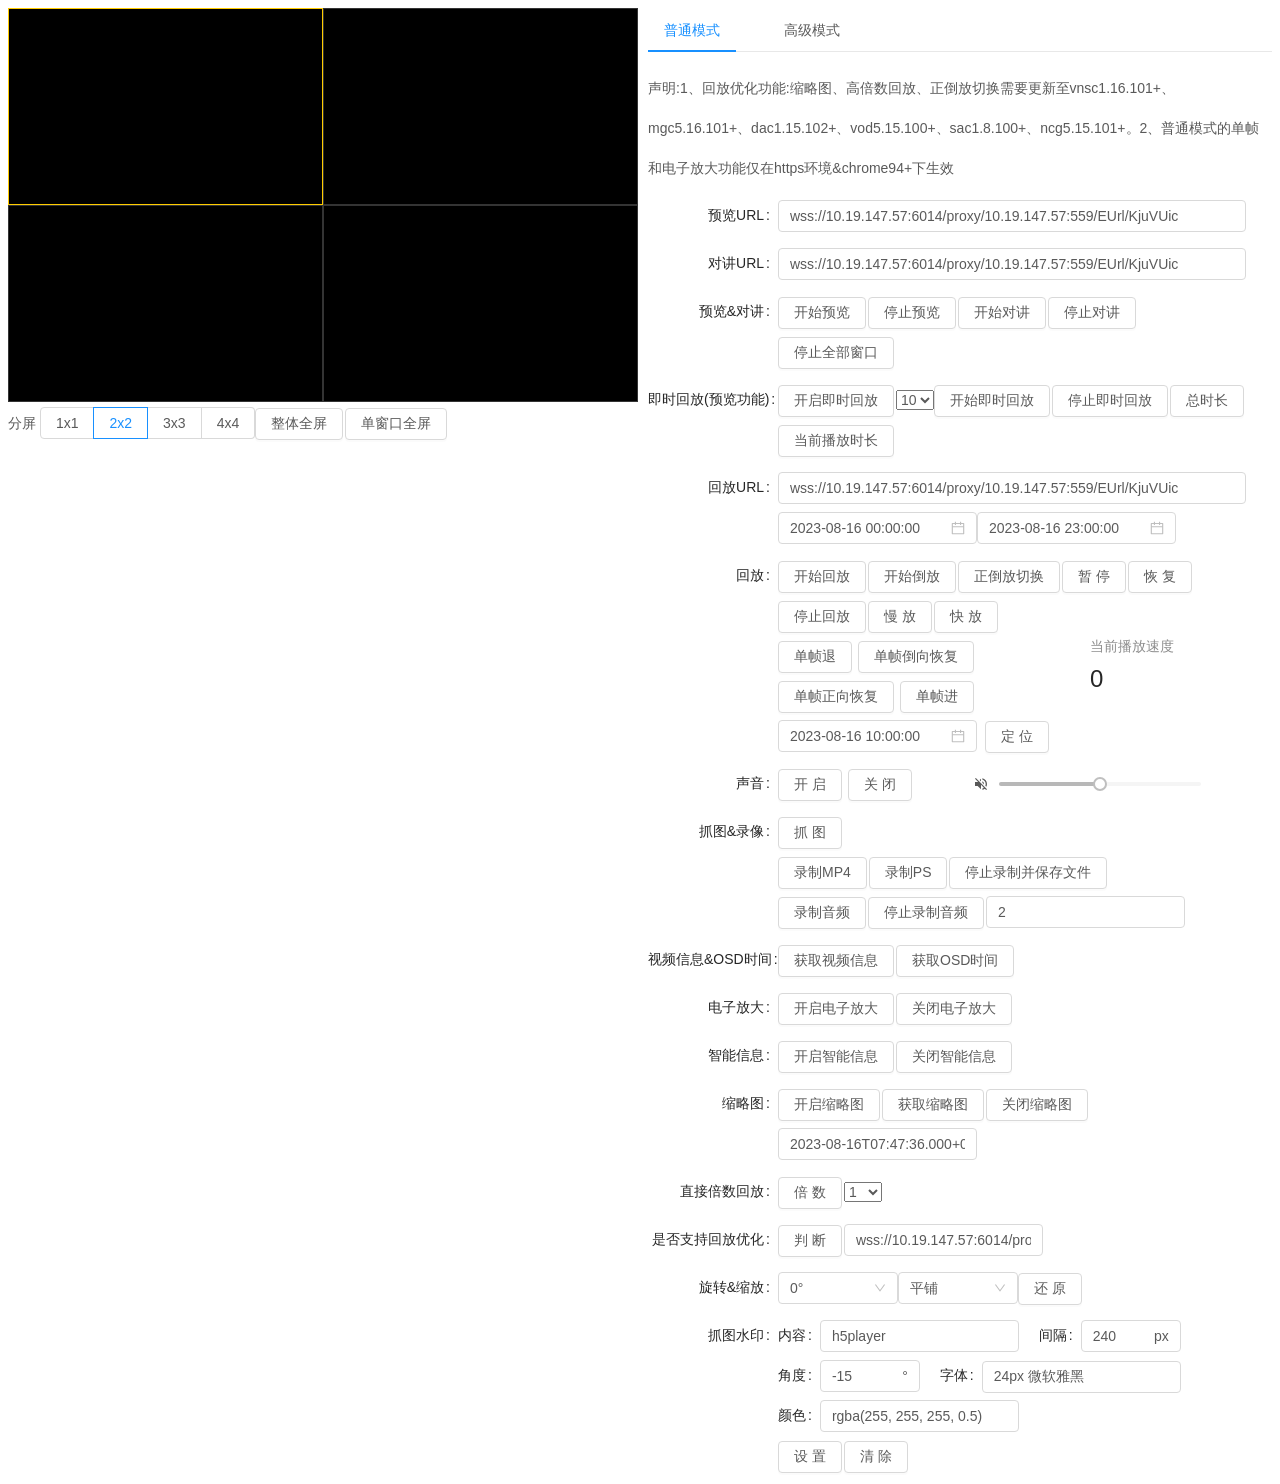
<file: H5player/demo/demo.html>
<!DOCTYPE html>
<html lang="en">
<head>
  <meta charset="UTF-8">
  <meta http-equiv="X-UA-Compatible" content="IE=edge">
  <meta name="viewport" content="width=device-width, initial-scale=1.0">
  <title>H5playerVue</title>
  <link rel="stylesheet" href="./static/css/antd.min.css">
  <style>
    body {
      padding: 8px 8px 32px;
    }
    #app {
      display: none;
    }

    .actions {
      padding-left: 8px;
    }

    .ant-form-item {
      margin-bottom: 8px
    }
    .ant-btn {
      margin-right: 2px;
    }

    .icon-wrapper {
      position: relative;
      padding-left: 20px;
    }
    .icon-wrapper .anticon {
      position: absolute;
      top: -2px;
      width: 16px;
      height: 16px;
      line-height: 1;
      font-size: 16px;
      left: 0;
    }

    ::-webkit-media-controls {
      display: none !important;
    }

    @media screen and (max-width: 991px) {
      #player {
        width: calc(100vw - 16px);
        height: calc((100vw - 16px) * 5 / 8);
      }
    }
    @media screen and (min-width: 992px) {
      #player {
        width: calc(50vw - 8px);
        height: calc((50vw - 8px) * 5 / 8);
      }
    }
  </style>
</head>
<body>
  <div id="app">
    <a-locale-provider :locale="zh_CN">
      <a-row>
        <a-col :span="24" :md="12">
          <a-affix :offset-top="8">
            <div id="player"></div>
          </a-affix>
          <a-form-item>
            分屏
            <a-radio-group v-model="splitNum" @change="arrangeWindow">
              <a-radio-button :value="1">1x1</a-radio-button>
              <a-radio-button :value="2">2x2</a-radio-button>
              <a-radio-button :value="3" v-show="!isMoveDevice">3x3</a-radio-button>
              <a-radio-button :value="4" v-show="!isMoveDevice">4x4</a-radio-button>
            </a-radio-group>
            <a-button @click="wholeFullScreen" >整体全屏</a-button>
            <a-button @click="singleFullScreen">单窗口全屏</a-button>
          </a-form-item>
        </a-col>
        <a-col :span="24" :md="12">
          <div class="actions">
            <a-tabs v-model="tabActive">
              <a-tab-pane key="mse" tab="普通模式" :disabled="!mseSupport"></a-tab-pane>
              <a-tab-pane key="decoder" tab="高级模式"></a-tab-pane>
              <!-- <a-tab-pane key="log" tab="日志"></a-tab-pane> -->
            </a-tabs>
            <a-form-item>声明:1、回放优化功能:缩略图、高倍数回放、正倒放切换需要更新至vnsc1.16.101+、mgc5.16.101+、dac1.15.102+、vod5.15.100+、sac1.8.100+、ncg5.15.101+。2、普通模式的单帧和电子放大功能仅在https环境&chrome94+下生效</a-form-item>
            <a-form :label-col="labelCol" :wrapper-col="wrapperCol" v-show="tabActive !== 'log'">
              <a-form-item label="预览URL">
                <a-input v-model="urls.realplay"></a-input>
              </a-form-item>
              <a-form-item label="对讲URL">
                <a-input v-model="urls.talk"></a-input>
              </a-form-item>
              <a-form-item label="预览&对讲">
                <a-button id="btn-realplay" @click="realplay">开始预览</a-button>
                <a-button id="btn-realplay-stop" @click="stopPlay">停止预览</a-button>
                <a-button id="btn-talk-start" @click="talkStart">开始对讲</a-button>
                <a-button id="btn-talk-stop" @click="talkStop">停止对讲</a-button>
                <a-button id="btn-stopall" @click="stopAllPlay">停止全部窗口</a-button>
              </a-form-item>
              <a-form-item label="即时回放(预览功能)">
                <a-button id="btn-instant-open" @click="OpenInstant">开启即时回放</a-button>
                <select v-model="InstantParam">
                  <option value="10">10</option>
                  <option value="20">20</option>
                  <option value="30">30</option>
                </select>
                <a-button id="btn-instant-start" @click="StartInstant">开始即时回放</a-button>
                <a-button id="btn-instant-stop" @click="StopInstant">停止即时回放</a-button>
                <a-button id="btn-instant-totaltime" @click="InstantTatolduration">总时长</a-button>
                <a-button id="btn-instant-currtime" @click="InstantCurrduration">当前播放时长</a-button>
              </a-form-item>
              <a-form-item label="回放URL">
                <a-input v-model="urls.playback"></a-input>
                <br>
                <a-date-picker show-time placeholder="开始时间" format="YYYY-MM-DD HH:mm:ss"
                  v-model="playback.startTime" :value-format="playback.valueFormat">
                </a-date-picker>
                <a-date-picker show-time placeholder="结束时间" format="YYYY-MM-DD HH:mm:ss"
                  v-model="playback.endTime" :value-format="playback.valueFormat">
                </a-date-picker>
              </a-form-item>
              <a-form-item label="回放">
                <a-button id="btn-playback" @click="playbackStart">开始回放</a-button>
                <a-button id="btn-reverse" @click="reversekStart">开始倒放</a-button>
                <a-button id="btn-changemode" @click="ChangeMode">正倒放切换</a-button>
                <a-button id="btn-playback-pause" @click="playbackPause">暂停</a-button>
                <a-button id="btn-playback-resume" @click="playbackResume">恢复</a-button>
                <a-button id="btn-playback-stop" @click="stopPlay">停止回放</a-button>
                <a-button id="btn-playback-slow" @click="playbackSlow">慢放</a-button>
                <a-button id="btn-playback-fast" @click="playbackFast">快放</a-button>
                <br>
                <a-row>
                  <a-col :span="16">
                    <a-button id="btn-playback-one" @click="frameBack" >单帧退</a-button>
                    <a-button id="btn-playback-one-reverse" @click="resumeReverse" >单帧倒向恢复</a-button>
                    <a-button id="btn-playback-one-forward" @click="resumeforward" >单帧正向恢复</a-button>
                    <a-button id="btn-playback-one" @click="frameForward" >单帧进</a-button>
                    <br>
                    <a-date-picker show-time placeholder="开始时间" format="YYYY-MM-DD HH:mm:ss"
                      v-model="playback.seekStart"
                      :value-format="playback.valueFormat">
                    </a-date-picker>
                    &nbsp;<a-button @click="seekTo">定位</a-button>
                  </a-col>
                  <a-col :span="8">
                    <a-statistic title="当前播放速度" :value="playback.rate"></a-statistic>
                  </a-col>
                </a-row>
              </a-form-item>

              <a-form-item label="声音">
                <a-row>
                  <a-col :span="10">
                    <a-button id="btn-sound-open" @click="openSound">开启</a-button>
                    <a-button id="btn-sound-close" @click="closeSound">关闭</a-button>
                  </a-col>
                  <a-col :span="12">
                    <div class="icon-wrapper">
                      <a-icon v-if="muted" :component="volumeOffSvg"></a-icon>
                      <a-icon v-else :component="volumeOnSvg"></a-icon>
                      <a-slider v-model="volume" :default-value="50" :disabled="muted" @change="setVolume"></a-slider>
                    </div>
                  </a-col>
                </a-row>
              </a-form-item>
              
              <a-form-item label="抓图&录像">
                <a-button id="btn-capture-jpeg" @click="capture('JPEG')">抓图</a-button>
                <br>
                <a-button id="btn-record-mp4" @click="recordStart('MP4')">录制MP4</a-button>
                <a-button id="btn-record-ps" @click="recordStart('PS')">录制PS</a-button>
                <a-button id="btn-record-save" @click="recordStop">停止录制并保存文件</a-button>
                <br>
                <a-button id="btn-record-audio" @click="recordStartTalk">录制音频</a-button>
                <a-button id="btn-record-audio" @click="recordStopTalk">停止录制音频</a-button>
                <a-input v-model="audioType" style="width: unset;"></a-input>
              </a-form-item>

              <a-form-item label="视频信息&OSD时间">
                <a-button id="btn-video-info" @click="getvideoInfo">获取视频信息</a-button>
                <a-button id="btn-ose-time" @click="getOSDTime">获取OSD时间</a-button>
              </a-form-item>
              
              <a-form-item label="电子放大" >
                <a-button id="btn-enlarge-open" @click="enlarge">开启电子放大</a-button>
                <a-button id="btn-enlarge-close" @click="enlargeClose">关闭电子放大</a-button>
              </a-form-item>
              <a-form-item label="智能信息">
                <a-button id="btn-intellect-open" @click="intellectTrigger(true)">开启智能信息</a-button>
                <a-button id="btn-intellect-close" @click="intellectTrigger(false)">关闭智能信息</a-button>
              </a-form-item>
              <a-form-item label="缩略图">
                <a-button id="btn-Thumbnails-open" @click="ThumbnailsOpen">开启缩略图</a-button>
                <a-button id="btn-Thumbnails-Get" @click="ThumbnailsGet">获取缩略图</a-button>
                <a-button id="btn-Thumbnails-close" @click="ThumbnailsClose">关闭缩略图</a-button>
                <a-input v-model="ThumbnailsTime" style="width: unset;"></a-input>
              </a-form-item>
              <a-form-item label="直接倍数回放" >
                <a-button id="btn-speed" @click="Speed">倍数</a-button>
                <select v-model="rate">
                  <option value="-8">-8</option>
                  <option value="-4">-4</option>
                  <option value="-2">-2</option>
                  <option value="1">1</option>
                  <option value="2">2</option>
                  <option value="4">4</option>
                  <option value="8">8</option>
                  <option value="16">16</option>
                  <option value="32">32</option>
                  <option value="64">64</option>
                </select>
              </a-form-item>
              <a-form-item label="是否支持回放优化" >
                <a-button id="btn-judgeUrl" @click="judgeUrl">判断</a-button>
                <a-input v-model="judgeurlname" style="width: unset;"></a-input>
              </a-form-item>

              <a-form-item label="旋转&缩放">
                <a-select v-model="zoom.rotate" style="width: 120px;" type="number" @change="rotate">
                  <a-select-option :value="0">0&deg</a-select-option>
                  <a-select-option :value="90">90&deg</a-select-option>
                  <a-select-option :value="180">180&deg</a-select-option>
                  <a-select-option :value="270">270&deg</a-select-option>
                </a-select>
                <a-select v-model="zoom.ratio" style="width: 120px;" @change="scale">
                  <a-select-option value="fill">平铺</a-select-option>
                  <a-select-option value="16:9">16:9</a-select-option>
                  <a-select-option value="4:3">4:3</a-select-option>
                  <a-select-option value="9:16">9:16</a-select-option>
                  <a-select-option value="3:4">3:4</a-select-option>
                </a-select>
                <a-button @click="scaleCancel">还原</a-button>
              </a-form-item>
              
              <a-form-item label="抓图水印">
                <a-form layout="inline">
                  <a-form-item label="内容"><a-input v-model="watermarkConfig.text"></a-input></a-form-item>
                  <a-form-item label="间隔"><a-input v-model="watermarkConfig.space" type="number" suffix="px" style="width: 100px;"></a-input></a-form-item>
                  <a-form-item label="角度"><a-input v-model="watermarkConfig.rotateDegree" type="number" suffix="&deg"  style="width: 100px;"></a-input></a-form-item>
                  <a-form-item label="字体"><a-input v-model="watermarkConfig.font"></a-input></a-form-item>
                  <a-form-item label="颜色"><a-input v-model="watermarkConfig.color"></a-input></a-form-item>
                </a-form>
                <a-button id="btn-watermark-set" @click="setWatermark">设置</a-button>
                <a-button id="btn-watermark-cancel" @click="cancelWatermark">清除</a-button>
              </a-form-item>
            </a-form>
          </div>
        </a-col>
      </a-row>
    </a-locale-provider>
  </div>
  
  <template id="play-log">
    <div></div>
  </template>
  
  <!-- 移动端调试 -->
  <script src="./static/js/vconsole.min.js"></script>
  <!-- <script>
      if (IS_MOVE_DEVICE) {
        const vc = new VConsole()
      }
  </script> -->
  
  <script src="./static/js/moment.js"></script>
  <script src="./static/js/vue.js"></script>
  <script src="./static/js/antd.min.js"></script>
  <script src="./static/js/antd-with-locales.min.js"></script>
  <script src="./h5player.min.js"></script>
  <script>
    const { LocaleProvider, locales } = window.antd
    moment.locale('./static/js/zh-cn.js')

    const IS_MOVE_DEVICE = document.body.clientWidth < 992 // 是否移动设备
    const MSE_IS_SUPPORT = !!window.MediaSource // 是否支持mse

    if (IS_MOVE_DEVICE) {
        const vc = new VConsole()
      }

    // function streamcb(data) {
    //   console.log(data);
    // }

    const app = new Vue({
      el: '#app',
      // components: { Log },
      data() {
        return {
          zh_CN: locales.zh_CN,
          isMoveDevice: IS_MOVE_DEVICE,
          player: null,
          splitNum: IS_MOVE_DEVICE ? 1 : 2,
          mseSupport: MSE_IS_SUPPORT,
          tabActive: MSE_IS_SUPPORT ? 'mse' : 'decoder',
          labelCol: { span: 5 },
          wrapperCol: { span: 18 },
          urls: {

            realplay: 'wss://10.19.147.57:6014/proxy/10.19.147.57:559/EUrl/KjuVUic',
            talk: 'wss://10.19.147.57:6014/proxy/10.19.147.57:559/EUrl/KjuVUic',
            playback: 'wss://10.19.147.57:6014/proxy/10.19.147.57:559/EUrl/KjuVUic'
          },
          playback: {
            startTime: '2023-08-16T00:00:00',
            endTime: '2023-08-16T23:00:00',
            valueFormat: moment.HTML5_FMT.DATETIME_LOCAL_SECONDS,
            seekStart: '2023-08-16T10:00:00',
            rate: ''
          },
          SmoothDragTime:'2023-08-16T07:47:36.000+08:00',
          ThumbnailsTime:'2023-08-16T07:47:36.000+08:00',
          judgeurlname:'wss://10.19.147.57:6014/proxy/10.19.147.57:559/EUrl/KjuVUic',
          rate: 1,
          audioType:2,
          muted: true,
          volume: 50,
          InstantParam: 10,
          token:"",
          volumeOnSvg: {
            template: '<svg t="1624453273744" class="icon" viewBox="0 0 1024 1024" version="1.1" xmlns="http://www.w3.org/2000/svg" p-id="1421" width="200" height="200"><path d="M597.994667 138.005333q130.005333 28.010667 213.994667 132.992t84.010667 241.002667-84.010667 241.002667-213.994667 132.992l0-88q93.994667-28.010667 153.002667-106.005333t59.008-180.010667-59.008-180.010667-153.002667-106.005333l0-88zM704 512q0 120-106.005333 172.010667l0-344q106.005333 52.010667 106.005333 172.010667zM128 384l170.005333 0 213.994667-213.994667 0 684.010667-213.994667-213.994667-170.005333 0 0-256z" p-id="1422"></path></svg>'
          },
          volumeOffSvg: {
            template: '<svg t="1624453193279" class="icon" viewBox="0 0 1024 1024" version="1.1" xmlns="http://www.w3.org/2000/svg" p-id="9147" width="200" height="200"><path d="M512 170.005333l0 180.010667-90.005333-90.005333zM181.994667 128l714.005333 714.005333-53.994667 53.994667-88-88q-74.005333 58.005333-156.010667 77.994667l0-88q50.005333-13.994667 96-50.005333l-181.994667-181.994667 0 288-213.994667-213.994667-170.005333 0 0-256 202.005333 0-202.005333-202.005333zM810.005333 512q0-101.994667-59.008-180.010667t-153.002667-106.005333l0-88q130.005333 28.010667 213.994667 132.992t84.010667 241.002667q0 96-44.010667 178.005333l-64-66.005333q21.994667-53.994667 21.994667-112zM704 512q0 18.005333-2.005333 26.005333l-104-104 0-93.994667q106.005333 52.010667 106.005333 172.010667z" p-id="9148"></path></svg>'
          },

          zoom: {
            rotate: 0,
            ratio: 'fill'
          },
          watermarkConfig: {
            text: 'h5player',
            color: 'rgba(255, 255, 255, 0.5)',
            font: '24px 微软雅黑',
            rotateDegree: -15,
            space: 240
          }
        }
      },
      computed: {
        mode: function() {
          return this.tabActive === 'mse' ? 0 : 1
        }
      },
      methods: {
        init() {
          // 设置播放容器的宽高并监听窗口大小变化
          window.addEventListener('resize', () => {
            this.player.JS_Resize()
          })
        },
        createPlayer() {
          this.player = new JSPlugin({
            szId: 'player',//父窗口id，需要英文字母开头 必填
            szBasePath: "./",// 必填,与h5player.min.js的引用路径一致
            iMaxSplit: 4,
            iCurrentSplit: IS_MOVE_DEVICE ? 1 : 2,
            openDebug: true,
            mseWorkerEnable: false,//是否开启多线程解码，分辨率大于1080P建议开启，否则可能卡顿
			      bSupporDoubleClickFull: true,//是否支持双击全屏，true-双击是全屏；false-双击无响应
            oStyle: {
              borderSelect: IS_MOVE_DEVICE ? '#000' : '#FFCC00',
            }
          })

          // 事件回调绑定
          this.player.JS_SetWindowControlCallback({
            windowEventSelect: function (iWndIndex) {  //插件选中窗口回调
                console.log('windowSelect callback: ', iWndIndex);
            },
            pluginErrorHandler: function (iWndIndex, iErrorCode, oError) {  //插件错误回调
                console.log('pluginError callback: ', iWndIndex, iErrorCode, oError);
            },
            windowEventOver: function (iWndIndex) {  //鼠标移过回调
                //console.log(iWndIndex);
            },
            windowEventOut: function (iWndIndex) {  //鼠标移出回调
                //console.log(iWndIndex);
            },
            windowEventUp: function (iWndIndex) {  //鼠标mouseup事件回调
                //console.log(iWndIndex);
            },
            windowFullCcreenChange: function (bFull) {  //全屏切换回调
                console.log('fullScreen callback: ', bFull);
            },
            firstFrameDisplay: function (iWndIndex, iWidth, iHeight) {  //首帧显示回调
                console.log('firstFrame loaded callback: ', iWndIndex, iWidth, iHeight);
            },
            performanceLack: function (iWndIndex) {  //性能不足回调
                console.log('performanceLack callback: ', iWndIndex);
            },
            StreamEnd: function (iWndIndex) {  //性能不足回调
                console.log('recv StreamEnd: ',iWndIndex);
            },
            StreamHeadChanged: function (iWndIndex) {
              console.log('recv StreamHeadChanged: ',iWndIndex);
            },
            ThumbnailsEvent: (iWndIndex, eventType, eventCode) => {
              console.log('recv ThumbnailsEvent: '+iWndIndex+", eventType:"+eventType+", eventCode:"+eventCode);
            },
            InterruptStream: (iWndIndex, iTime) => {
              console.log('recv InterruptStream: '+iWndIndex+", iTime:"+iTime);
            },
            ElementChanged: (iWndIndex, szElementType) => {//回调采用的是video还是canvas
              console.log('recv ElementChanged: '+iWndIndex+", szElementType:"+szElementType);
            },
        });
        },
        arrangeWindow() {
          let splitNum = this.splitNum
          this.player.JS_ArrangeWindow(splitNum).then(
            () => { console.log(`arrangeWindow to ${splitNum}x${splitNum} success`) },
            e => { console.error(e) }
          )
        },
        wholeFullScreen() {
          this.player.JS_FullScreenDisplay(true).then(
            () => { console.log(`wholeFullScreen success`) },
            e => { console.error(e) }
          )
        },
        singleFullScreen() {
          this.player.JS_FullScreenSingle(this.player.currentWindowIndex).then(
            () => { console.log(`singleFullScreen success`) },
            e => { console.error(e) }
          )
        },
        /* 预览&对讲 */
        realplay() {
          let { player, mode, urls, token} = this,
            index = player.currentWindowIndex,
            playURL = urls.realplay
          player.JS_SetTraceId(index, true)
          player.JS_Play(playURL, { playURL, mode, keepDecoder:0, token}, index).then(
            () => { 
              console.log('realplay success');
              player.JS_GetTraceId(index).then((id) => {console.log("traceid:",id)})},
            e => { console.error(e) }
          )
        },
        stopPlay() {
          this.player.JS_Stop().then(
            () => { this.playback.rate = 0; console.log('stop realplay success') },
            e => { console.error(e) }
          )
        },
        talkStart() {
          let url = this.urls.talk
          this.player.JS_StartTalk(url, {token:this.token}).then(
            () => { console.log('talkStart success') },
            e => { console.error(e) }
          )
        },
        talkStop() {
          this.player.JS_StopTalk().then(
            () => { console.log('talkStop success') },
            e => { console.error(e) }
          )
        },
        stopAllPlay() {
          this.player.JS_StopRealPlayAll().then(
            () => {  this.playback.rate = 0; console.log('stopAllPlay success') },
            e => { console.error(e) }
          )
        },
        /* 回放 */
        playbackStart() {
          let { player, mode, urls, playback, token} = this,
            index = player.currentWindowIndex,
            playURL = urls.playback,
            { startTime, endTime } = playback
            startTime = startTime +".000+08:00";
            endTime = endTime + ".000+08:00";
          player.JS_Play(playURL, { playURL, mode, keepDecoder:0, token}, index, startTime, endTime).then(
            () => {
              console.log('playbackStart success')
              this.playback.rate = 1
            },
            e => { console.error(e) }
          )
        },

        //   /* 倒放 */
          reversekStart() {
          let { player, mode, urls, playback, token } = this,
            index = player.currentWindowIndex,
            playURL = urls.playback,
            { startTime, endTime } = playback

            startTime = startTime +".000+08:00";
            endTime = endTime + ".000+08:00";
          player.JS_Play(playURL, { playURL, mode, keepDecoder:0, PlayBackMode:3, token}, index, startTime, endTime).then(
            () => {
              console.log('reversekStart success')
              this.playback.rate = 1
            },
            e => { console.error(e) }
          )
        },
        playbackPause() {
          this.player.JS_Pause(this.player.currentWindowIndex).then(
            () => { console.log('playbackPause success') },
            e => { console.error(e) }
          )
        },
        playbackResume() {
          this.player.JS_Resume(this.player.currentWindowIndex).then(
            () => { console.log('playbackResume success') },
            e => { console.error(e) }
          )
        },
        seekTo() {
          let { seekStart, endTime } = this.playback
          seekStart = seekStart +".000+08:00";
          endTime = endTime + ".000+08:00";
          this.player.JS_Seek(this.player.currentWindowIndex, seekStart, endTime).then(
            () => { console.log('seekTo success') },
            e => { console.error(e) }
          )
        },
        playbackSlow() {
          this.player.JS_Slow().then(
            rate => {
              this.playback.rate = rate
              console.log("Slow success, current rate", rate);
            },
            e => { console.error(e) }
          )
        },
        playbackFast() {
          this.player.JS_Fast().then(
            rate => {
              this.playback.rate = rate
              console.log("Fast success, current rate", rate);
            },
            e => { console.error(e) }
          )
        },
        frameForward() {
          this.player.JS_FrameForward(this.player.currentWindowIndex).then(
            () => { this.playback.rate = 1; console.log('frameForward success') },
            e => { console.error(e) }
          )
        },
        frameBack() {
          this.player.JS_FrameBack(this.player.currentWindowIndex).then(
            () => { this.playback.rate = 1; console.log('frameBack success') },
            e => { console.error(e) }
          )
        },
        resumeReverse() {
          this.player.JS_Resume(this.player.currentWindowIndex, false).then(
            () => { console.log('resumeReverse success') },
            e => { console.error(e) }
          )
        },
        resumeforward() {
          this.player.JS_Resume(this.player.currentWindowIndex, true).then(
            () => { console.log('resumeforward success') },
            e => { console.error(e) }
          )
        },
        /* 声音、抓图、录像 */
        openSound() {
          this.player.JS_OpenSound().then(
            () => {
              console.log('openSound success')
              this.muted = false
            },
            e => { console.error(e) }
          )
        },
        closeSound() {
          this.player.JS_CloseSound().then(
            () => {
              console.log('closeSound success')
              this.muted = true
            },
            e => { console.error(e) }
          )
        },
        setVolume(value) {
          let player = this.player,
            index = player.currentWindowIndex
          this.player.JS_SetVolume(index, value).then(
            () => {
              console.log('setVolume success', value)
            },
            e => { console.error(e) }
          )
        },
        capture(imageType) {
          let player = this.player,
            index = player.currentWindowIndex

          player.JS_CapturePicture(index, 'img', imageType).then(
            () => { console.log('capture success', imageType) },
            e => { console.error(e) }
          )
          //player.JS_CapturePicture(index, 'img', imageType, function () { //数据恢复
          // console.log(arguments, "arguments") 
          //}
          //).then(
          //  () => { console.log('capture success', imageType) },
           // e => { console.error(e) }
          //)
        },
        streamcb(data) {
          console.log(data);
        }, 
        recordStart(type) {
          const codeMap = { MP4: 5, PS: 2 }
          //let options = {irecordType: 2, cbStreamCB: streamcb}
          let player = this.player,
            index = player.currentWindowIndex,
            fileName = `${moment().format('YYYYMMDDHHmmss')}.mp4`
            typeCode = codeMap[type]

          player.JS_StartSaveEx(index, fileName, typeCode, {irecordType: 1, cbStreamCB: this.streamcb}).then(
            () => { console.log('record start ...') },
            e => { console.error(e) }
          )
        },
 
        recordStop() {
          let player = this.player 
            index = player.currentWindowIndex

          player.JS_StopSave(index).then(
            () => { console.log('record stoped, saving ...') },
            e => { console.error(e) }
          )
        },
        /* 电子放大、智能信息 */
        enlarge() {
          let player = this.player,
            index = player.currentWindowIndex

          player.JS_EnableZoom(index).then(
            () => { console.log('enlarge start..., select range...') },
            e => { console.error(e) }
          )
        },
        enlargeClose() {
          let player = this.player,
            index = player.currentWindowIndex

          player.JS_DisableZoom(index).then(
            () => { console.log('enlargeClose success') },
            e => { console.error(e) }
          )
        },
        intellectTrigger(openFlag) {
          let player = this.player,
            index = player.currentWindowIndex

          player.JS_RenderALLPrivateData(index,openFlag).then(
            () => {
              console.info('JS_RenderALLPrivateData success');
            },
            (err) => {
              console.error('JS_RenderALLPrivateData failed:', err);
          });
        },
        getvideoInfo() {
          let player = this.player,
            index = player.currentWindowIndex

          player.JS_GetVideoInfo(index).then(function (videoInfo) {
            console.log("videoInfo:", videoInfo);
          });
        },
        getOSDTime() {
          let player = this.player,
            index = player.currentWindowIndex

          player.JS_GetOSDTime(index).then(function(time) {
            //console.log("osdTime:", time);
            let data = new Date(time)
            console.log("osdTime:"+time+",UTC:"+data);
          });
        },
        jsdecoderVersion() {
          let v = this.player.JS_GetSdkVersion();
          console.log("JS_GetSdkVersion:", v);
          
        },
        ThumbnailsOpen() {
          let { player, mode, urls, playback, token } = this,
            index = player.currentWindowIndex,
            playURL = urls.playback,
            { startTime, endTime } = playback

            startTime = startTime +".000+08:00";
            endTime = endTime + ".000+08:00";
          this.player.JS_StartVideoThumbnails(index, playURL, startTime, endTime, {token})
        },
        Thumbnailcb(timestamp,dataUrl) {
          console.log("timestamp:"+timestamp+", binaryData:", dataUrl)
          // let dataUrl = null
          // let base64String = ''
          // let len = binaryData.byteLength
          // for (let i = 0; i < len; i++) {
          //     base64String += String.fromCharCode(binaryData[i])
          // }
          // let base64Data = btoa(base64String)
          // dataUrl = `data:image/jpeg;base64,${base64Data}`
          let ext = dataUrl.split(';').shift().split('/').pop() // 后缀名
            let mEvent = document.createEvent('MouseEvents')
            mEvent.initEvent('click', false, false)
            let aScript = document.createElement('a')
            aScript.href = dataUrl
            aScript.download = `imag.jpeg`
            aScript.dispatchEvent(mEvent)
        },
        ThumbnailsGet() {
          let player = this.player,
            index = player.currentWindowIndex
          this.player.JS_GetVideoThumbnails(index, this.ThumbnailsTime, this.Thumbnailcb).then(
            ()=> {
              console.log("JS_GetVideoThumbnails success, time:", this.ThumbnailsTime);
            },
            e => { console.error("JS_GetVideoThumbnails faild:", e) }
          )
        },
        ThumbnailsClose() {
          let player = this.player,
            index = player.currentWindowIndex
          this.player.JS_StopVideoThumbnails(index);
        },
        ChangeMode() {
          let player = this.player,
            index = player.currentWindowIndex
          this.player.JS_ChangeMode(index);
        },
        Speed() {
          let player = this.player,
            index = player.currentWindowIndex
          this.player.JS_Speed(index, parseFloat(this.rate)).then(
            rate => {
              this.playback.rate = rate
              console.log("Speed success, current rate", rate);
            },
            e => { console.error(e) }
          )
        },
        judgeUrl() {
          let player = this.player,
            index = player.currentWindowIndex
          this.player.JS_OptimizeCapability(index, this.judgeurlname).then(
            (type) => { console.log('JS_OptimizeCapability success:', type) },
          )
        },
        recordStartTalk(){
          let fileName = `${moment().format('YYYYMMDDHHmmss')}.mp3`
          this.player.JS_StartSaveTalk(fileName, parseInt(this.audioType)).then(
            () => { console.log('JS_StartSaveTalk success') },
            e => { console.error(e) }
          )
        },
        recordStopTalk(){
          this.player.JS_StopSaveTalk().then(
            () => { console.log('JS_StopSaveTalk success') },
            e => { console.error(e) }
          )
        },
        OpenInstant() {
          let option = {
            bOpenflag: true,
            bInstantTime: parseInt(this.InstantParam)
          }
          this.player.JS_InstantSetParam(this.player.currentWindowIndex, option).then(
            () => { console.log('JS_InstantSetParam success') },
            e => { console.error(e) }
          )
        },

        StartInstant(){
          this.player.JS_StartInstant(this.player.currentWindowIndex).then(
            () => { console.log('JS_StartInstant success') },
            e => { console.error(e) }
          )
        },
        StopInstant(){
          this.player.JS_StopInstant(this.player.currentWindowIndex).then(
            () => { console.log('JS_StopInstant success') },
            e => { console.error(e) }
          )
        },
        InstantTatolduration() {
          this.player.JS_InstantTotalDuration(this.player.currentWindowIndex).then(
            (time) => { console.log('JS_InstantTotalDuration:', time) },
            e => { console.error(e) }
          )
        },
        InstantCurrduration() {
          this.player.JS_InstantCurrDuration(this.player.currentWindowIndex).then(
            (time) => { console.log('JS_InstantCurrDuration:', time) },
            e => { console.error(e) }
          )
        },
      
        // 旋转、缩放、抓图水印
        rotate() {
            this.player.JS_Rotate(this.player.currentWindowIndex, this.zoom.rotate).then(
              () => { console.log('rotate success') },
              err => { console.error('rotate failed', err) }
            )
          },
        scale() {
          this.player.JS_Scale(this.player.currentWindowIndex, this.zoom.ratio).then(
              () => { console.log('scale success') },
              err => { console.error('scale failed', err) }
            )
        },
        scaleCancel(){
          this.player.JS_ScaleCancel(this.player.currentWindowIndex).then(
            () => {
              this.zoom.rotate = 0
              this.zoom.ratio = 'fill'
            }
          )
        },
        setWatermark() {
          let cfg = Object.assign({}, this.watermarkConfig)
          if (cfg.color === '') {
            delete cfg.color
          }
          if (cfg.font === '') {
            delete cfg.font
          }
          if (cfg.rotateDegree === '') {
            delete cfg.rotateDegree
          }
          if (cfg.space === '') {
            delete cfg.space
          }
          if (/^-?[0-9]+$/.test(cfg.rotateDegree)) cfg.rotateDegree = parseInt(cfg.rotateDegree)
          if (/^-?[0-9]+$/.test(cfg.space)) cfg.space = parseInt(cfg.space)
          
          this.player.JS_SetWatermarkConfig(cfg).then(
              () => { console.log('setWatermark success') },
              err => { console.error('setWatermark failed', err) }
            )
          // player.JS_WatermarkShow()
        },
        cancelWatermark() {
          this.player.JS_CancelWatermarkConfig()
        },
      },
      mounted() {
        this.$el.style.setProperty('display', 'block')
        this.init()
        this.createPlayer()
      }
    })
  </script>
</body>
</html>
</file>
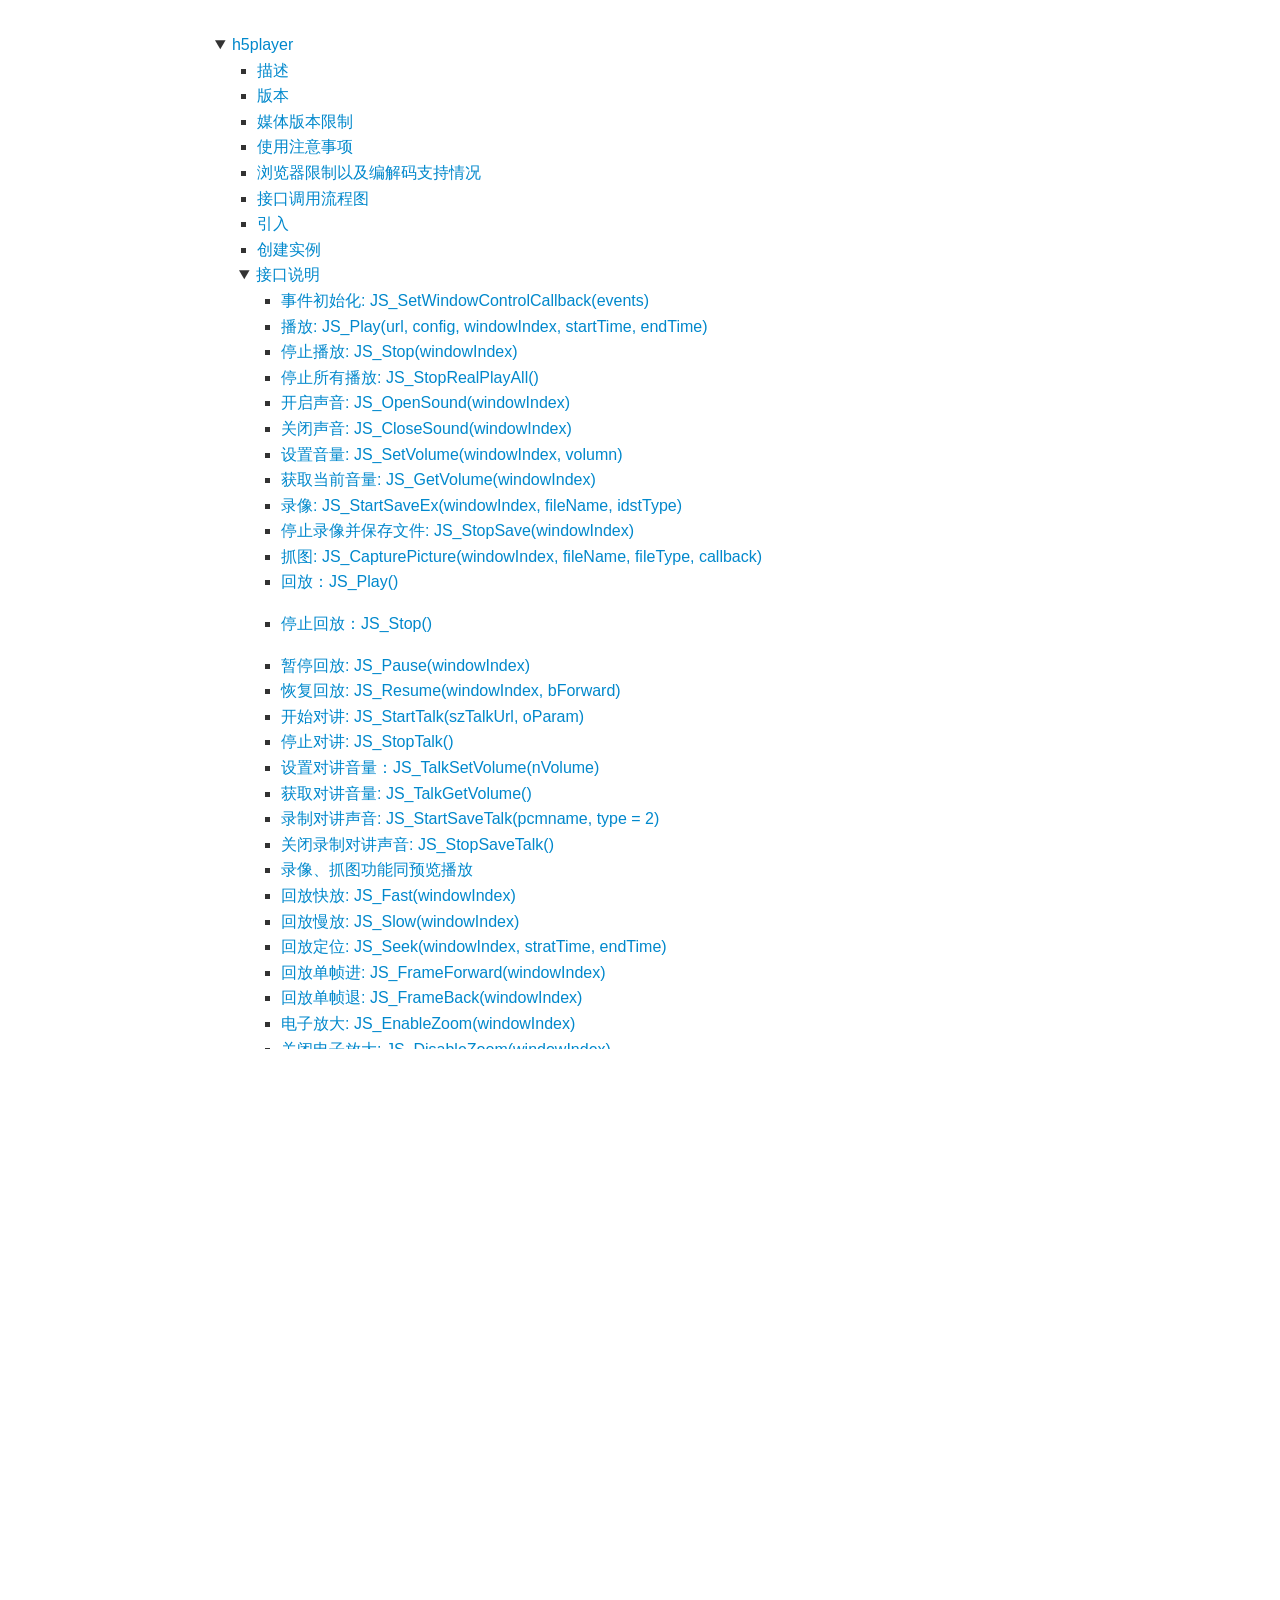
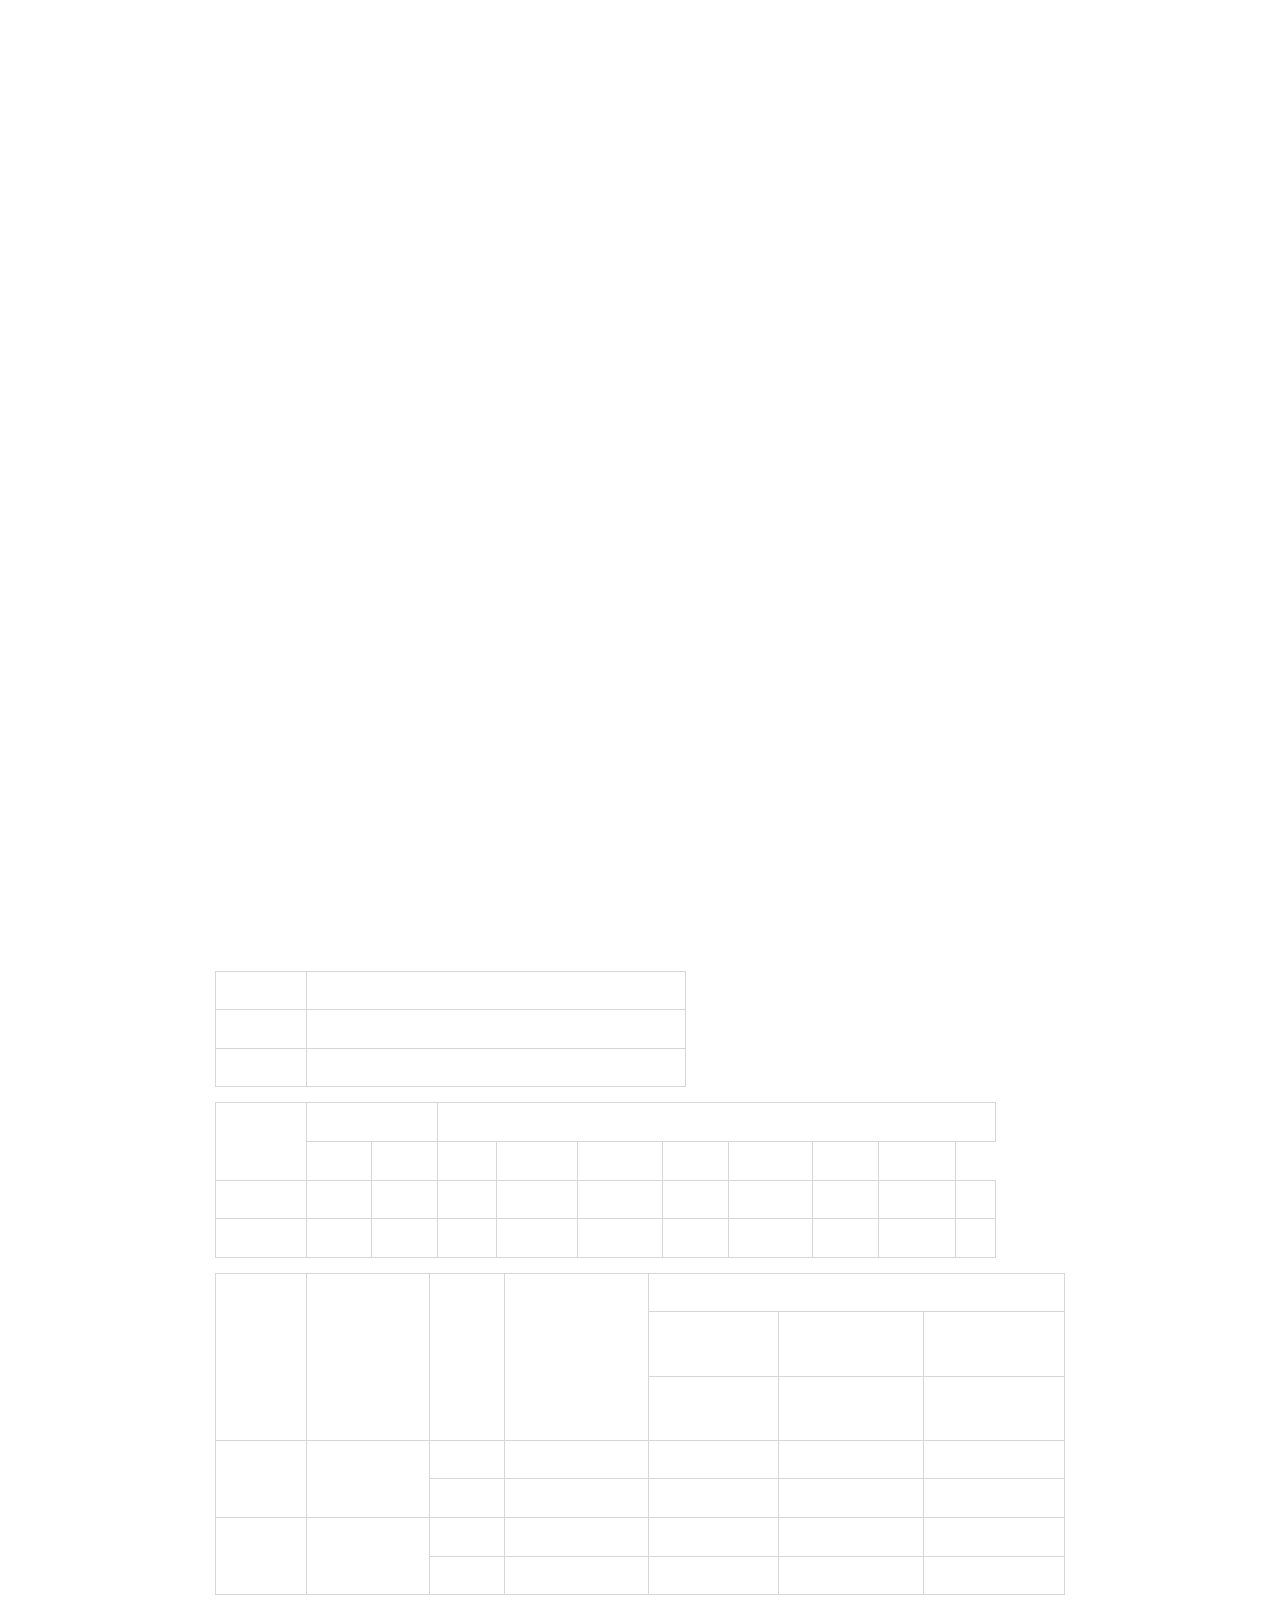
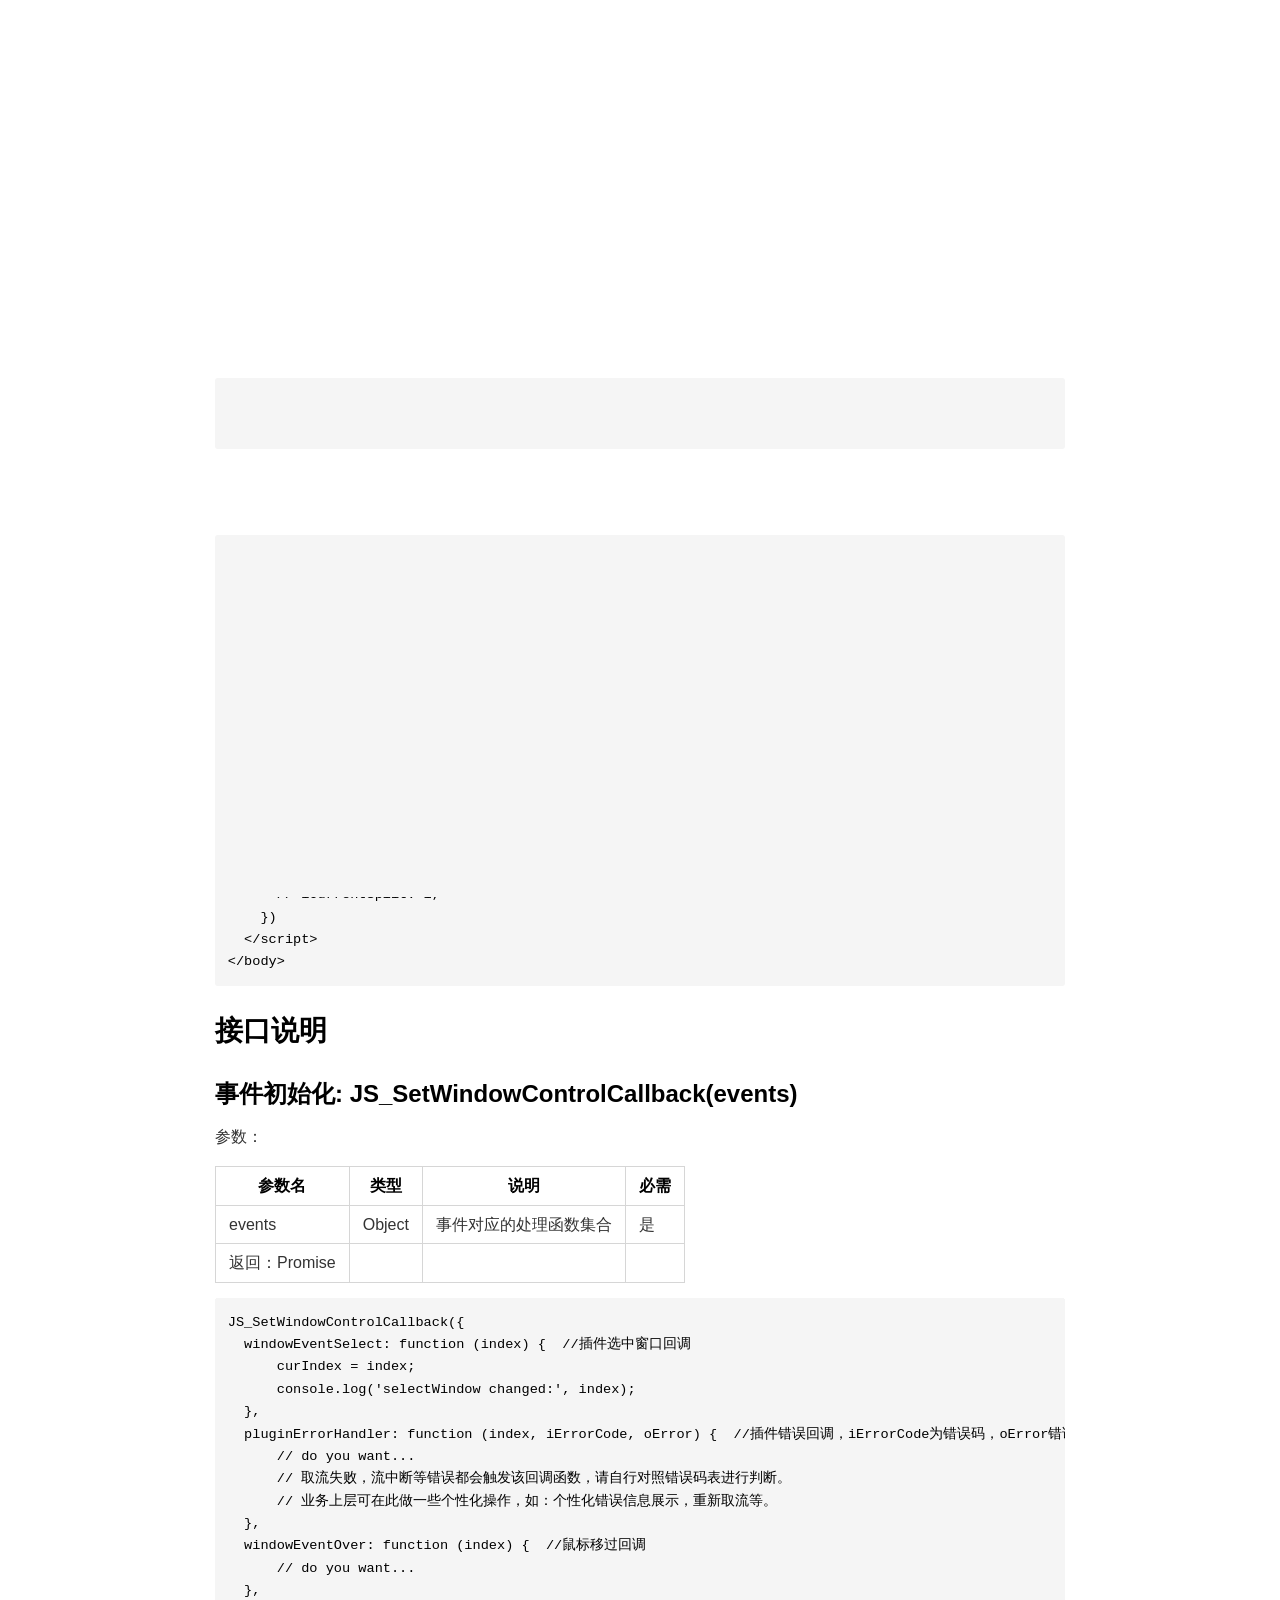
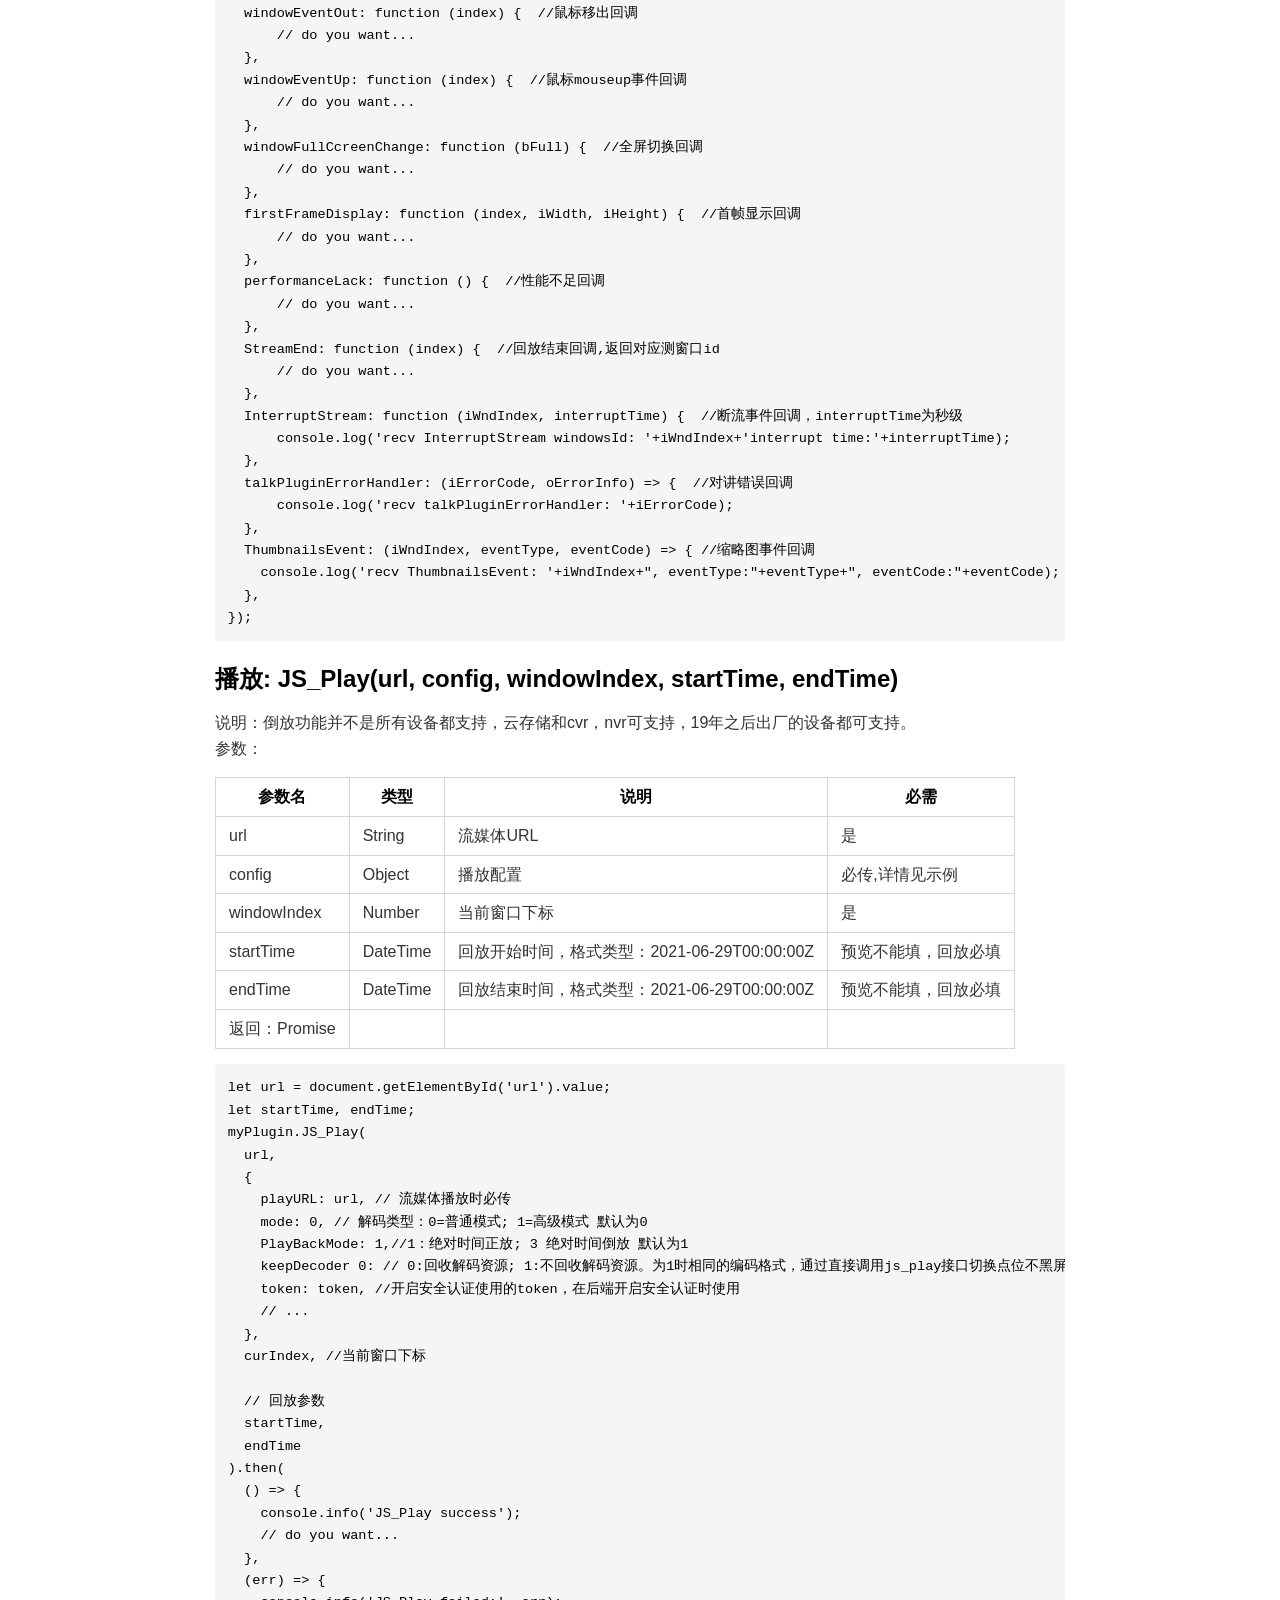
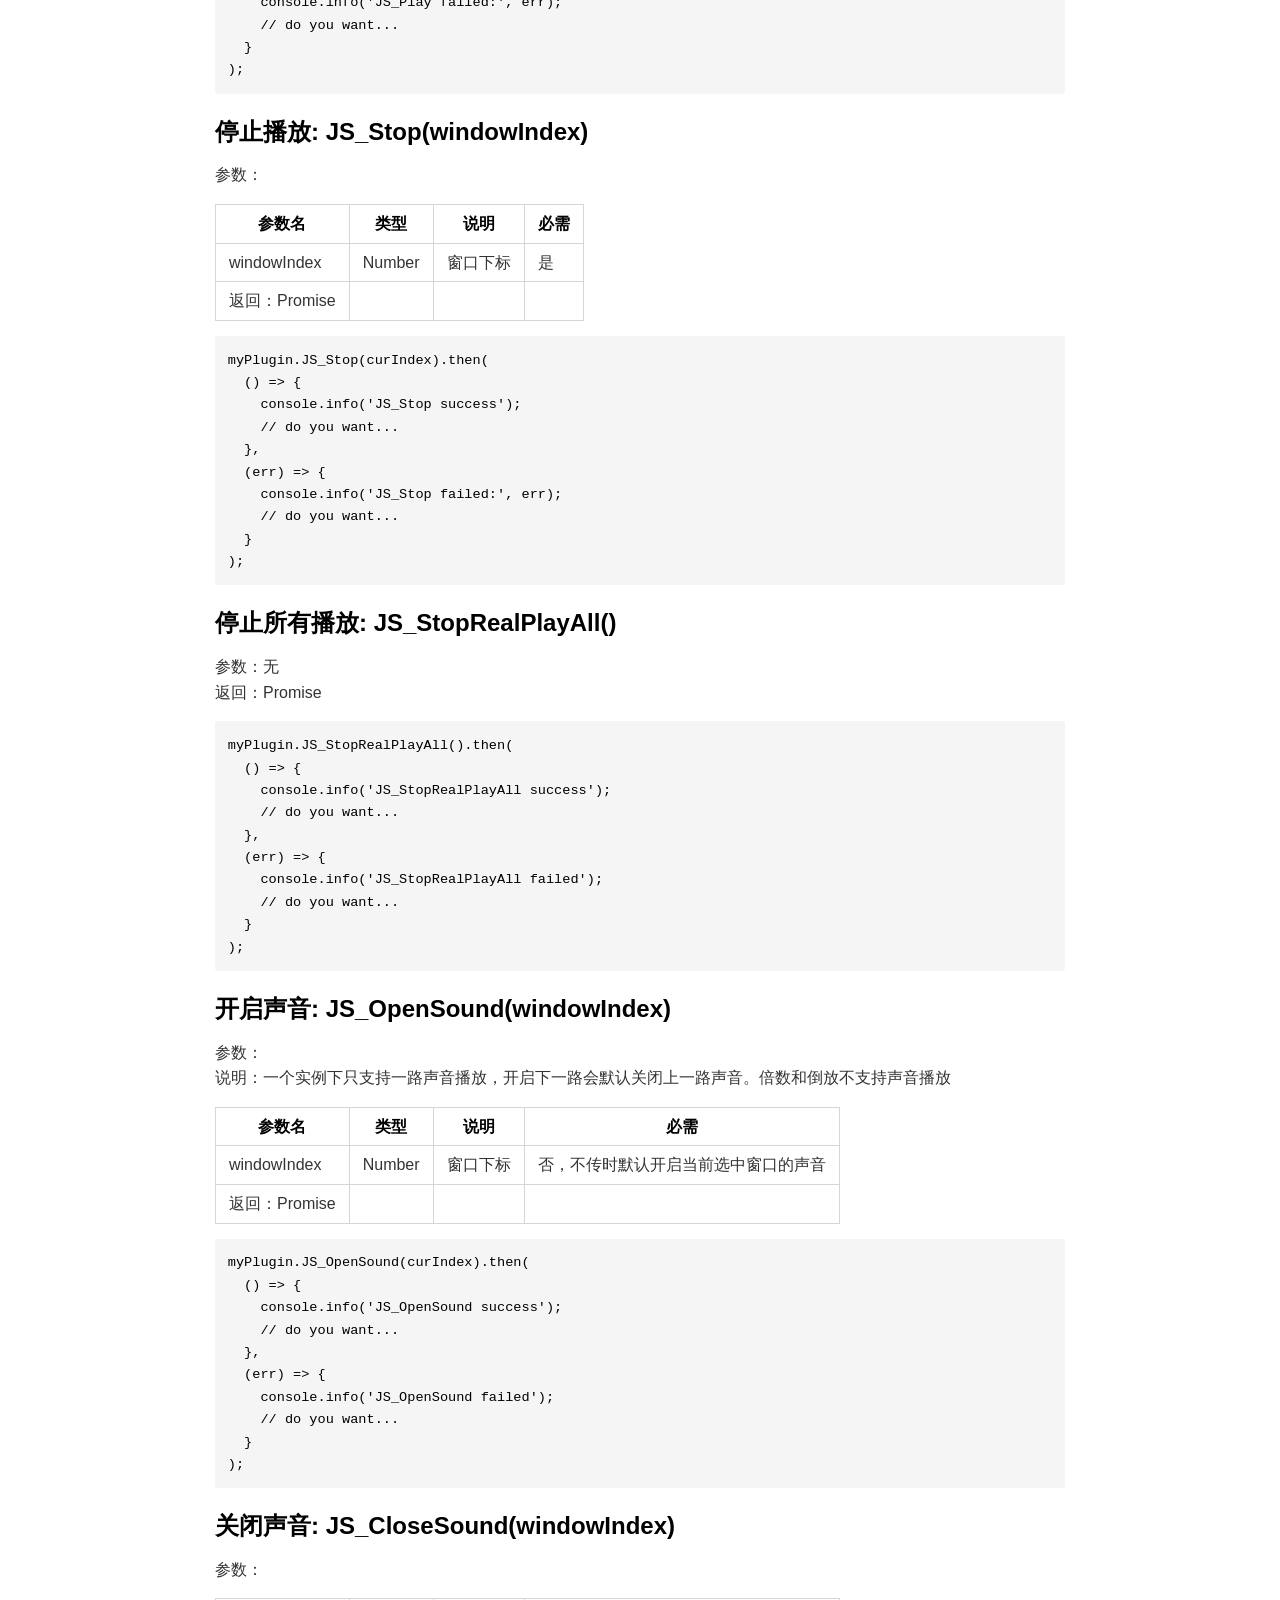
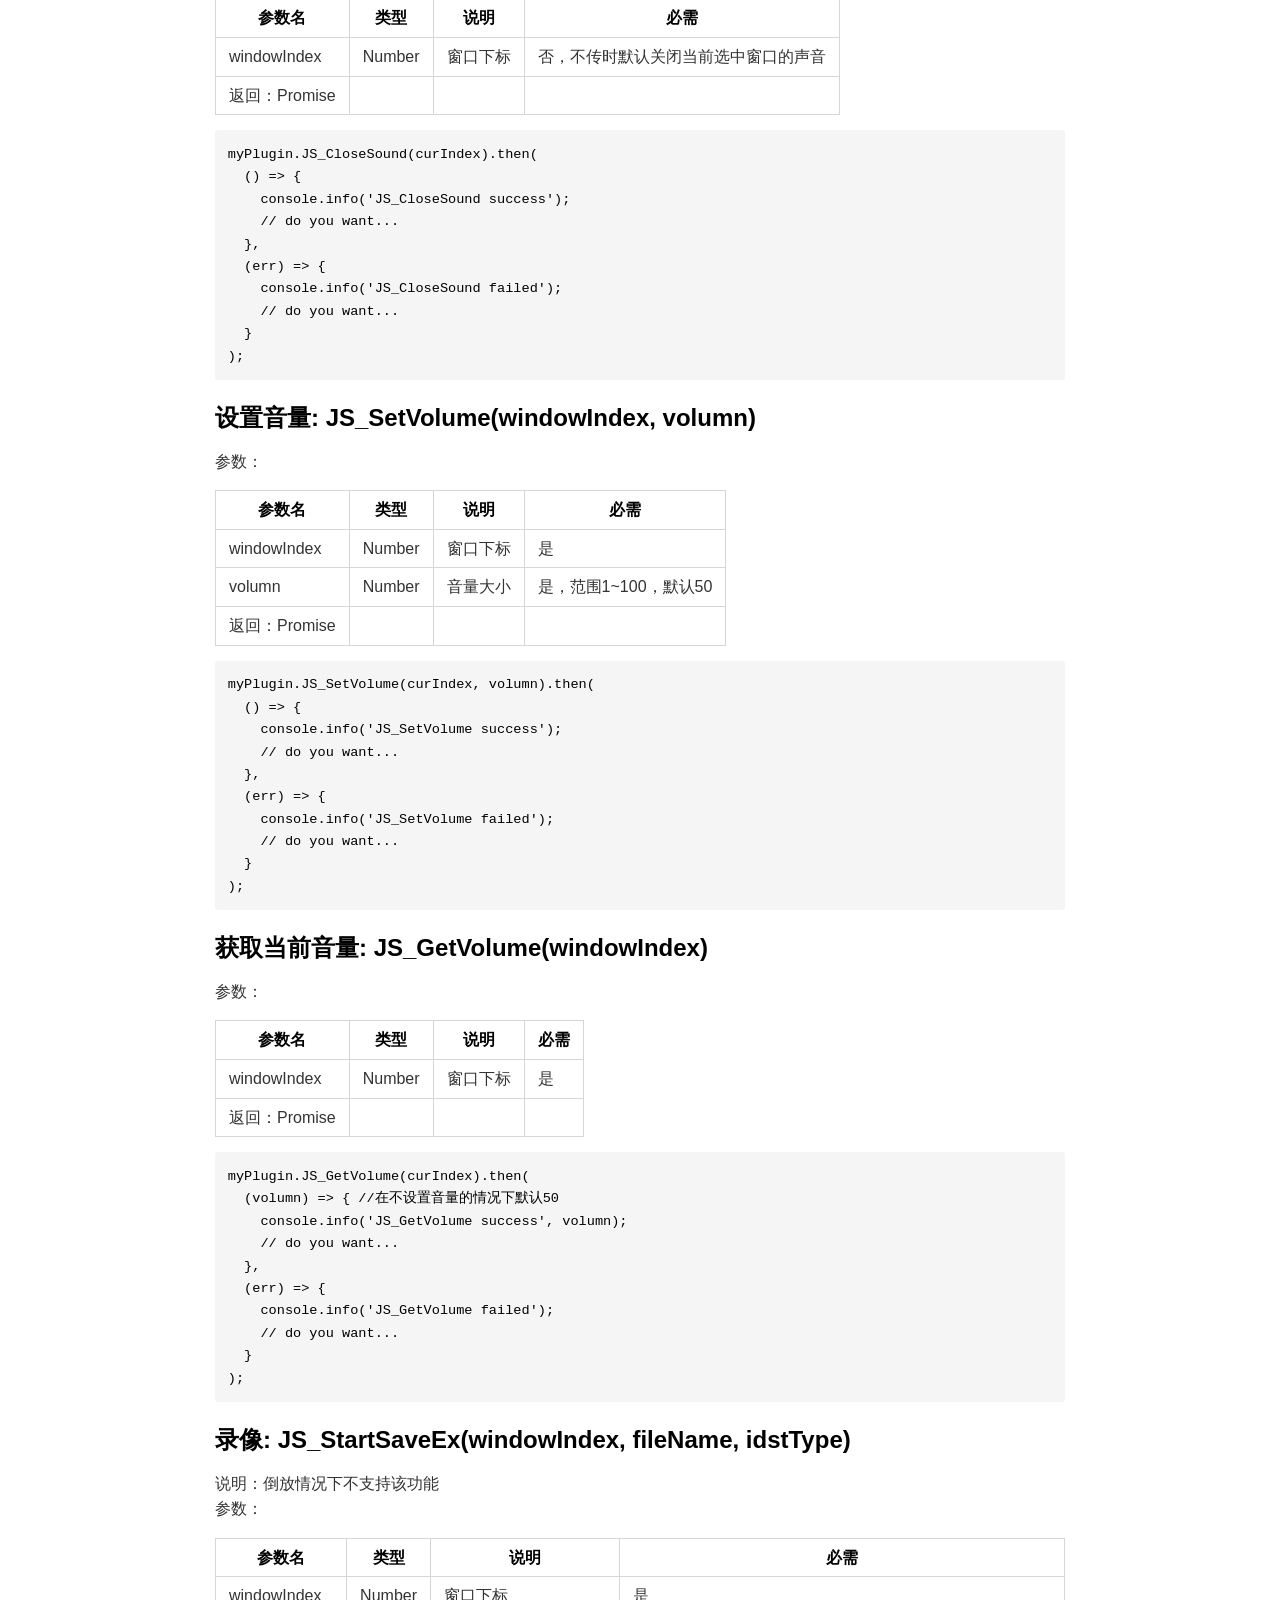
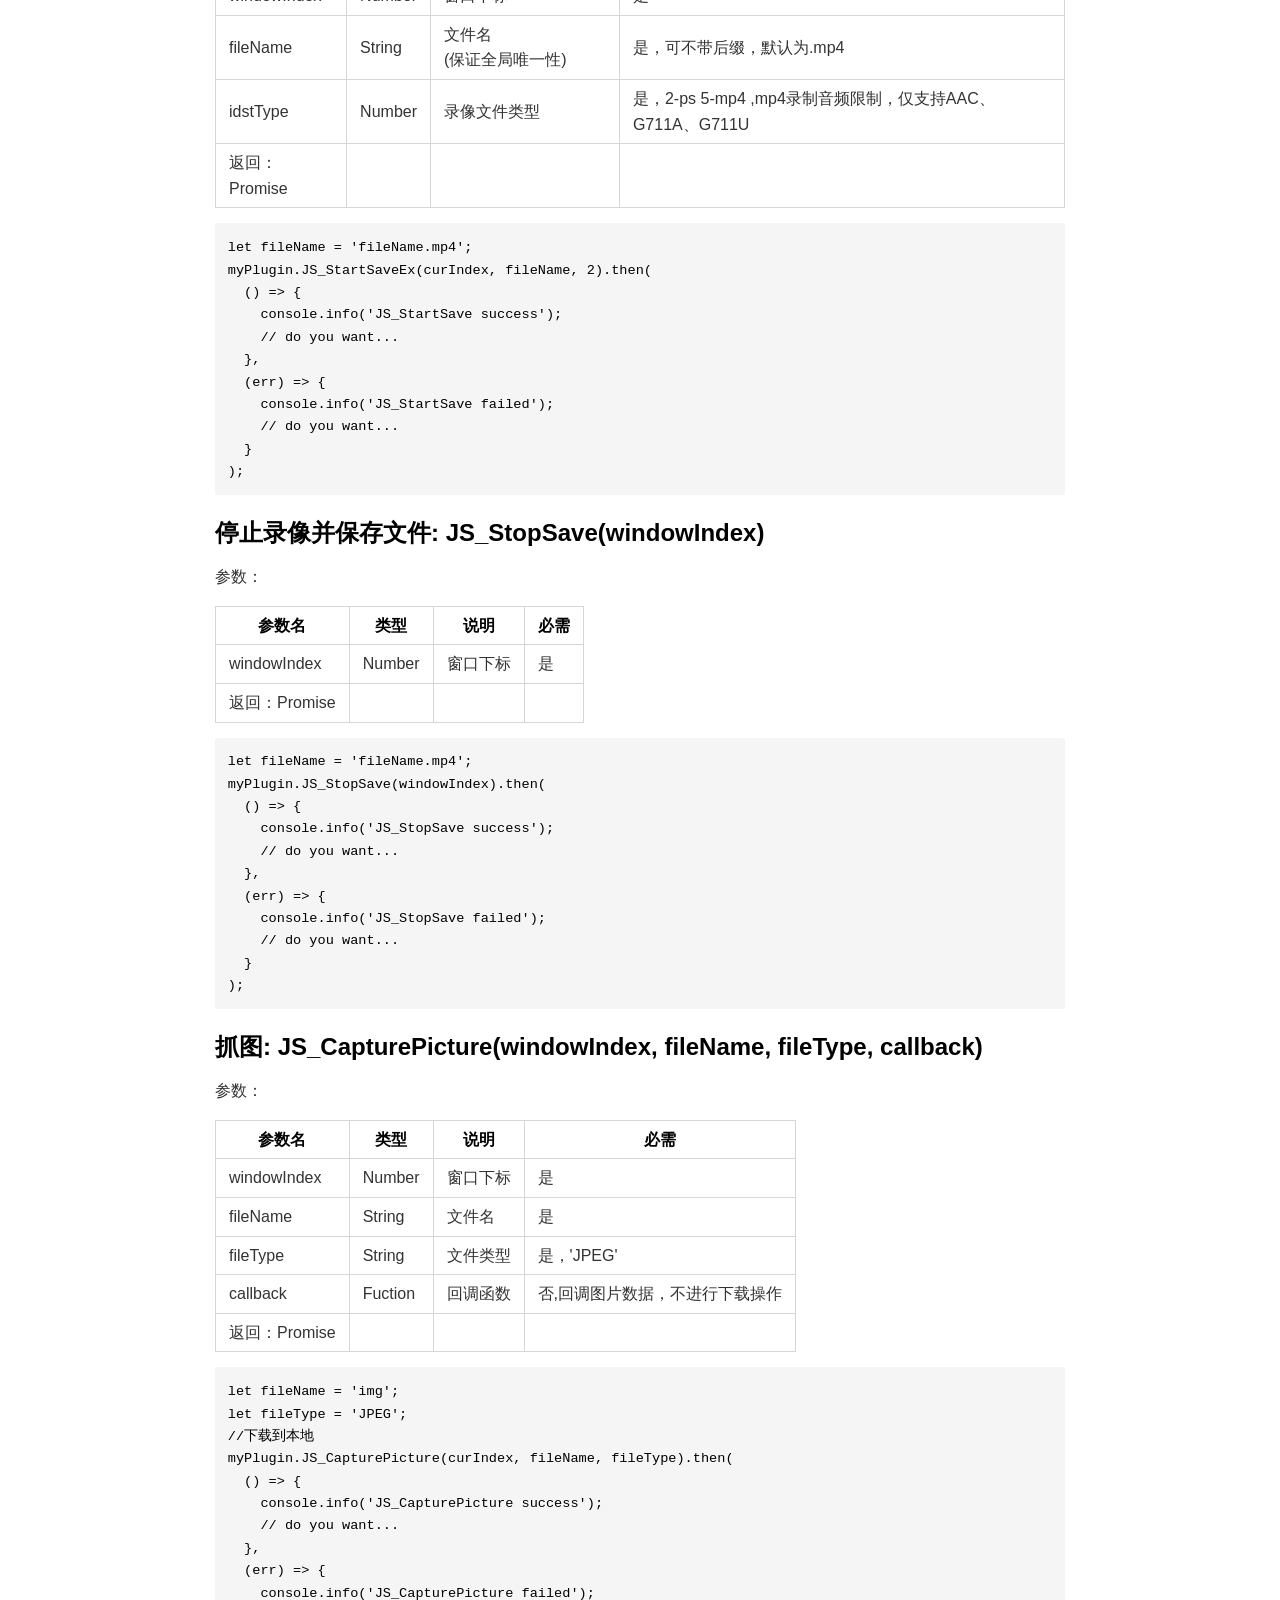
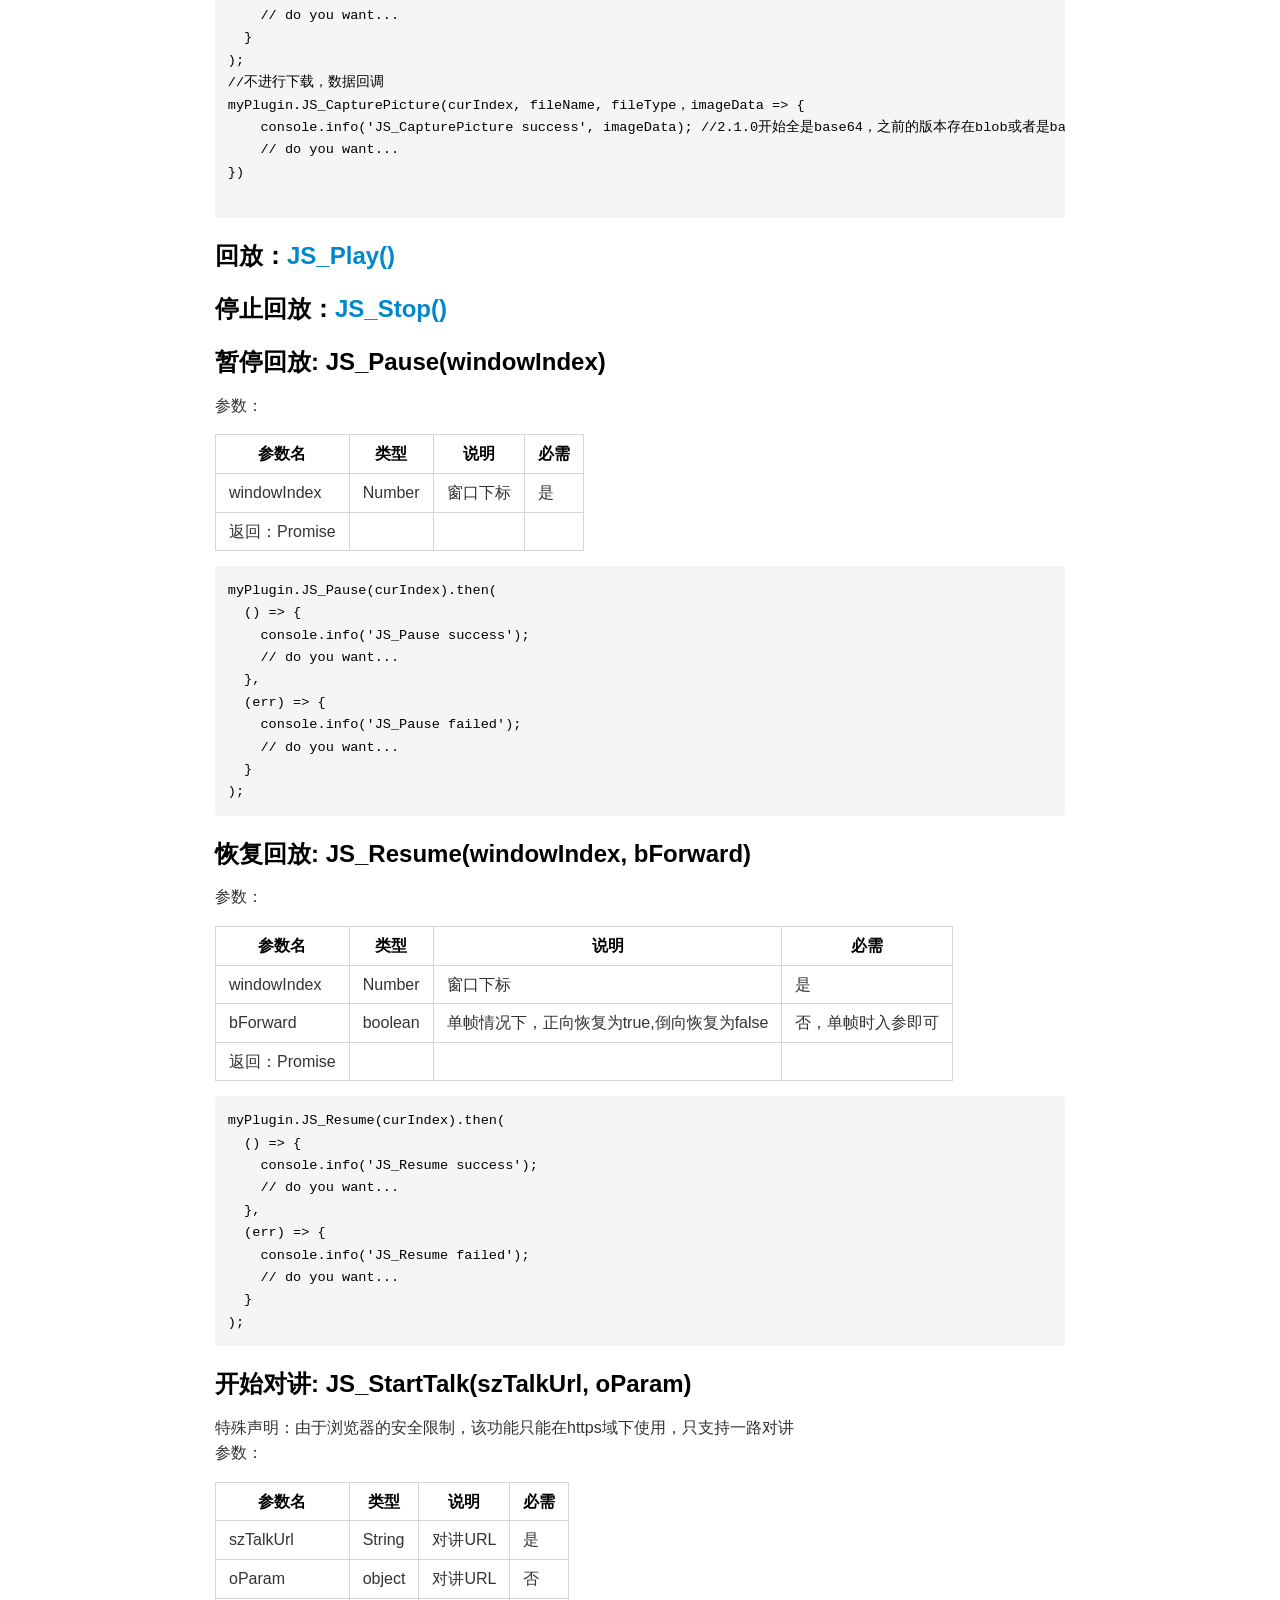
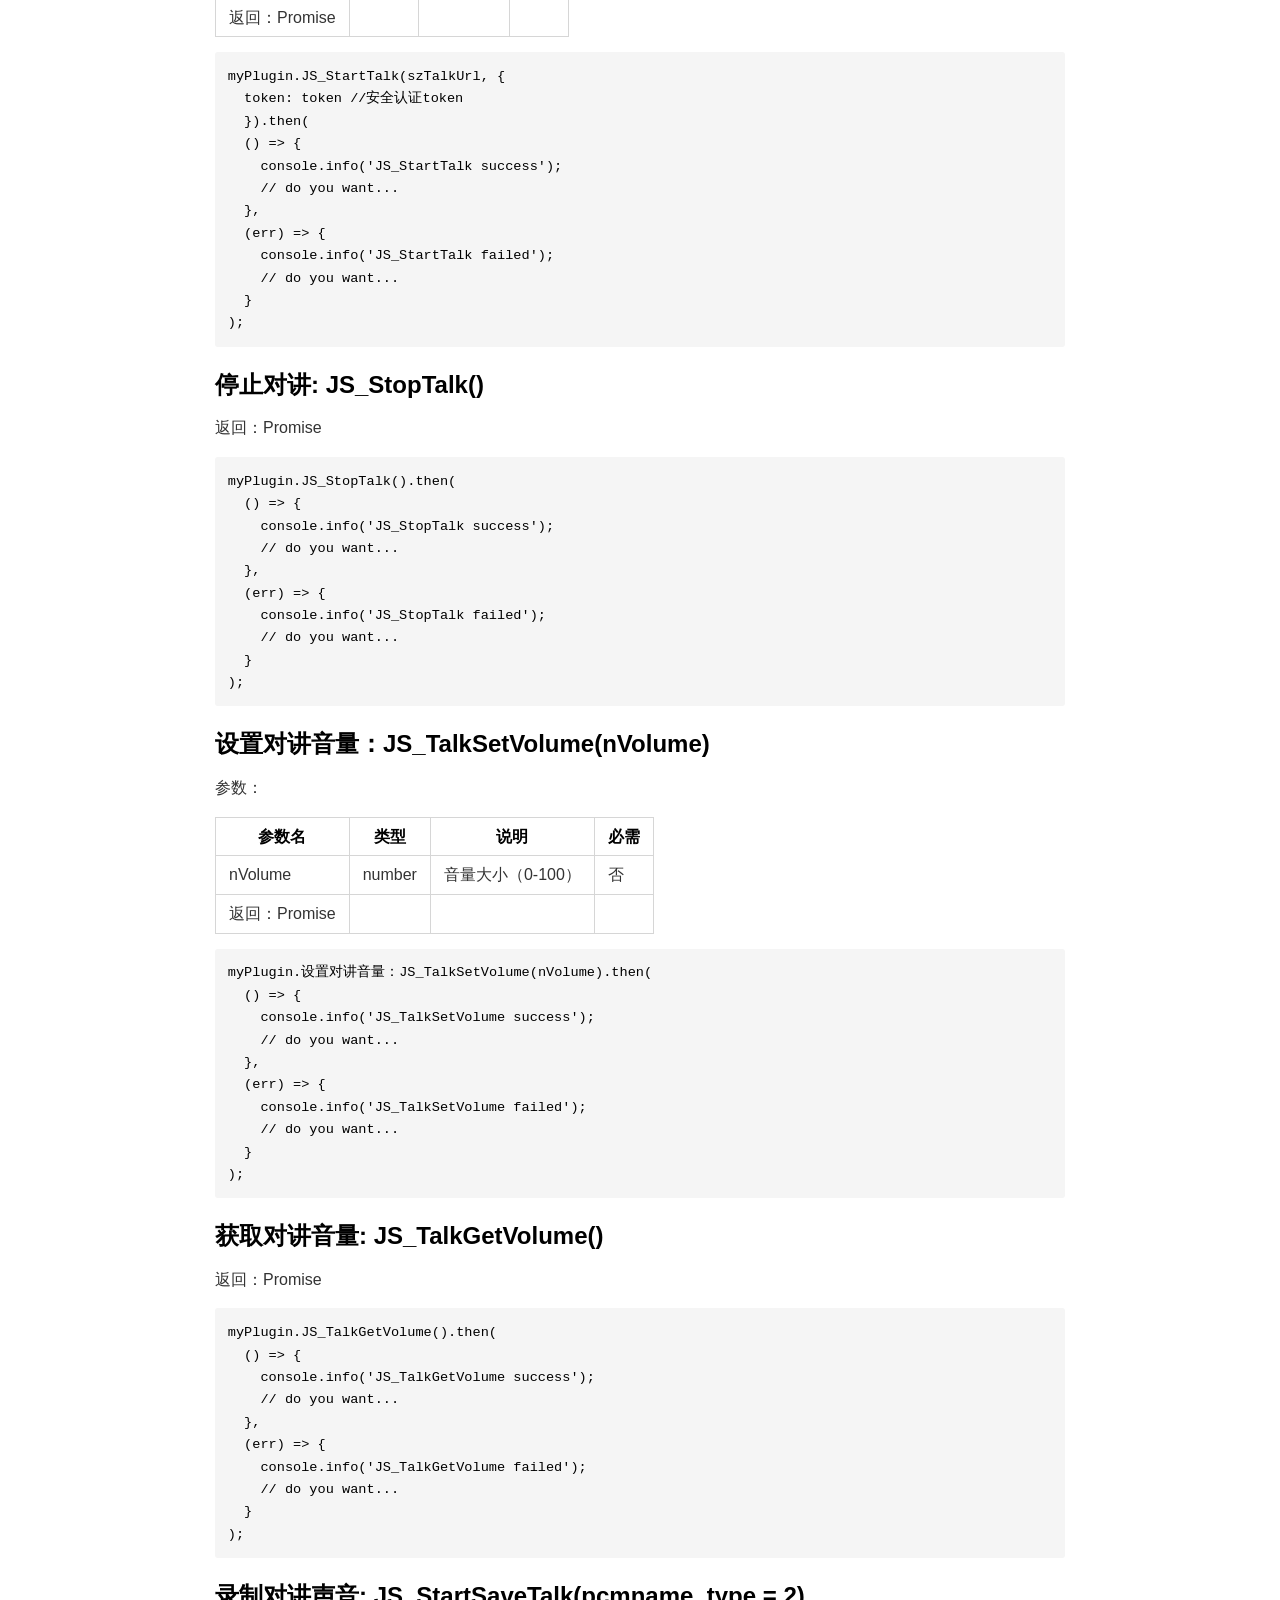
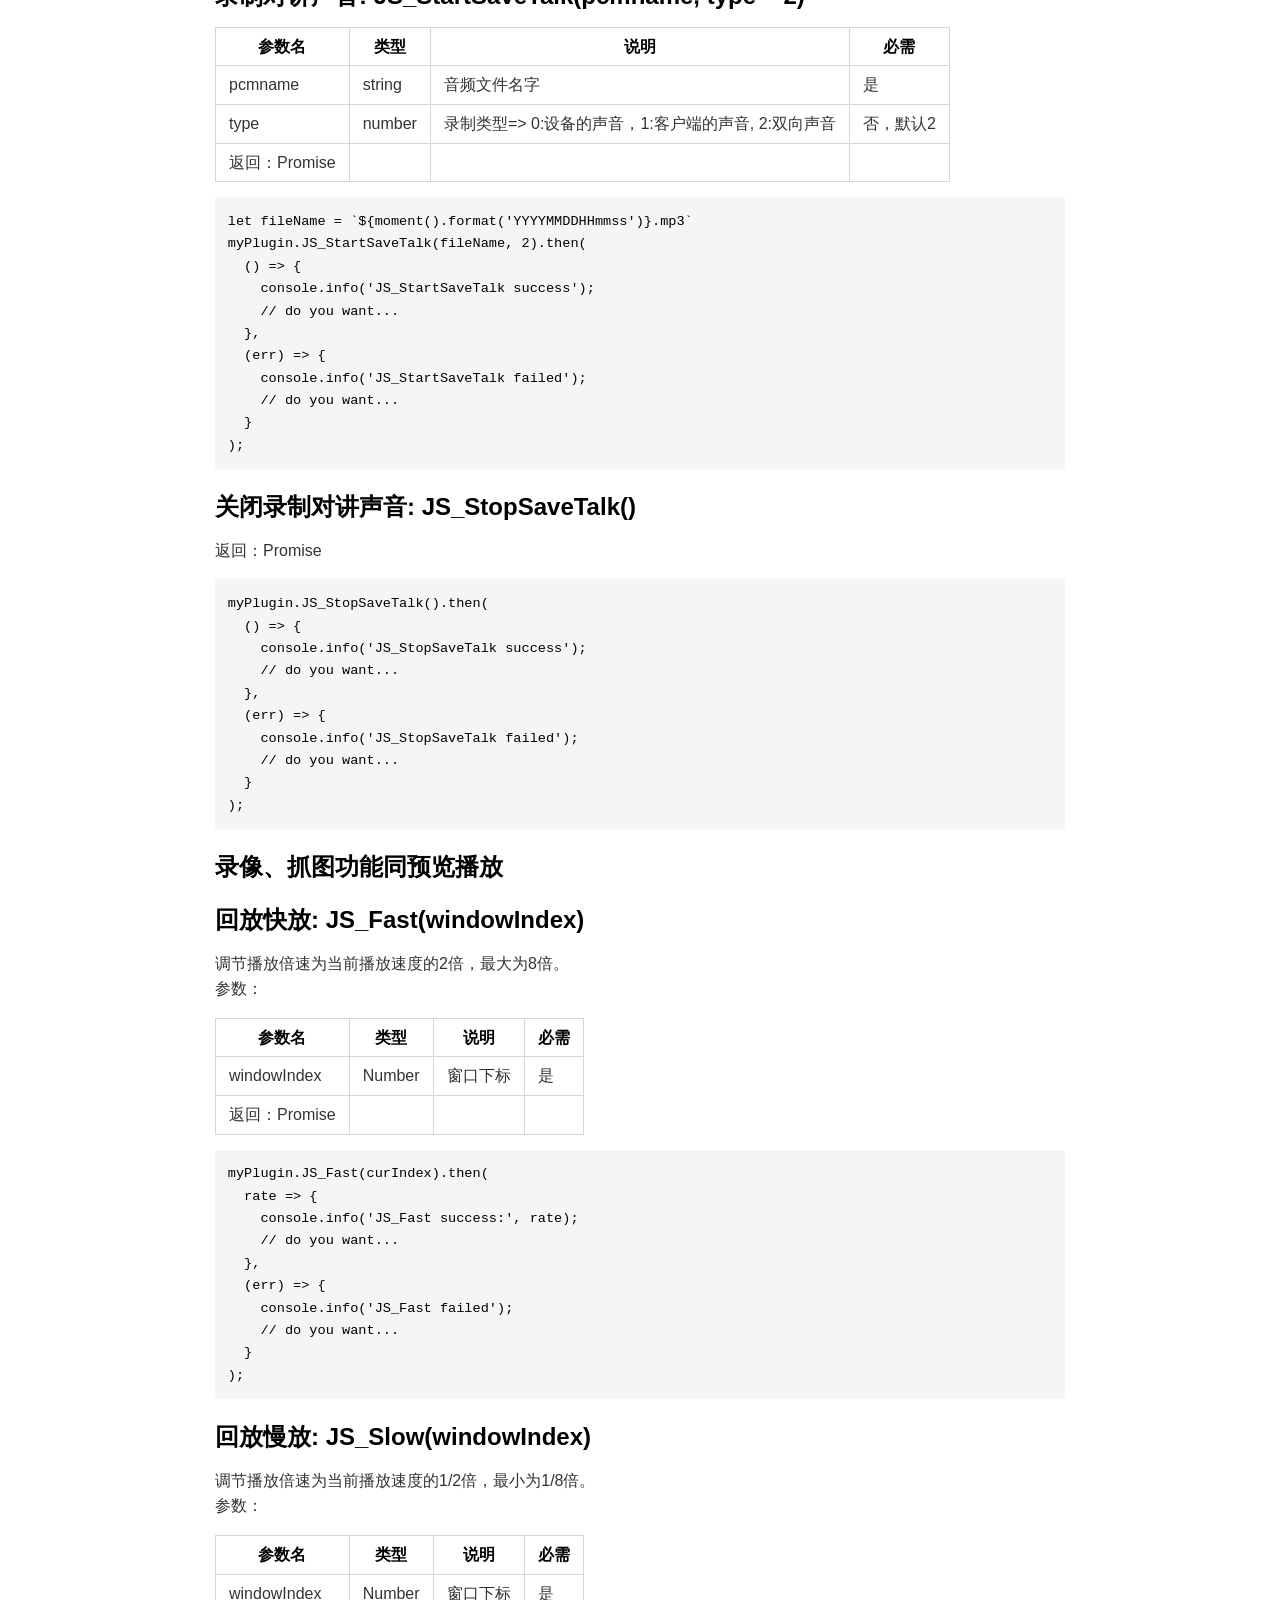
<file: H5player/doc/H5player2.5.1开发指南.html>
<!DOCTYPE html><html><head>
      <title>README</title>
      <meta charset="utf-8">
      <meta name="viewport" content="width=device-width, initial-scale=1.0">
      
      <link rel="stylesheet" href="file:///c:\Users\zenghuijuan\.vscode\extensions\shd101wyy.markdown-preview-enhanced-0.8.15\crossnote\dependencies\katex\katex.min.css">
      
      
      <script type="text/javascript" src="file:///c:\Users\zenghuijuan\.vscode\extensions\shd101wyy.markdown-preview-enhanced-0.8.15\crossnote\dependencies\mermaid\mermaid.min.js" charset="UTF-8"></script>
      
      
      <style>
      code[class*=language-],pre[class*=language-]{color:#333;background:0 0;font-family:Consolas,"Liberation Mono",Menlo,Courier,monospace;text-align:left;white-space:pre;word-spacing:normal;word-break:normal;word-wrap:normal;line-height:1.4;-moz-tab-size:8;-o-tab-size:8;tab-size:8;-webkit-hyphens:none;-moz-hyphens:none;-ms-hyphens:none;hyphens:none}pre[class*=language-]{padding:.8em;overflow:auto;border-radius:3px;background:#f5f5f5}:not(pre)>code[class*=language-]{padding:.1em;border-radius:.3em;white-space:normal;background:#f5f5f5}.token.blockquote,.token.comment{color:#969896}.token.cdata{color:#183691}.token.doctype,.token.macro.property,.token.punctuation,.token.variable{color:#333}.token.builtin,.token.important,.token.keyword,.token.operator,.token.rule{color:#a71d5d}.token.attr-value,.token.regex,.token.string,.token.url{color:#183691}.token.atrule,.token.boolean,.token.code,.token.command,.token.constant,.token.entity,.token.number,.token.property,.token.symbol{color:#0086b3}.token.prolog,.token.selector,.token.tag{color:#63a35c}.token.attr-name,.token.class,.token.class-name,.token.function,.token.id,.token.namespace,.token.pseudo-class,.token.pseudo-element,.token.url-reference .token.variable{color:#795da3}.token.entity{cursor:help}.token.title,.token.title .token.punctuation{font-weight:700;color:#1d3e81}.token.list{color:#ed6a43}.token.inserted{background-color:#eaffea;color:#55a532}.token.deleted{background-color:#ffecec;color:#bd2c00}.token.bold{font-weight:700}.token.italic{font-style:italic}.language-json .token.property{color:#183691}.language-markup .token.tag .token.punctuation{color:#333}.language-css .token.function,code.language-css{color:#0086b3}.language-yaml .token.atrule{color:#63a35c}code.language-yaml{color:#183691}.language-ruby .token.function{color:#333}.language-markdown .token.url{color:#795da3}.language-makefile .token.symbol{color:#795da3}.language-makefile .token.variable{color:#183691}.language-makefile .token.builtin{color:#0086b3}.language-bash .token.keyword{color:#0086b3}pre[data-line]{position:relative;padding:1em 0 1em 3em}pre[data-line] .line-highlight-wrapper{position:absolute;top:0;left:0;background-color:transparent;display:block;width:100%}pre[data-line] .line-highlight{position:absolute;left:0;right:0;padding:inherit 0;margin-top:1em;background:hsla(24,20%,50%,.08);background:linear-gradient(to right,hsla(24,20%,50%,.1) 70%,hsla(24,20%,50%,0));pointer-events:none;line-height:inherit;white-space:pre}pre[data-line] .line-highlight:before,pre[data-line] .line-highlight[data-end]:after{content:attr(data-start);position:absolute;top:.4em;left:.6em;min-width:1em;padding:0 .5em;background-color:hsla(24,20%,50%,.4);color:#f4f1ef;font:bold 65%/1.5 sans-serif;text-align:center;vertical-align:.3em;border-radius:999px;text-shadow:none;box-shadow:0 1px #fff}pre[data-line] .line-highlight[data-end]:after{content:attr(data-end);top:auto;bottom:.4em}html body{font-family:'Helvetica Neue',Helvetica,'Segoe UI',Arial,freesans,sans-serif;font-size:16px;line-height:1.6;color:#333;background-color:#fff;overflow:initial;box-sizing:border-box;word-wrap:break-word}html body>:first-child{margin-top:0}html body h1,html body h2,html body h3,html body h4,html body h5,html body h6{line-height:1.2;margin-top:1em;margin-bottom:16px;color:#000}html body h1{font-size:2.25em;font-weight:300;padding-bottom:.3em}html body h2{font-size:1.75em;font-weight:400;padding-bottom:.3em}html body h3{font-size:1.5em;font-weight:500}html body h4{font-size:1.25em;font-weight:600}html body h5{font-size:1.1em;font-weight:600}html body h6{font-size:1em;font-weight:600}html body h1,html body h2,html body h3,html body h4,html body h5{font-weight:600}html body h5{font-size:1em}html body h6{color:#5c5c5c}html body strong{color:#000}html body del{color:#5c5c5c}html body a:not([href]){color:inherit;text-decoration:none}html body a{color:#08c;text-decoration:none}html body a:hover{color:#00a3f5;text-decoration:none}html body img{max-width:100%}html body>p{margin-top:0;margin-bottom:16px;word-wrap:break-word}html body>ol,html body>ul{margin-bottom:16px}html body ol,html body ul{padding-left:2em}html body ol.no-list,html body ul.no-list{padding:0;list-style-type:none}html body ol ol,html body ol ul,html body ul ol,html body ul ul{margin-top:0;margin-bottom:0}html body li{margin-bottom:0}html body li.task-list-item{list-style:none}html body li>p{margin-top:0;margin-bottom:0}html body .task-list-item-checkbox{margin:0 .2em .25em -1.8em;vertical-align:middle}html body .task-list-item-checkbox:hover{cursor:pointer}html body blockquote{margin:16px 0;font-size:inherit;padding:0 15px;color:#5c5c5c;background-color:#f0f0f0;border-left:4px solid #d6d6d6}html body blockquote>:first-child{margin-top:0}html body blockquote>:last-child{margin-bottom:0}html body hr{height:4px;margin:32px 0;background-color:#d6d6d6;border:0 none}html body table{margin:10px 0 15px 0;border-collapse:collapse;border-spacing:0;display:block;width:100%;overflow:auto;word-break:normal;word-break:keep-all}html body table th{font-weight:700;color:#000}html body table td,html body table th{border:1px solid #d6d6d6;padding:6px 13px}html body dl{padding:0}html body dl dt{padding:0;margin-top:16px;font-size:1em;font-style:italic;font-weight:700}html body dl dd{padding:0 16px;margin-bottom:16px}html body code{font-family:Menlo,Monaco,Consolas,'Courier New',monospace;font-size:.85em;color:#000;background-color:#f0f0f0;border-radius:3px;padding:.2em 0}html body code::after,html body code::before{letter-spacing:-.2em;content:'\00a0'}html body pre>code{padding:0;margin:0;word-break:normal;white-space:pre;background:0 0;border:0}html body .highlight{margin-bottom:16px}html body .highlight pre,html body pre{padding:1em;overflow:auto;line-height:1.45;border:#d6d6d6;border-radius:3px}html body .highlight pre{margin-bottom:0;word-break:normal}html body pre code,html body pre tt{display:inline;max-width:initial;padding:0;margin:0;overflow:initial;line-height:inherit;word-wrap:normal;background-color:transparent;border:0}html body pre code:after,html body pre code:before,html body pre tt:after,html body pre tt:before{content:normal}html body blockquote,html body dl,html body ol,html body p,html body pre,html body ul{margin-top:0;margin-bottom:16px}html body kbd{color:#000;border:1px solid #d6d6d6;border-bottom:2px solid #c7c7c7;padding:2px 4px;background-color:#f0f0f0;border-radius:3px}@media print{html body{background-color:#fff}html body h1,html body h2,html body h3,html body h4,html body h5,html body h6{color:#000;page-break-after:avoid}html body blockquote{color:#5c5c5c}html body pre{page-break-inside:avoid}html body table{display:table}html body img{display:block;max-width:100%;max-height:100%}html body code,html body pre{word-wrap:break-word;white-space:pre}}.markdown-preview{width:100%;height:100%;box-sizing:border-box}.markdown-preview ul{list-style:disc}.markdown-preview ul ul{list-style:circle}.markdown-preview ul ul ul{list-style:square}.markdown-preview ol{list-style:decimal}.markdown-preview ol ol,.markdown-preview ul ol{list-style-type:lower-roman}.markdown-preview ol ol ol,.markdown-preview ol ul ol,.markdown-preview ul ol ol,.markdown-preview ul ul ol{list-style-type:lower-alpha}.markdown-preview .newpage,.markdown-preview .pagebreak{page-break-before:always}.markdown-preview pre.line-numbers{position:relative;padding-left:3.8em;counter-reset:linenumber}.markdown-preview pre.line-numbers>code{position:relative}.markdown-preview pre.line-numbers .line-numbers-rows{position:absolute;pointer-events:none;top:1em;font-size:100%;left:0;width:3em;letter-spacing:-1px;border-right:1px solid #999;-webkit-user-select:none;-moz-user-select:none;-ms-user-select:none;user-select:none}.markdown-preview pre.line-numbers .line-numbers-rows>span{pointer-events:none;display:block;counter-increment:linenumber}.markdown-preview pre.line-numbers .line-numbers-rows>span:before{content:counter(linenumber);color:#999;display:block;padding-right:.8em;text-align:right}.markdown-preview .mathjax-exps .MathJax_Display{text-align:center!important}.markdown-preview:not([data-for=preview]) .code-chunk .code-chunk-btn-group{display:none}.markdown-preview:not([data-for=preview]) .code-chunk .status{display:none}.markdown-preview:not([data-for=preview]) .code-chunk .output-div{margin-bottom:16px}.markdown-preview .md-toc{padding:0}.markdown-preview .md-toc .md-toc-link-wrapper .md-toc-link{display:inline;padding:.25rem 0}.markdown-preview .md-toc .md-toc-link-wrapper .md-toc-link div,.markdown-preview .md-toc .md-toc-link-wrapper .md-toc-link p{display:inline}.markdown-preview .md-toc .md-toc-link-wrapper.highlighted .md-toc-link{font-weight:800}.scrollbar-style::-webkit-scrollbar{width:8px}.scrollbar-style::-webkit-scrollbar-track{border-radius:10px;background-color:transparent}.scrollbar-style::-webkit-scrollbar-thumb{border-radius:5px;background-color:rgba(150,150,150,.66);border:4px solid rgba(150,150,150,.66);background-clip:content-box}html body[for=html-export]:not([data-presentation-mode]){position:relative;width:100%;height:100%;top:0;left:0;margin:0;padding:0;overflow:auto}html body[for=html-export]:not([data-presentation-mode]) .markdown-preview{position:relative;top:0;min-height:100vh}@media screen and (min-width:914px){html body[for=html-export]:not([data-presentation-mode]) .markdown-preview{padding:2em calc(50% - 457px + 2em)}}@media screen and (max-width:914px){html body[for=html-export]:not([data-presentation-mode]) .markdown-preview{padding:2em}}@media screen and (max-width:450px){html body[for=html-export]:not([data-presentation-mode]) .markdown-preview{font-size:14px!important;padding:1em}}@media print{html body[for=html-export]:not([data-presentation-mode]) #sidebar-toc-btn{display:none}}html body[for=html-export]:not([data-presentation-mode]) #sidebar-toc-btn{position:fixed;bottom:8px;left:8px;font-size:28px;cursor:pointer;color:inherit;z-index:99;width:32px;text-align:center;opacity:.4}html body[for=html-export]:not([data-presentation-mode])[html-show-sidebar-toc] #sidebar-toc-btn{opacity:1}html body[for=html-export]:not([data-presentation-mode])[html-show-sidebar-toc] .md-sidebar-toc{position:fixed;top:0;left:0;width:300px;height:100%;padding:32px 0 48px 0;font-size:14px;box-shadow:0 0 4px rgba(150,150,150,.33);box-sizing:border-box;overflow:auto;background-color:inherit}html body[for=html-export]:not([data-presentation-mode])[html-show-sidebar-toc] .md-sidebar-toc::-webkit-scrollbar{width:8px}html body[for=html-export]:not([data-presentation-mode])[html-show-sidebar-toc] .md-sidebar-toc::-webkit-scrollbar-track{border-radius:10px;background-color:transparent}html body[for=html-export]:not([data-presentation-mode])[html-show-sidebar-toc] .md-sidebar-toc::-webkit-scrollbar-thumb{border-radius:5px;background-color:rgba(150,150,150,.66);border:4px solid rgba(150,150,150,.66);background-clip:content-box}html body[for=html-export]:not([data-presentation-mode])[html-show-sidebar-toc] .md-sidebar-toc a{text-decoration:none}html body[for=html-export]:not([data-presentation-mode])[html-show-sidebar-toc] .md-sidebar-toc .md-toc{padding:0 16px}html body[for=html-export]:not([data-presentation-mode])[html-show-sidebar-toc] .md-sidebar-toc .md-toc .md-toc-link-wrapper .md-toc-link{display:inline;padding:.25rem 0}html body[for=html-export]:not([data-presentation-mode])[html-show-sidebar-toc] .md-sidebar-toc .md-toc .md-toc-link-wrapper .md-toc-link div,html body[for=html-export]:not([data-presentation-mode])[html-show-sidebar-toc] .md-sidebar-toc .md-toc .md-toc-link-wrapper .md-toc-link p{display:inline}html body[for=html-export]:not([data-presentation-mode])[html-show-sidebar-toc] .md-sidebar-toc .md-toc .md-toc-link-wrapper.highlighted .md-toc-link{font-weight:800}html body[for=html-export]:not([data-presentation-mode])[html-show-sidebar-toc] .markdown-preview{left:300px;width:calc(100% - 300px);padding:2em calc(50% - 457px - 300px / 2);margin:0;box-sizing:border-box}@media screen and (max-width:1274px){html body[for=html-export]:not([data-presentation-mode])[html-show-sidebar-toc] .markdown-preview{padding:2em}}@media screen and (max-width:450px){html body[for=html-export]:not([data-presentation-mode])[html-show-sidebar-toc] .markdown-preview{width:100%}}html body[for=html-export]:not([data-presentation-mode]):not([html-show-sidebar-toc]) .markdown-preview{left:50%;transform:translateX(-50%)}html body[for=html-export]:not([data-presentation-mode]):not([html-show-sidebar-toc]) .md-sidebar-toc{display:none}
/* Please visit the URL below for more information: */
/*   https://shd101wyy.github.io/markdown-preview-enhanced/#/customize-css */

      </style>
      <!-- The content below will be included at the end of the <head> element. --><script type="text/javascript">
  document.addEventListener("DOMContentLoaded", function () {
    // your code here
  });
</script></head><body for="html-export">
    
    
      <div class="crossnote markdown-preview  ">
      
<div class="md-toc">
<details style="padding:0;;padding-left:0px;" open="">
        <summary class="md-toc-link-wrapper">
          <a href="#h5player" class="md-toc-link"><p>h5player</p>
</a>
          </summary>
        <div>
          <div class="md-toc-link-wrapper" style="padding:0;;display:list-item;list-style:square;margin-left:42px">
          <a href="#描述" class="md-toc-link">
            <p>描述</p>

          </a></div><div class="md-toc-link-wrapper" style="padding:0;;display:list-item;list-style:square;margin-left:42px">
          <a href="#版本" class="md-toc-link">
            <p>版本</p>

          </a></div><div class="md-toc-link-wrapper" style="padding:0;;display:list-item;list-style:square;margin-left:42px">
          <a href="#媒体版本限制" class="md-toc-link">
            <p>媒体版本限制</p>

          </a></div><div class="md-toc-link-wrapper" style="padding:0;;display:list-item;list-style:square;margin-left:42px">
          <a href="#使用注意事项" class="md-toc-link">
            <p>使用注意事项</p>

          </a></div><div class="md-toc-link-wrapper" style="padding:0;;display:list-item;list-style:square;margin-left:42px">
          <a href="#浏览器限制以及编解码支持情况" class="md-toc-link">
            <p>浏览器限制以及编解码支持情况</p>

          </a></div><div class="md-toc-link-wrapper" style="padding:0;;display:list-item;list-style:square;margin-left:42px">
          <a href="#接口调用流程图" class="md-toc-link">
            <p>接口调用流程图</p>

          </a></div><div class="md-toc-link-wrapper" style="padding:0;;display:list-item;list-style:square;margin-left:42px">
          <a href="#引入" class="md-toc-link">
            <p>引入</p>

          </a></div><div class="md-toc-link-wrapper" style="padding:0;;display:list-item;list-style:square;margin-left:42px">
          <a href="#创建实例" class="md-toc-link">
            <p>创建实例</p>

          </a></div><details style="padding:0;;padding-left:24px;" open="">
        <summary class="md-toc-link-wrapper">
          <a href="#接口说明" class="md-toc-link"><p>接口说明</p>
</a>
          </summary>
        <div>
          <div class="md-toc-link-wrapper" style="padding:0;;display:list-item;list-style:square;margin-left:42px">
          <a href="#事件初始化-js_setwindowcontrolcallbackevents" class="md-toc-link">
            <p>事件初始化: JS_SetWindowControlCallback(events)</p>

          </a></div><div class="md-toc-link-wrapper" style="padding:0;;display:list-item;list-style:square;margin-left:42px">
          <a href="#play" class="md-toc-link">
            <p>播放: JS_Play(url, config, windowIndex, startTime, endTime)</p>

          </a></div><div class="md-toc-link-wrapper" style="padding:0;;display:list-item;list-style:square;margin-left:42px">
          <a href="#stop" class="md-toc-link">
            <p>停止播放: JS_Stop(windowIndex)</p>

          </a></div><div class="md-toc-link-wrapper" style="padding:0;;display:list-item;list-style:square;margin-left:42px">
          <a href="#停止所有播放-js_stoprealplayall" class="md-toc-link">
            <p>停止所有播放: JS_StopRealPlayAll()</p>

          </a></div><div class="md-toc-link-wrapper" style="padding:0;;display:list-item;list-style:square;margin-left:42px">
          <a href="#开启声音-js_opensoundwindowindex" class="md-toc-link">
            <p>开启声音: JS_OpenSound(windowIndex)</p>

          </a></div><div class="md-toc-link-wrapper" style="padding:0;;display:list-item;list-style:square;margin-left:42px">
          <a href="#关闭声音-js_closesoundwindowindex" class="md-toc-link">
            <p>关闭声音: JS_CloseSound(windowIndex)</p>

          </a></div><div class="md-toc-link-wrapper" style="padding:0;;display:list-item;list-style:square;margin-left:42px">
          <a href="#设置音量-js_setvolumewindowindex-volumn" class="md-toc-link">
            <p>设置音量: JS_SetVolume(windowIndex, volumn)</p>

          </a></div><div class="md-toc-link-wrapper" style="padding:0;;display:list-item;list-style:square;margin-left:42px">
          <a href="#获取当前音量-js_getvolumewindowindex" class="md-toc-link">
            <p>获取当前音量: JS_GetVolume(windowIndex)</p>

          </a></div><div class="md-toc-link-wrapper" style="padding:0;;display:list-item;list-style:square;margin-left:42px">
          <a href="#录像-js_startsaveexwindowindex-filename-idsttype" class="md-toc-link">
            <p>录像: JS_StartSaveEx(windowIndex, fileName, idstType)</p>

          </a></div><div class="md-toc-link-wrapper" style="padding:0;;display:list-item;list-style:square;margin-left:42px">
          <a href="#停止录像并保存文件-js_stopsavewindowindex" class="md-toc-link">
            <p>停止录像并保存文件: JS_StopSave(windowIndex)</p>

          </a></div><div class="md-toc-link-wrapper" style="padding:0;;display:list-item;list-style:square;margin-left:42px">
          <a href="#抓图-js_capturepicturewindowindex-filename-filetype-callback" class="md-toc-link">
            <p>抓图: JS_CapturePicture(windowIndex, fileName, fileType, callback)</p>

          </a></div><div class="md-toc-link-wrapper" style="padding:0;;display:list-item;list-style:square;margin-left:42px">
          <a href="#回放js_playplay" class="md-toc-link">
            </a><p><a href="#回放js_playplay" class="md-toc-link">回放：</a><a href="#play">JS_Play()</a></p>

          </div><div class="md-toc-link-wrapper" style="padding:0;;display:list-item;list-style:square;margin-left:42px">
          <a href="#停止回放js_stopstop" class="md-toc-link">
            </a><p><a href="#停止回放js_stopstop" class="md-toc-link">停止回放：</a><a href="#stop">JS_Stop()</a></p>

          </div><div class="md-toc-link-wrapper" style="padding:0;;display:list-item;list-style:square;margin-left:42px">
          <a href="#暂停回放-js_pausewindowindex" class="md-toc-link">
            <p>暂停回放: JS_Pause(windowIndex)</p>

          </a></div><div class="md-toc-link-wrapper" style="padding:0;;display:list-item;list-style:square;margin-left:42px">
          <a href="#恢复回放-js_resumewindowindex-bforward" class="md-toc-link">
            <p>恢复回放: JS_Resume(windowIndex, bForward)</p>

          </a></div><div class="md-toc-link-wrapper" style="padding:0;;display:list-item;list-style:square;margin-left:42px">
          <a href="#开始对讲-js_starttalksztalkurl-oparam" class="md-toc-link">
            <p>开始对讲: JS_StartTalk(szTalkUrl, oParam)</p>

          </a></div><div class="md-toc-link-wrapper" style="padding:0;;display:list-item;list-style:square;margin-left:42px">
          <a href="#停止对讲-js_stoptalk" class="md-toc-link">
            <p>停止对讲: JS_StopTalk()</p>

          </a></div><div class="md-toc-link-wrapper" style="padding:0;;display:list-item;list-style:square;margin-left:42px">
          <a href="#设置对讲音量js_talksetvolumenvolume" class="md-toc-link">
            <p>设置对讲音量：JS_TalkSetVolume(nVolume)</p>

          </a></div><div class="md-toc-link-wrapper" style="padding:0;;display:list-item;list-style:square;margin-left:42px">
          <a href="#获取对讲音量-js_talkgetvolume" class="md-toc-link">
            <p>获取对讲音量: JS_TalkGetVolume()</p>

          </a></div><div class="md-toc-link-wrapper" style="padding:0;;display:list-item;list-style:square;margin-left:42px">
          <a href="#录制对讲声音-js_startsavetalkpcmname-type--2" class="md-toc-link">
            <p>录制对讲声音: JS_StartSaveTalk(pcmname, type = 2)</p>

          </a></div><div class="md-toc-link-wrapper" style="padding:0;;display:list-item;list-style:square;margin-left:42px">
          <a href="#关闭录制对讲声音-js_stopsavetalk" class="md-toc-link">
            <p>关闭录制对讲声音: JS_StopSaveTalk()</p>

          </a></div><div class="md-toc-link-wrapper" style="padding:0;;display:list-item;list-style:square;margin-left:42px">
          <a href="#录像-抓图功能同预览播放" class="md-toc-link">
            <p>录像、抓图功能同预览播放</p>

          </a></div><div class="md-toc-link-wrapper" style="padding:0;;display:list-item;list-style:square;margin-left:42px">
          <a href="#回放快放-js_fastwindowindex" class="md-toc-link">
            <p>回放快放: JS_Fast(windowIndex)</p>

          </a></div><div class="md-toc-link-wrapper" style="padding:0;;display:list-item;list-style:square;margin-left:42px">
          <a href="#回放慢放-js_slowwindowindex" class="md-toc-link">
            <p>回放慢放: JS_Slow(windowIndex)</p>

          </a></div><div class="md-toc-link-wrapper" style="padding:0;;display:list-item;list-style:square;margin-left:42px">
          <a href="#回放定位-js_seekwindowindex-strattime-endtime" class="md-toc-link">
            <p>回放定位: JS_Seek(windowIndex, stratTime, endTime)</p>

          </a></div><div class="md-toc-link-wrapper" style="padding:0;;display:list-item;list-style:square;margin-left:42px">
          <a href="#回放单帧进-js_frameforwardwindowindex" class="md-toc-link">
            <p>回放单帧进: JS_FrameForward(windowIndex)</p>

          </a></div><div class="md-toc-link-wrapper" style="padding:0;;display:list-item;list-style:square;margin-left:42px">
          <a href="#回放单帧退-js_framebackwindowindex" class="md-toc-link">
            <p>回放单帧退: JS_FrameBack(windowIndex)</p>

          </a></div><div class="md-toc-link-wrapper" style="padding:0;;display:list-item;list-style:square;margin-left:42px">
          <a href="#电子放大-js_enablezoomwindowindex" class="md-toc-link">
            <p>电子放大: JS_EnableZoom(windowIndex)</p>

          </a></div><div class="md-toc-link-wrapper" style="padding:0;;display:list-item;list-style:square;margin-left:42px">
          <a href="#关闭电子放大-js_disablezoomwindowindex" class="md-toc-link">
            <p>关闭电子放大: JS_DisableZoom(windowIndex)</p>

          </a></div><div class="md-toc-link-wrapper" style="padding:0;;display:list-item;list-style:square;margin-left:42px">
          <a href="#开启关闭智能信息展示高级模式功能-js_renderallprivatedataiwndnum-bopenflag" class="md-toc-link">
            <p>开启/关闭智能信息展示（高级模式功能）: JS_RenderALLPrivateData(iWndNum, bOpenFlag)</p>

          </a></div><div class="md-toc-link-wrapper" style="padding:0;;display:list-item;list-style:square;margin-left:42px">
          <a href="#分屏-js_arrangewindowsplitnum" class="md-toc-link">
            <p>分屏: JS_ArrangeWindow(splitNum)</p>

          </a></div><div class="md-toc-link-wrapper" style="padding:0;;display:list-item;list-style:square;margin-left:42px">
          <a href="#切换选中窗口-js_selectwndwindowindex" class="md-toc-link">
            <p>切换选中窗口: JS_SelectWnd(windowIndex)</p>

          </a></div><div class="md-toc-link-wrapper" style="padding:0;;display:list-item;list-style:square;margin-left:42px">
          <a href="#整体全屏-js_fullscreendisplayisfull" class="md-toc-link">
            <p>整体全屏: JS_FullScreenDisplay(isFull)</p>

          </a></div><div class="md-toc-link-wrapper" style="padding:0;;display:list-item;list-style:square;margin-left:42px">
          <a href="#单窗口全屏-js_fullscreensinglewindowindex" class="md-toc-link">
            <p>单窗口全屏: JS_FullScreenSingle(windowIndex)</p>

          </a></div><div class="md-toc-link-wrapper" style="padding:0;;display:list-item;list-style:square;margin-left:42px">
          <a href="#设置窗口大小js_resize-iwidth-iheight" class="md-toc-link">
            <p>设置窗口大小：JS_Resize (iWidth, iHeight)</p>

          </a></div><div class="md-toc-link-wrapper" style="padding:0;;display:list-item;list-style:square;margin-left:42px">
          <a href="#获取osd时间js_getosdtime-windowindex" class="md-toc-link">
            <p>获取OSD时间：JS_GetOSDTime (windowIndex)</p>

          </a></div><div class="md-toc-link-wrapper" style="padding:0;;display:list-item;list-style:square;margin-left:42px">
          <a href="#获取音视频信息js_getvideoinfo-windowindex" class="md-toc-link">
            <p>获取音视频信息：JS_GetVideoInfo (windowIndex)</p>

          </a></div><div class="md-toc-link-wrapper" style="padding:0;;display:list-item;list-style:square;margin-left:42px">
          <a href="#设置取流连接超时时间js_setconnecttimeout-windowindex-ntime" class="md-toc-link">
            <p>设置取流连接超时时间：JS_SetConnectTimeOut (windowIndex, nTime)</p>

          </a></div><div class="md-toc-link-wrapper" style="padding:0;;display:list-item;list-style:square;margin-left:42px">
          <a href="#设置私有数据回调js_setadditiondatacbwindowindex-sztype-cbcallback" class="md-toc-link">
            <p>设置私有数据回调：JS_SetAdditionDataCB(windowIndex, szType, cbCallback)</p>

          </a></div><div class="md-toc-link-wrapper" style="padding:0;;display:list-item;list-style:square;margin-left:42px">
          <a href="#设置traceidjs_settraceidwindowindex-bopenflag" class="md-toc-link">
            <p>设置traceId：JS_SetTraceId(windowIndex, bOpenFlag)</p>

          </a></div><div class="md-toc-link-wrapper" style="padding:0;;display:list-item;list-style:square;margin-left:42px">
          <a href="#获取traceidjs_gettraceidwindowindex" class="md-toc-link">
            <p>获取traceId：JS_GetTraceId(windowIndex)</p>

          </a></div><div class="md-toc-link-wrapper" style="padding:0;;display:list-item;list-style:square;margin-left:42px">
          <a href="#设置断流时间回调js_setinterrupttimeiwndnum-interrupttime" class="md-toc-link">
            <p>设置断流时间回调：JS_SetInterruptTime(iWndNum, InterruptTime)</p>

          </a></div><div class="md-toc-link-wrapper" style="padding:0;;display:list-item;list-style:square;margin-left:42px">
          <a href="#判断是否支持回放优化js_optimizecapabilitywindowindex-szurl" class="md-toc-link">
            <p>判断是否支持回放优化：JS_OptimizeCapability(windowIndex, szUrl)</p>

          </a></div><div class="md-toc-link-wrapper" style="padding:0;;display:list-item;list-style:square;margin-left:42px">
          <a href="#正倒放切换js_changemodewindowindex" class="md-toc-link">
            <p>正倒放切换：JS_ChangeMode(windowIndex)</p>

          </a></div><div class="md-toc-link-wrapper" style="padding:0;;display:list-item;list-style:square;margin-left:42px">
          <a href="#开始缩略图js_startvideothumbnailswindowindex-url-szstarttime-szstoptime-ooption" class="md-toc-link">
            <p>开始缩略图：JS_StartVideoThumbnails(windowIndex, url, szStartTime, szStopTime, oOption)</p>

          </a></div><div class="md-toc-link-wrapper" style="padding:0;;display:list-item;list-style:square;margin-left:42px">
          <a href="#获取缩略图js_getvideothumbnailswindowindex-videotime-cbcallback" class="md-toc-link">
            <p>获取缩略图：JS_GetVideoThumbnails(windowIndex, videoTime, cbCallback)</p>

          </a></div><div class="md-toc-link-wrapper" style="padding:0;;display:list-item;list-style:square;margin-left:42px">
          <a href="#停止缩略图js_stopvideothumbnailswindowindex" class="md-toc-link">
            <p>停止缩略图：JS_StopVideoThumbnails(windowIndex)</p>

          </a></div><div class="md-toc-link-wrapper" style="padding:0;;display:list-item;list-style:square;margin-left:42px">
          <a href="#直接倍数接口js_speedwindowindex-rate" class="md-toc-link">
            <p>直接倍数接口：JS_Speed(windowIndex, rate)</p>

          </a></div><div class="md-toc-link-wrapper" style="padding:0;;display:list-item;list-style:square;margin-left:42px">
          <a href="#开启即时回放功能js_instantsetparamwindowindex-rate" class="md-toc-link">
            <p>开启即时回放功能：JS_InstantSetParam(windowIndex, rate)</p>

          </a></div><div class="md-toc-link-wrapper" style="padding:0;;display:list-item;list-style:square;margin-left:42px">
          <a href="#开始即时回放js_startinstantwindowindex" class="md-toc-link">
            <p>开始即时回放：JS_StartInstant(windowIndex)</p>

          </a></div><div class="md-toc-link-wrapper" style="padding:0;;display:list-item;list-style:square;margin-left:42px">
          <a href="#关闭即时回放js_stopinstantwindowindex" class="md-toc-link">
            <p>关闭即时回放：JS_StopInstant(windowIndex)</p>

          </a></div><div class="md-toc-link-wrapper" style="padding:0;;display:list-item;list-style:square;margin-left:42px">
          <a href="#获取即时回放总长js_instanttotaldurationwindowindex" class="md-toc-link">
            <p>获取即时回放总长：JS_InstantTotalDuration(windowIndex)</p>

          </a></div><div class="md-toc-link-wrapper" style="padding:0;;display:list-item;list-style:square;margin-left:42px">
          <a href="#获取即时回放当前播放长js_instantcurrdurationwindowindex" class="md-toc-link">
            <p>获取即时回放当前播放长：JS_InstantCurrDuration(windowIndex)</p>

          </a></div><div class="md-toc-link-wrapper" style="padding:0;;display:list-item;list-style:square;margin-left:42px">
          <a href="#旋转js_rotatewindowindex-degree" class="md-toc-link">
            <p>旋转：JS_Rotate(windowIndex, degree)</p>

          </a></div><div class="md-toc-link-wrapper" style="padding:0;;display:list-item;list-style:square;margin-left:42px">
          <a href="#缩放js_scalewindowindex-ratio" class="md-toc-link">
            <p>缩放：JS_Scale(windowIndex, ratio)</p>

          </a></div><div class="md-toc-link-wrapper" style="padding:0;;display:list-item;list-style:square;margin-left:42px">
          <a href="#取消缩放旋转js_scalecancelwindowindex" class="md-toc-link">
            <p>取消缩放旋转：JS_ScaleCancel(windowIndex)</p>

          </a></div><div class="md-toc-link-wrapper" style="padding:0;;display:list-item;list-style:square;margin-left:42px">
          <a href="#设置抓图水印js_setwatermarkconfigwatermarkconfig" class="md-toc-link">
            <p>设置抓图水印：JS_SetWatermarkConfig(watermarkConfig)</p>

          </a></div><div class="md-toc-link-wrapper" style="padding:0;;display:list-item;list-style:square;margin-left:42px">
          <a href="#取消设置抓图水印js_cancelwatermarkconfig" class="md-toc-link">
            <p>取消设置抓图水印：JS_CancelWatermarkConfig()</p>

          </a></div>
        </div>
      </details>
    <div class="md-toc-link-wrapper" style="padding:0;;display:list-item;list-style:square;margin-left:42px">
          <a href="#错误码及其描述" class="md-toc-link">
            <p>错误码及其描述</p>

          </a></div><div class="md-toc-link-wrapper" style="padding:0;;display:list-item;list-style:square;margin-left:42px">
          <a href="#faq" class="md-toc-link">
            <p>FAQ</p>

          </a></div>
        </div>
      </details>
    
</div>
<h1 id="h5player">h5player </h1>
<h2 id="描述">描述 </h2>
<p>h5player是一个基于HTML5的流式网络视频播放器，无需安装浏览器插件即可通过websocket协议向媒体服务取流播放多种格式的音视频流。</p>
<h2 id="版本">版本 </h2>
<p>当前版本 2.5.1</p>
<h2 id="媒体版本限制">媒体版本限制 </h2>
<p>媒体网关:mgc_V5.13.100版本及以上</p>
<h2 id="使用注意事项">使用注意事项 </h2>
<p>1、使用wss协议时，由于媒体后台使用的是自签名证书，所以需要安装平台登录页面根证书后重启浏览器<br>
2、在集成过程中new JSPlugin时候必填szBasePath变量, // 必填,与h5player.min.js的引用目录一致</p>
<h2 id="浏览器限制以及编解码支持情况">浏览器限制以及编解码支持情况 </h2>
<p>以下数据都是在pc chrome80+测试所得，更详细的数据请看功能性能规格文档</p>
<table>
<thead>
<tr>
<th style="text-align:center">解码方式</th>
<th style="text-align:center">浏览器限制</th>
</tr>
</thead>
<tbody>
<tr>
<td style="text-align:center">高级模式</td>
<td style="text-align:center">当前支持 Chrome80+，ios safari,andriod browser</td>
</tr>
<tr>
<td style="text-align:center">普通模式</td>
<td style="text-align:center">除 IE 和 IOS Safari 外，基本都支持</td>
</tr>
</tbody>
</table>
<table>
  <tbody><tr>
    <th rowspan="2">解码方式</th>
    <th colspan="2">视频编码格式</th>
    <th colspan="8">音频编码格式</th>
  </tr>
  <tr>
    <td>H264</td>
    <td>H265</td>
    <td>AAC</td>
    <td>AACLD</td>
    <td>ADPCM</td>
    <td>G711</td>
    <td>G722_1</td>
    <td>G726</td>
    <td>MP2L2</td>
  </tr>
  <tr align="middle">
    <td>高级模式</td>
    <td>✓</td>
    <td>✓</td>
    <td>✓</td>
    <td>✓</td>
    <td>✓</td>
    <td>✓</td>
    <td>✓</td>
    <td>✓</td>
    <td>✓</td>
    <td>✓</td>
  </tr>
  <tr align="middle">
    <td>普通模式</td>
    <td>✓</td>
    <td>✓</td>
    <td>✓</td>
    <td>✓</td>
    <td>✓</td>
    <td>✓</td>
    <td>✓</td>
    <td>✓</td>
    <td>✓</td>
    <td>✓</td>
  </tr>
</tbody></table>
<table>
  <tbody><tr>
    <th rowspan="3">解码方式</th>
    <th rowspan="3">视频编码格式</th>
    <th rowspan="3">分辨率</th>
    <th rowspan="3">视频参数(bps*fps)</th>
    <th colspan="3">解码路数（系统：Win10）</th>
  </tr>
  <tr>
    <th>CPU：<br>I7_8700K</th>
    <th>CPU：<br>I5-9400/F</th>
    <th>CPU：<br>I3-8100</th>
  </tr>
  <tr>
    <th>显卡：RTX2080</th>
    <th>显卡：GTX1050TI</th>
    <th>显卡：GT1030D5</th>
  </tr>
  <tr align="middle">
    <td rowspan="2">高级模式</td>
    <td rowspan="2">H265&amp;H264</td>
    <td>1080P</td>
    <td>4M * 25</td>
    <td>2</td>
    <td>2</td>
    <td>2</td>
  </tr>
  <tr align="middle">
    <td>720P</td>
    <td>2M * 25</td>
    <td>4</td>
    <td>4</td>
    <td>4</td>
  </tr>
  <tr align="middle">
 <td rowspan="2">普通模式</td>
    <td rowspan="2">H265&amp;H264</td>
    <td>1080P</td>
    <td>4M * 25</td>
    <td>24</td>
    <td>20</td>
    <td>9</td>
  </tr>
  <tr align="middle">
    <td>720P</td>
    <td>2M * 25</td>
    <td>32</td>
    <td>32</td>
    <td>16</td>
  </tr>
</tbody></table>
<h2 id="接口调用流程图">接口调用流程图 </h2>
<p>其余控制接口调用都在JS_Play后调用</p>
<div class="mermaid">graph TD
    st[开始] --&gt; op1[创建实例：new JSPlugin]
    op1 --&gt; op2[事件初始化：JS_SetWindowControlCallback]
    op2 --&gt; op3[调用预览/回放接口：JS_Play]
    op3 --&gt; op4[调用停止接口：JS_Stop]
    op4 --&gt; e[结束]
    style st fill:#f96,stroke:#333,stroke-width:4px
    style e fill:#f96,stroke:#333,stroke-width:4px
    style op1 fill:#d3d3d3,stroke:#333,stroke-width:2px
    style op2 fill:#d3d3d3,stroke:#333,stroke-width:2px
    style op3 fill:#d3d3d3,stroke:#333,stroke-width:2px
    style op4 fill:#d3d3d3,stroke:#333,stroke-width:2px
</div><h2 id="引入">引入 </h2>
<p>直接用&lt;script&gt;标签引入</p>
<pre data-role="codeBlock" data-info="" class="language-text"><code>&lt;!-- h5player --&gt;
&lt;script src="h5player.min.js"&gt;&lt;/script&gt;
</code></pre><h2 id="创建实例">创建实例 </h2>
<pre data-role="codeBlock" data-info="" class="language-text"><code>&lt;body&gt;
  &lt;div id="play_window"&gt;&lt;/div&gt;
  &lt;script&gt;
    var curIndex = 0; // 当前窗口下标
    var myPlugin = new JSPlugin({
      szId: 'play_window', //父窗口id，需要英文字母开头 必填
      szBasePath: './dist', // 必填,与h5player.min.js的引用目录一致
      mseWorkerEnable: false,//是否开启多线程解码，分辨率大于1080P建议开启，否则可能卡顿
			bSupporDoubleClickFull: true,//是否支持双击全屏，true-双击是全屏；false-双击无响应
      // 当容器div#play_window有固定宽高时，可不传iWidth和iHeight，窗口大小将自适应容器宽高
      // iWidth: 600,
      // iHeight: 400,

      // 分屏播放，默认最大分屏4*4
      // iMaxSplit: 4,
      // iCurrentSplit: 1,
    })
  &lt;/script&gt;
&lt;/body&gt;
</code></pre><h2 id="接口说明">接口说明 </h2>
<h3 id="事件初始化-js_setwindowcontrolcallbackevents">事件初始化: JS_SetWindowControlCallback(events) </h3>
<p>参数：</p>
<table>
<thead>
<tr>
<th>参数名</th>
<th>类型</th>
<th>说明</th>
<th>必需</th>
</tr>
</thead>
<tbody>
<tr>
<td>events</td>
<td>Object</td>
<td>事件对应的处理函数集合</td>
<td>是</td>
</tr>
<tr>
<td>返回：Promise</td>
<td></td>
<td></td>
<td></td>
</tr>
</tbody>
</table>
<pre data-role="codeBlock" data-info="" class="language-text"><code>JS_SetWindowControlCallback({
  windowEventSelect: function (index) {  //插件选中窗口回调
      curIndex = index;
      console.log('selectWindow changed:', index);
  },
  pluginErrorHandler: function (index, iErrorCode, oError) {  //插件错误回调，iErrorCode为错误码，oError错误来源（样式：errPlatformIp=10.19.147.57;errPlatformName=本级）
      // do you want...
      // 取流失败，流中断等错误都会触发该回调函数，请自行对照错误码表进行判断。
      // 业务上层可在此做一些个性化操作，如：个性化错误信息展示，重新取流等。
  },
  windowEventOver: function (index) {  //鼠标移过回调
      // do you want...
  },
  windowEventOut: function (index) {  //鼠标移出回调
      // do you want...
  },
  windowEventUp: function (index) {  //鼠标mouseup事件回调
      // do you want...
  },
  windowFullCcreenChange: function (bFull) {  //全屏切换回调
      // do you want...
  },
  firstFrameDisplay: function (index, iWidth, iHeight) {  //首帧显示回调
      // do you want...
  },
  performanceLack: function () {  //性能不足回调
      // do you want...
  },
  StreamEnd: function (index) {  //回放结束回调,返回对应测窗口id
      // do you want...
  },
  InterruptStream: function (iWndIndex, interruptTime) {  //断流事件回调，interruptTime为秒级
      console.log('recv InterruptStream windowsId: '+iWndIndex+'interrupt time:'+interruptTime);
  }, 
  talkPluginErrorHandler: (iErrorCode, oErrorInfo) =&gt; {  //对讲错误回调
      console.log('recv talkPluginErrorHandler: '+iErrorCode);
  },
  ThumbnailsEvent: (iWndIndex, eventType, eventCode) =&gt; { //缩略图事件回调
    console.log('recv ThumbnailsEvent: '+iWndIndex+", eventType:"+eventType+", eventCode:"+eventCode);
  },
});
</code></pre><h3 id="play">播放: JS_Play(url, config, windowIndex, startTime, endTime) </h3>
<p>说明：倒放功能并不是所有设备都支持，云存储和cvr，nvr可支持，19年之后出厂的设备都可支持。<br>
参数：</p>
<table>
<thead>
<tr>
<th>参数名</th>
<th>类型</th>
<th>说明</th>
<th>必需</th>
</tr>
</thead>
<tbody>
<tr>
<td>url</td>
<td>String</td>
<td>流媒体URL</td>
<td>是</td>
</tr>
<tr>
<td>config</td>
<td>Object</td>
<td>播放配置</td>
<td>必传,详情见示例</td>
</tr>
<tr>
<td>windowIndex</td>
<td>Number</td>
<td>当前窗口下标</td>
<td>是</td>
</tr>
<tr>
<td>startTime</td>
<td>DateTime</td>
<td>回放开始时间，格式类型：2021-06-29T00:00:00Z</td>
<td>预览不能填，回放必填</td>
</tr>
<tr>
<td>endTime</td>
<td>DateTime</td>
<td>回放结束时间，格式类型：2021-06-29T00:00:00Z</td>
<td>预览不能填，回放必填</td>
</tr>
<tr>
<td>返回：Promise</td>
<td></td>
<td></td>
<td></td>
</tr>
</tbody>
</table>
<pre data-role="codeBlock" data-info="" class="language-text"><code>let url = document.getElementById('url').value;
let startTime, endTime;
myPlugin.JS_Play(
  url,
  {
    playURL: url, // 流媒体播放时必传
    mode: 0, // 解码类型：0=普通模式; 1=高级模式 默认为0
    PlayBackMode: 1,//1：绝对时间正放; 3 绝对时间倒放 默认为1
    keepDecoder 0: // 0:回收解码资源; 1:不回收解码资源。为1时相同的编码格式，通过直接调用js_play接口切换点位不黑屏。默认0
    token: token, //开启安全认证使用的token，在后端开启安全认证时使用
    // ...
  },
  curIndex, //当前窗口下标

  // 回放参数
  startTime,
  endTime
).then(
  () =&gt; {
    console.info('JS_Play success');
    // do you want...
  },
  (err) =&gt; {
    console.info('JS_Play failed:', err);
    // do you want...
  }
);
</code></pre><h3 id="stop">停止播放: JS_Stop(windowIndex) </h3>
<p>参数：</p>
<table>
<thead>
<tr>
<th>参数名</th>
<th>类型</th>
<th>说明</th>
<th>必需</th>
</tr>
</thead>
<tbody>
<tr>
<td>windowIndex</td>
<td>Number</td>
<td>窗口下标</td>
<td>是</td>
</tr>
<tr>
<td>返回：Promise</td>
<td></td>
<td></td>
<td></td>
</tr>
</tbody>
</table>
<pre data-role="codeBlock" data-info="" class="language-text"><code>myPlugin.JS_Stop(curIndex).then(
  () =&gt; {
    console.info('JS_Stop success');
    // do you want...
  },
  (err) =&gt; {
    console.info('JS_Stop failed:', err);
    // do you want...
  }
);
</code></pre><h3 id="停止所有播放-js_stoprealplayall">停止所有播放: JS_StopRealPlayAll() </h3>
<p>参数：无<br>
返回：Promise</p>
<pre data-role="codeBlock" data-info="" class="language-text"><code>myPlugin.JS_StopRealPlayAll().then(
  () =&gt; {
    console.info('JS_StopRealPlayAll success');
    // do you want...
  },
  (err) =&gt; {
    console.info('JS_StopRealPlayAll failed');
    // do you want...
  }
);
</code></pre><h3 id="开启声音-js_opensoundwindowindex">开启声音: JS_OpenSound(windowIndex) </h3>
<p>参数：<br>
说明：一个实例下只支持一路声音播放，开启下一路会默认关闭上一路声音。倍数和倒放不支持声音播放</p>
<table>
<thead>
<tr>
<th>参数名</th>
<th>类型</th>
<th>说明</th>
<th>必需</th>
</tr>
</thead>
<tbody>
<tr>
<td>windowIndex</td>
<td>Number</td>
<td>窗口下标</td>
<td>否，不传时默认开启当前选中窗口的声音</td>
</tr>
<tr>
<td>返回：Promise</td>
<td></td>
<td></td>
<td></td>
</tr>
</tbody>
</table>
<pre data-role="codeBlock" data-info="" class="language-text"><code>myPlugin.JS_OpenSound(curIndex).then(
  () =&gt; {
    console.info('JS_OpenSound success');
    // do you want...
  },
  (err) =&gt; {
    console.info('JS_OpenSound failed');
    // do you want...
  }
);
</code></pre><h3 id="关闭声音-js_closesoundwindowindex">关闭声音: JS_CloseSound(windowIndex) </h3>
<p>参数：</p>
<table>
<thead>
<tr>
<th>参数名</th>
<th>类型</th>
<th>说明</th>
<th>必需</th>
</tr>
</thead>
<tbody>
<tr>
<td>windowIndex</td>
<td>Number</td>
<td>窗口下标</td>
<td>否，不传时默认关闭当前选中窗口的声音</td>
</tr>
<tr>
<td>返回：Promise</td>
<td></td>
<td></td>
<td></td>
</tr>
</tbody>
</table>
<pre data-role="codeBlock" data-info="" class="language-text"><code>myPlugin.JS_CloseSound(curIndex).then(
  () =&gt; {
    console.info('JS_CloseSound success');
    // do you want...
  },
  (err) =&gt; {
    console.info('JS_CloseSound failed');
    // do you want...
  }
);
</code></pre><h3 id="设置音量-js_setvolumewindowindex-volumn">设置音量: JS_SetVolume(windowIndex, volumn) </h3>
<p>参数：</p>
<table>
<thead>
<tr>
<th>参数名</th>
<th>类型</th>
<th>说明</th>
<th>必需</th>
</tr>
</thead>
<tbody>
<tr>
<td>windowIndex</td>
<td>Number</td>
<td>窗口下标</td>
<td>是</td>
</tr>
<tr>
<td>volumn</td>
<td>Number</td>
<td>音量大小</td>
<td>是，范围1~100，默认50</td>
</tr>
<tr>
<td>返回：Promise</td>
<td></td>
<td></td>
<td></td>
</tr>
</tbody>
</table>
<pre data-role="codeBlock" data-info="" class="language-text"><code>myPlugin.JS_SetVolume(curIndex, volumn).then(
  () =&gt; {
    console.info('JS_SetVolume success');
    // do you want...
  },
  (err) =&gt; {
    console.info('JS_SetVolume failed');
    // do you want...
  }
);
</code></pre><h3 id="获取当前音量-js_getvolumewindowindex">获取当前音量: JS_GetVolume(windowIndex) </h3>
<p>参数：</p>
<table>
<thead>
<tr>
<th>参数名</th>
<th>类型</th>
<th>说明</th>
<th>必需</th>
</tr>
</thead>
<tbody>
<tr>
<td>windowIndex</td>
<td>Number</td>
<td>窗口下标</td>
<td>是</td>
</tr>
<tr>
<td>返回：Promise</td>
<td></td>
<td></td>
<td></td>
</tr>
</tbody>
</table>
<pre data-role="codeBlock" data-info="" class="language-text"><code>myPlugin.JS_GetVolume(curIndex).then(
  (volumn) =&gt; { //在不设置音量的情况下默认50
    console.info('JS_GetVolume success', volumn);
    // do you want...
  },
  (err) =&gt; {
    console.info('JS_GetVolume failed');
    // do you want...
  }
);
</code></pre><h3 id="录像-js_startsaveexwindowindex-filename-idsttype">录像: JS_StartSaveEx(windowIndex, fileName, idstType) </h3>
<p>说明：倒放情况下不支持该功能<br>
参数：</p>
<table>
<thead>
<tr>
<th>参数名</th>
<th>类型</th>
<th>说明</th>
<th>必需</th>
</tr>
</thead>
<tbody>
<tr>
<td>windowIndex</td>
<td>Number</td>
<td>窗口下标</td>
<td>是</td>
</tr>
<tr>
<td>fileName</td>
<td>String</td>
<td>文件名(保证全局唯一性)</td>
<td>是，可不带后缀，默认为.mp4</td>
</tr>
<tr>
<td>idstType</td>
<td>Number</td>
<td>录像文件类型</td>
<td>是，2-ps 5-mp4 ,mp4录制音频限制，仅支持AAC、G711A、G711U</td>
</tr>
<tr>
<td>返回：Promise</td>
<td></td>
<td></td>
<td></td>
</tr>
</tbody>
</table>
<pre data-role="codeBlock" data-info="" class="language-text"><code>let fileName = 'fileName.mp4';
myPlugin.JS_StartSaveEx(curIndex, fileName, 2).then(
  () =&gt; {
    console.info('JS_StartSave success');
    // do you want...
  },
  (err) =&gt; {
    console.info('JS_StartSave failed');
    // do you want...
  }
);
</code></pre><h3 id="停止录像并保存文件-js_stopsavewindowindex">停止录像并保存文件: JS_StopSave(windowIndex) </h3>
<p>参数：</p>
<table>
<thead>
<tr>
<th>参数名</th>
<th>类型</th>
<th>说明</th>
<th>必需</th>
</tr>
</thead>
<tbody>
<tr>
<td>windowIndex</td>
<td>Number</td>
<td>窗口下标</td>
<td>是</td>
</tr>
<tr>
<td>返回：Promise</td>
<td></td>
<td></td>
<td></td>
</tr>
</tbody>
</table>
<pre data-role="codeBlock" data-info="" class="language-text"><code>let fileName = 'fileName.mp4';
myPlugin.JS_StopSave(windowIndex).then(
  () =&gt; {
    console.info('JS_StopSave success');
    // do you want...
  },
  (err) =&gt; {
    console.info('JS_StopSave failed');
    // do you want...
  }
);
</code></pre><h3 id="抓图-js_capturepicturewindowindex-filename-filetype-callback">抓图: JS_CapturePicture(windowIndex, fileName, fileType, callback) </h3>
<p>参数：</p>
<table>
<thead>
<tr>
<th>参数名</th>
<th>类型</th>
<th>说明</th>
<th>必需</th>
</tr>
</thead>
<tbody>
<tr>
<td>windowIndex</td>
<td>Number</td>
<td>窗口下标</td>
<td>是</td>
</tr>
<tr>
<td>fileName</td>
<td>String</td>
<td>文件名</td>
<td>是</td>
</tr>
<tr>
<td>fileType</td>
<td>String</td>
<td>文件类型</td>
<td>是，'JPEG'</td>
</tr>
<tr>
<td>callback</td>
<td>Fuction</td>
<td>回调函数</td>
<td>否,回调图片数据，不进行下载操作</td>
</tr>
<tr>
<td>返回：Promise</td>
<td></td>
<td></td>
<td></td>
</tr>
</tbody>
</table>
<pre data-role="codeBlock" data-info="" class="language-text"><code>let fileName = 'img';
let fileType = 'JPEG';
//下载到本地
myPlugin.JS_CapturePicture(curIndex, fileName, fileType).then(
  () =&gt; {
    console.info('JS_CapturePicture success');
    // do you want...
  },
  (err) =&gt; {
    console.info('JS_CapturePicture failed');
    // do you want...
  }
);
//不进行下载，数据回调
myPlugin.JS_CapturePicture(curIndex, fileName, fileType，imageData =&gt; {
    console.info('JS_CapturePicture success', imageData); //2.1.0开始全是base64，之前的版本存在blob或者是base64
    // do you want...
})

</code></pre><h3 id="回放js_playplay">回放：<a href="#play">JS_Play()</a> </h3>
<h3 id="停止回放js_stopstop">停止回放：<a href="#stop">JS_Stop()</a> </h3>
<h3 id="暂停回放-js_pausewindowindex">暂停回放: JS_Pause(windowIndex) </h3>
<p>参数：</p>
<table>
<thead>
<tr>
<th>参数名</th>
<th>类型</th>
<th>说明</th>
<th>必需</th>
</tr>
</thead>
<tbody>
<tr>
<td>windowIndex</td>
<td>Number</td>
<td>窗口下标</td>
<td>是</td>
</tr>
<tr>
<td>返回：Promise</td>
<td></td>
<td></td>
<td></td>
</tr>
</tbody>
</table>
<pre data-role="codeBlock" data-info="" class="language-text"><code>myPlugin.JS_Pause(curIndex).then(
  () =&gt; {
    console.info('JS_Pause success');
    // do you want...
  },
  (err) =&gt; {
    console.info('JS_Pause failed');
    // do you want...
  }
);
</code></pre><h3 id="恢复回放-js_resumewindowindex-bforward">恢复回放: JS_Resume(windowIndex, bForward) </h3>
<p>参数：</p>
<table>
<thead>
<tr>
<th>参数名</th>
<th>类型</th>
<th>说明</th>
<th>必需</th>
</tr>
</thead>
<tbody>
<tr>
<td>windowIndex</td>
<td>Number</td>
<td>窗口下标</td>
<td>是</td>
</tr>
<tr>
<td>bForward</td>
<td>boolean</td>
<td>单帧情况下，正向恢复为true,倒向恢复为false</td>
<td>否，单帧时入参即可</td>
</tr>
<tr>
<td>返回：Promise</td>
<td></td>
<td></td>
<td></td>
</tr>
</tbody>
</table>
<pre data-role="codeBlock" data-info="" class="language-text"><code>myPlugin.JS_Resume(curIndex).then(
  () =&gt; {
    console.info('JS_Resume success');
    // do you want...
  },
  (err) =&gt; {
    console.info('JS_Resume failed');
    // do you want...
  }
);
</code></pre><h3 id="开始对讲-js_starttalksztalkurl-oparam">开始对讲: JS_StartTalk(szTalkUrl, oParam) </h3>
<p>特殊声明：由于浏览器的安全限制，该功能只能在https域下使用，只支持一路对讲<br>
参数：</p>
<table>
<thead>
<tr>
<th>参数名</th>
<th>类型</th>
<th>说明</th>
<th>必需</th>
</tr>
</thead>
<tbody>
<tr>
<td>szTalkUrl</td>
<td>String</td>
<td>对讲URL</td>
<td>是</td>
</tr>
<tr>
<td>oParam</td>
<td>object</td>
<td>对讲URL</td>
<td>否</td>
</tr>
<tr>
<td>返回：Promise</td>
<td></td>
<td></td>
<td></td>
</tr>
</tbody>
</table>
<pre data-role="codeBlock" data-info="" class="language-text"><code>myPlugin.JS_StartTalk(szTalkUrl, {
  token: token //安全认证token
  }).then(
  () =&gt; {
    console.info('JS_StartTalk success');
    // do you want...
  },
  (err) =&gt; {
    console.info('JS_StartTalk failed');
    // do you want...
  }
);
</code></pre><h3 id="停止对讲-js_stoptalk">停止对讲: JS_StopTalk() </h3>
<p>返回：Promise</p>
<pre data-role="codeBlock" data-info="" class="language-text"><code>myPlugin.JS_StopTalk().then(
  () =&gt; {
    console.info('JS_StopTalk success');
    // do you want...
  },
  (err) =&gt; {
    console.info('JS_StopTalk failed');
    // do you want...
  }
);
</code></pre><h3 id="设置对讲音量js_talksetvolumenvolume">设置对讲音量：JS_TalkSetVolume(nVolume) </h3>
<p>参数：</p>
<table>
<thead>
<tr>
<th>参数名</th>
<th>类型</th>
<th>说明</th>
<th>必需</th>
</tr>
</thead>
<tbody>
<tr>
<td>nVolume</td>
<td>number</td>
<td>音量大小（0-100）</td>
<td>否</td>
</tr>
<tr>
<td>返回：Promise</td>
<td></td>
<td></td>
<td></td>
</tr>
</tbody>
</table>
<pre data-role="codeBlock" data-info="" class="language-text"><code>myPlugin.设置对讲音量：JS_TalkSetVolume(nVolume).then(
  () =&gt; {
    console.info('JS_TalkSetVolume success');
    // do you want...
  },
  (err) =&gt; {
    console.info('JS_TalkSetVolume failed');
    // do you want...
  }
);
</code></pre><h3 id="获取对讲音量-js_talkgetvolume">获取对讲音量: JS_TalkGetVolume() </h3>
<p>返回：Promise</p>
<pre data-role="codeBlock" data-info="" class="language-text"><code>myPlugin.JS_TalkGetVolume().then(
  () =&gt; {
    console.info('JS_TalkGetVolume success');
    // do you want...
  },
  (err) =&gt; {
    console.info('JS_TalkGetVolume failed');
    // do you want...
  }
);
</code></pre><h3 id="录制对讲声音-js_startsavetalkpcmname-type--2">录制对讲声音: JS_StartSaveTalk(pcmname, type = 2) </h3>
<table>
<thead>
<tr>
<th>参数名</th>
<th>类型</th>
<th>说明</th>
<th>必需</th>
</tr>
</thead>
<tbody>
<tr>
<td>pcmname</td>
<td>string</td>
<td>音频文件名字</td>
<td>是</td>
</tr>
<tr>
<td>type</td>
<td>number</td>
<td>录制类型=&gt; 0:设备的声音，1:客户端的声音, 2:双向声音</td>
<td>否，默认2</td>
</tr>
<tr>
<td>返回：Promise</td>
<td></td>
<td></td>
<td></td>
</tr>
</tbody>
</table>
<pre data-role="codeBlock" data-info="" class="language-text"><code>let fileName = `${moment().format('YYYYMMDDHHmmss')}.mp3`
myPlugin.JS_StartSaveTalk(fileName, 2).then(
  () =&gt; {
    console.info('JS_StartSaveTalk success');
    // do you want...
  },
  (err) =&gt; {
    console.info('JS_StartSaveTalk failed');
    // do you want...
  }
);
</code></pre><h3 id="关闭录制对讲声音-js_stopsavetalk">关闭录制对讲声音: JS_StopSaveTalk() </h3>
<p>返回：Promise</p>
<pre data-role="codeBlock" data-info="" class="language-text"><code>myPlugin.JS_StopSaveTalk().then(
  () =&gt; {
    console.info('JS_StopSaveTalk success');
    // do you want...
  },
  (err) =&gt; {
    console.info('JS_StopSaveTalk failed');
    // do you want...
  }
);
</code></pre><h3 id="录像-抓图功能同预览播放">录像、抓图功能同预览播放 </h3>
<h3 id="回放快放-js_fastwindowindex">回放快放: JS_Fast(windowIndex) </h3>
<p>调节播放倍速为当前播放速度的2倍，最大为8倍。<br>
参数：</p>
<table>
<thead>
<tr>
<th>参数名</th>
<th>类型</th>
<th>说明</th>
<th>必需</th>
</tr>
</thead>
<tbody>
<tr>
<td>windowIndex</td>
<td>Number</td>
<td>窗口下标</td>
<td>是</td>
</tr>
<tr>
<td>返回：Promise</td>
<td></td>
<td></td>
<td></td>
</tr>
</tbody>
</table>
<pre data-role="codeBlock" data-info="" class="language-text"><code>myPlugin.JS_Fast(curIndex).then(
  rate =&gt; {
    console.info('JS_Fast success:', rate);
    // do you want...
  },
  (err) =&gt; {
    console.info('JS_Fast failed');
    // do you want...
  }
);
</code></pre><h3 id="回放慢放-js_slowwindowindex">回放慢放: JS_Slow(windowIndex) </h3>
<p>调节播放倍速为当前播放速度的1/2倍，最小为1/8倍。<br>
参数：</p>
<table>
<thead>
<tr>
<th>参数名</th>
<th>类型</th>
<th>说明</th>
<th>必需</th>
</tr>
</thead>
<tbody>
<tr>
<td>windowIndex</td>
<td>Number</td>
<td>窗口下标</td>
<td>是</td>
</tr>
<tr>
<td>返回：Promise</td>
<td></td>
<td></td>
<td></td>
</tr>
</tbody>
</table>
<pre data-role="codeBlock" data-info="" class="language-text"><code>myPlugin.JS_Slow(curIndex).then(
  rate =&gt; {
    console.info('JS_Slow success:', rate);
    // do you want...
  },
  (err) =&gt; {
    console.info('JS_Slow failed');
    // do you want...
  }
);
</code></pre><h3 id="回放定位-js_seekwindowindex-strattime-endtime">回放定位: JS_Seek(windowIndex, stratTime, endTime) </h3>
<p>说明：单帧进情况下进行定位就是前进播放，单帧退情况下进行定位就是后退播放<br>
参数：</p>
<table>
<thead>
<tr>
<th>参数名</th>
<th>类型</th>
<th>说明</th>
<th>必需</th>
</tr>
</thead>
<tbody>
<tr>
<td>windowIndex</td>
<td>Number</td>
<td>窗口下标</td>
<td>是</td>
</tr>
<tr>
<td>stratTime</td>
<td>DateTime</td>
<td>开始时间，格式类型：2021-06-29T00:00:00Z</td>
<td>是</td>
</tr>
<tr>
<td>endTime</td>
<td>DateTime</td>
<td>结束时间，格式类型：2021-06-29T00:00:00Z</td>
<td>是</td>
</tr>
<tr>
<td>返回：Promise</td>
<td></td>
<td></td>
<td></td>
</tr>
</tbody>
</table>
<pre data-role="codeBlock" data-info="" class="language-text"><code>myPlugin.JS_Seek(curIndex，zStartDate, szEndDate).then(
  () =&gt; {
    console.info('JS_Seek success');
    // do you want...
  },
  (err) =&gt; {
    console.info('JS_Seek failed');
    // do you want...
  }
);
</code></pre><h3 id="回放单帧进-js_frameforwardwindowindex">回放单帧进: JS_FrameForward(windowIndex) </h3>
<p>说明：该功能在https+chrome94级以上+H5player2.3.0+普通模式支持。<br>
大于1倍数情况下不支持单帧操作<br>
参数：</p>
<table>
<thead>
<tr>
<th>参数名</th>
<th>类型</th>
<th>说明</th>
<th>必需</th>
</tr>
</thead>
<tbody>
<tr>
<td>windowIndex</td>
<td>Number</td>
<td>窗口下标</td>
<td>是</td>
</tr>
<tr>
<td>返回：Promise</td>
<td></td>
<td></td>
<td></td>
</tr>
</tbody>
</table>
<pre data-role="codeBlock" data-info="" class="language-text"><code>myPlugin.JS_FrameForward(curIndex).then(
  () =&gt; {
    console.info('JS_FrameForward success');
    // do you want...
  },
  (err) =&gt; {
    console.info('JS_FrameForward failed');
    // do you want...
  }
);
</code></pre><h3 id="回放单帧退-js_framebackwindowindex">回放单帧退: JS_FrameBack(windowIndex) </h3>
<p>说明：该功能在https+chrome94级以上+H5player2.3.0+普通模式支持。该功能存在媒体版本限制，需要更新组件vnsc1.16.101+、mgc5.16.101+、dac1.15.102+、vod5.15.100+、sac1.8.100+、ncg5.15.101+。<br>
高级模式下该接口调用一次会大概跳12帧，倒放时缓存帧有限，效果不佳请知悉<br>
大于1倍数情况下不支持单帧操作<br>
参数：</p>
<table>
<thead>
<tr>
<th>参数名</th>
<th>类型</th>
<th>说明</th>
<th>必需</th>
</tr>
</thead>
<tbody>
<tr>
<td>windowIndex</td>
<td>Number</td>
<td>窗口下标</td>
<td>是</td>
</tr>
<tr>
<td>返回：Promise</td>
<td></td>
<td></td>
<td></td>
</tr>
</tbody>
</table>
<pre data-role="codeBlock" data-info="" class="language-text"><code>myPlugin.JS_FrameBack(curIndex).then(
  () =&gt; {
    console.info('JS_FrameBack success');
    // do you want...
  },
  (err) =&gt; {
    console.info('JS_FrameBack failed');
    // do you want...
  }
);
</code></pre><h3 id="电子放大-js_enablezoomwindowindex">电子放大: JS_EnableZoom(windowIndex) </h3>
<p>说明：该功能在https+chrome94级以上+H5player2.3.0+普通模式支持<br>
参数：</p>
<table>
<thead>
<tr>
<th>参数名</th>
<th>类型</th>
<th>说明</th>
<th>必需</th>
</tr>
</thead>
<tbody>
<tr>
<td>windowIndex</td>
<td>Number</td>
<td>窗口下标</td>
<td>否，不传时默认开启当前选中窗口的电子放大功能</td>
</tr>
<tr>
<td>返回：Promise</td>
<td></td>
<td></td>
<td></td>
</tr>
</tbody>
</table>
<pre data-role="codeBlock" data-info="" class="language-text"><code>myPlugin.JS_EnableZoom(curIndex).then(
  () =&gt; {
    console.info('JS_EnableZoom success');
    // do you want...
  },
  (err) =&gt; {
    console.info('JS_EnableZoom failed');
    // do you want...
  }
);
</code></pre><h3 id="关闭电子放大-js_disablezoomwindowindex">关闭电子放大: JS_DisableZoom(windowIndex) </h3>
<p>参数：</p>
<table>
<thead>
<tr>
<th>参数名</th>
<th>类型</th>
<th>说明</th>
<th>必需</th>
</tr>
</thead>
<tbody>
<tr>
<td>windowIndex</td>
<td>Number</td>
<td>窗口下标</td>
<td>否，不传时默认关闭当前选中窗口的电子放大功能</td>
</tr>
<tr>
<td>返回：Promise</td>
<td></td>
<td></td>
<td></td>
</tr>
</tbody>
</table>
<pre data-role="codeBlock" data-info="" class="language-text"><code>myPlugin.JS_DisableZoom(curIndex).then(
  () =&gt; {
    console.info('JS_DisableZoom success');
    // do you want...
  },
  (err) =&gt; {
    console.info('JS_DisableZoom failed');
    // do you want...
  }
);
</code></pre><h3 id="开启关闭智能信息展示高级模式功能-js_renderallprivatedataiwndnum-bopenflag">开启/关闭智能信息展示（高级模式功能）: JS_RenderALLPrivateData(iWndNum, bOpenFlag) </h3>
<p>参数：</p>
<table>
<thead>
<tr>
<th>参数名</th>
<th>类型</th>
<th>说明</th>
<th>必需</th>
</tr>
</thead>
<tbody>
<tr>
<td>iWndNum</td>
<td>Number</td>
<td>窗口下标</td>
<td>是</td>
</tr>
<tr>
<td>bOpenFlag</td>
<td>Boolean</td>
<td>开启/关闭</td>
<td>是</td>
</tr>
<tr>
<td>返回：Promise</td>
<td></td>
<td></td>
<td></td>
</tr>
</tbody>
</table>
<pre data-role="codeBlock" data-info="" class="language-text"><code>myPlugin.JS_RenderALLPrivateData(iWndNum, true).then(
  () =&gt; {
    console.info('JS_RenderALLPrivateData success');
    // do you want...
  },
  (err) =&gt; {
    console.info('JS_RenderALLPrivateData failed');
    // do you want...
  }
);
</code></pre><h3 id="分屏-js_arrangewindowsplitnum">分屏: JS_ArrangeWindow(splitNum) </h3>
<p>参数：</p>
<table>
<thead>
<tr>
<th>参数名</th>
<th>类型</th>
<th>说明</th>
<th>必需</th>
</tr>
</thead>
<tbody>
<tr>
<td>splitNum</td>
<td>Number</td>
<td>分隔数</td>
<td>是， 范围：1~4</td>
</tr>
<tr>
<td>返回：Promise</td>
<td></td>
<td></td>
<td></td>
</tr>
<tr>
<td>分隔数</td>
<td>分屏效果</td>
<td></td>
<td></td>
</tr>
<tr>
<td>----</td>
<td>----</td>
<td></td>
<td></td>
</tr>
<tr>
<td>1</td>
<td>1x1</td>
<td></td>
<td></td>
</tr>
<tr>
<td>2</td>
<td>2x2</td>
<td></td>
<td></td>
</tr>
<tr>
<td>3</td>
<td>3x3</td>
<td></td>
<td></td>
</tr>
<tr>
<td>4</td>
<td>4x4</td>
<td></td>
<td></td>
</tr>
</tbody>
</table>
<pre data-role="codeBlock" data-info="" class="language-text"><code>myPlugin.JS_ArrangeWindow(splitNum).then(
  () =&gt; {
    console.info('JS_ArrangeWindow success');
    // do you want...
  },
  (err) =&gt; {
    console.info('JS_ArrangeWindow failed');
    // do you want...
  }
);
</code></pre><h3 id="切换选中窗口-js_selectwndwindowindex">切换选中窗口: JS_SelectWnd(windowIndex) </h3>
<p>参数：</p>
<table>
<thead>
<tr>
<th>参数名</th>
<th>类型</th>
<th>说明</th>
<th>必需</th>
</tr>
</thead>
<tbody>
<tr>
<td>windowIndex</td>
<td>Number</td>
<td>窗口下标</td>
<td>是</td>
</tr>
<tr>
<td>返回：Promise</td>
<td></td>
<td></td>
<td></td>
</tr>
</tbody>
</table>
<pre data-role="codeBlock" data-info="" class="language-text"><code>myPlugin.JS_SelectWnd(windowIndex).then(
  () =&gt; {
    console.info('JS_SelectWnd success');
    // do you want...
  },
  (err) =&gt; {
    console.info('JS_SelectWnd failed');
    // do you want...
  }
);
</code></pre><h3 id="整体全屏-js_fullscreendisplayisfull">整体全屏: JS_FullScreenDisplay(isFull) </h3>
<p>参数：</p>
<table>
<thead>
<tr>
<th>参数名</th>
<th>类型</th>
<th>说明</th>
<th>必需</th>
</tr>
</thead>
<tbody>
<tr>
<td>isFull</td>
<td>Boolean</td>
<td>是否全屏</td>
<td>是</td>
</tr>
<tr>
<td>返回：Promise</td>
<td></td>
<td></td>
<td></td>
</tr>
</tbody>
</table>
<pre data-role="codeBlock" data-info="" class="language-text"><code>myPlugin.JS_FullScreenDisplay(true).then(
  () =&gt; {
    console.info('JS_FullScreenDisplay success');
    // do you want...
  },
  (err) =&gt; {
    console.info('JS_FullScreenDisplay failed');
    // do you want...
  }
);
</code></pre><h3 id="单窗口全屏-js_fullscreensinglewindowindex">单窗口全屏: JS_FullScreenSingle(windowIndex) </h3>
<p>参数：</p>
<table>
<thead>
<tr>
<th>参数名</th>
<th>类型</th>
<th>说明</th>
<th>必需</th>
</tr>
</thead>
<tbody>
<tr>
<td>windowIndex</td>
<td>Number</td>
<td>窗口下标</td>
<td>是</td>
</tr>
<tr>
<td>返回：Promise</td>
<td></td>
<td></td>
<td></td>
</tr>
</tbody>
</table>
<pre data-role="codeBlock" data-info="" class="language-text"><code>myPlugin.JS_FullScreenSingle(curIndex).then(
  () =&gt; {
    console.info('JS_FullScreenSingle success');
    // do you want...
  },
  (err) =&gt; {
    console.info('JS_FullScreenSingle failed');
    // do you want...
  }
);
</code></pre><h3 id="设置窗口大小js_resize-iwidth-iheight">设置窗口大小：JS_Resize (iWidth, iHeight) </h3>
<p>参数：</p>
<table>
<thead>
<tr>
<th>参数名</th>
<th>类型</th>
<th>说明</th>
<th>必需</th>
</tr>
</thead>
<tbody>
<tr>
<td>iWidth</td>
<td>Number</td>
<td>播放页面宽度</td>
<td>否，不传时默认父窗口大小</td>
</tr>
<tr>
<td>iHeight</td>
<td>Number</td>
<td>播放页面高度</td>
<td>否，不传时默认父窗口大小</td>
</tr>
<tr>
<td>返回：Promise</td>
<td></td>
<td></td>
<td></td>
</tr>
</tbody>
</table>
<pre data-role="codeBlock" data-info="" class="language-text"><code>myPlugin.JS_Resize().then(
  () =&gt; {
    console.info('JS_Resize success');
    // do you want...
  },
  (err) =&gt; {
    console.info('JS_Resize failed');
    // do you want...
  }
);
</code></pre><h3 id="获取osd时间js_getosdtime-windowindex">获取OSD时间：JS_GetOSDTime (windowIndex) </h3>
<p>参数：</p>
<table>
<thead>
<tr>
<th>参数名</th>
<th>类型</th>
<th>说明</th>
<th>必需</th>
</tr>
</thead>
<tbody>
<tr>
<td>windowIndex</td>
<td>Number</td>
<td>窗口下标</td>
<td>是</td>
</tr>
<tr>
<td>返回：Promise</td>
<td></td>
<td></td>
<td></td>
</tr>
<tr>
<td>成功返回从1970-1-1 00:00:00 到该日期对象的毫秒数,但是获取的精度只到秒级别，毫秒都是0</td>
<td></td>
<td></td>
<td></td>
</tr>
</tbody>
</table>
<pre data-role="codeBlock" data-info="" class="language-text"><code>myPlugin.JS_GetOSDTime(curIndex).then(
  (time) =&gt; {
    console.info("osdTime:", new Date(time));
    // do you want...
  },
  (err) =&gt; {
    console.info('JS_GetOSDTime failed');
    // do you want...
  }
);
</code></pre><h3 id="获取音视频信息js_getvideoinfo-windowindex">获取音视频信息：JS_GetVideoInfo (windowIndex) </h3>
<p>参数：</p>
<table>
<thead>
<tr>
<th>参数名</th>
<th>类型</th>
<th>说明</th>
<th>必需</th>
</tr>
</thead>
<tbody>
<tr>
<td>windowIndex</td>
<td>Number</td>
<td>窗口下标</td>
<td>是</td>
</tr>
<tr>
<td>返回：Promise</td>
<td></td>
<td></td>
<td></td>
</tr>
<tr>
<td>videoInfo = {</td>
<td></td>
<td></td>
<td></td>
</tr>
</tbody>
</table>
<pre class="language-text">  VideType: 'h264',  //视频编码格式
  audioType: 'without',//音频编码格式
  width: 0,//视频分辨率的宽
  height: 0,//视频分辨率的高
  frameRate: 25,//视频帧率
  bitRate: 2048,//视频码率，单位：Kb/s
  systemFormt: "ps"//视频封装格式
</pre>
<p>};</p>
<pre data-role="codeBlock" data-info="" class="language-text"><code>myPlugin.JS_GetVideoInfo(curIndex).then(
  (VideoInfo) =&gt; {
    console.info("VideoInfo:", VideoInfo);
    // do you want...
  },
  (err) =&gt; {
    console.info('JS_GetVideoInfo failed');
    // do you want...
  }
);
</code></pre><h3 id="设置取流连接超时时间js_setconnecttimeout-windowindex-ntime">设置取流连接超时时间：JS_SetConnectTimeOut (windowIndex, nTime) </h3>
<p>参数：<br>
说明：该接口不调用时默认12s,在JS_Play之前调用</p>
<table>
<thead>
<tr>
<th>参数名</th>
<th>类型</th>
<th>说明</th>
<th>必需</th>
</tr>
</thead>
<tbody>
<tr>
<td>windowIndex</td>
<td>Number</td>
<td>窗口下标</td>
<td>是</td>
</tr>
<tr>
<td>nTime</td>
<td>Number</td>
<td>超时时间</td>
<td>是，不传时默认12秒，单位秒</td>
</tr>
<tr>
<td>返回：Promise</td>
<td></td>
<td></td>
<td></td>
</tr>
</tbody>
</table>
<pre data-role="codeBlock" data-info="" class="language-text"><code>myPlugin.JS_SetConnectTimeOut(curIndex, nTime).then(
  () =&gt; {
    console.info('JS_SetConnectTimeOut success');
    // do you want...
  },
  (err) =&gt; {
    console.info('JS_SetConnectTimeOut failed');
    // do you want...
  }
);
</code></pre><h3 id="设置私有数据回调js_setadditiondatacbwindowindex-sztype-cbcallback">设置私有数据回调：JS_SetAdditionDataCB(windowIndex, szType, cbCallback) </h3>
<p>参数：</p>
<table>
<thead>
<tr>
<th>参数名</th>
<th>类型</th>
<th>说明</th>
<th>必需</th>
</tr>
</thead>
<tbody>
<tr>
<td>windowIndex</td>
<td>Number</td>
<td>窗口下标</td>
<td>是</td>
</tr>
<tr>
<td>szType</td>
<td>Number</td>
<td>数据类型</td>
<td>是，0x0101: 定制温度 0x0103: 基线温度裸数据 0x0006: 车载行车信息 0x0009: 车载调试信息 0x0007: POS 信息解析回调 0x0010: 汽车电子私有信息 0x0011: 无人机私有信息 0x0804: 数立体云防私有数据 0x000B: 设备扩展信息</td>
</tr>
<tr>
<td>cbCallback</td>
<td>function</td>
<td>回调函数</td>
<td>是，function(dataType, dataStrVersion, dataTimeStamp, additionDataBuffer)</td>
</tr>
</tbody>
</table>
<p>返回：Promise</p>
<pre data-role="codeBlock" data-info="" class="language-text"><code>myPlugin.JS_SetAdditionDataCB(curIndex, 0x0804, function(dataType,dataStrVersion, dataTimeStamp, additionDataBuffer){
  console.log(" JSPlayM4_AdditionDataCBFun dataType:"+dataType +",dataStrVersion:"+dataStrVersion+",dataTimeStamp:"+dataTimeStamp);
  }).then(
  () =&gt; {
    console.info('JS_SetAdditionDataCB success');
    // do you want...
  },
  (err) =&gt; {
    console.info('JS_SetAdditionDataCB failed');
    // do you want...
  }
);
</code></pre><h3 id="设置traceidjs_settraceidwindowindex-bopenflag">设置traceId：JS_SetTraceId(windowIndex, bOpenFlag) </h3>
<p>说明：traceId是查询调用链的唯一标识，H5player不做调用链埋点，只拼接traceId，traceId建议在传入url的时候自行拼接<br>
拼接规则：取流url中无?则拼接?traceId=uuid(随机生成的一个id编号);有?则拼接&amp;traceId=uuid<br>
示例：wss://10.19.147.57:6014/proxy/10.19.147.57:559/EUrl/SiSnW6z?traceId=d9d0766e3b3f7a41<br>
参数：</p>
<table>
<thead>
<tr>
<th>参数名</th>
<th>类型</th>
<th>说明</th>
<th>必需</th>
</tr>
</thead>
<tbody>
<tr>
<td>windowIndex</td>
<td>Number</td>
<td>窗口下标</td>
<td>是</td>
</tr>
<tr>
<td>bOpenFlag</td>
<td>Number</td>
<td>是否设置traceId</td>
<td>是,该接口不调用默认false</td>
</tr>
</tbody>
</table>
<p>返回：Promise</p>
<pre data-role="codeBlock" data-info="" class="language-text"><code>myPlugin.JS_SetTraceId(curIndex, bOpenFlag).then(
  () =&gt; {
    console.info('JS_SetTraceId success');
    // do you want...
  },
  (err) =&gt; {
    console.info('JS_SetTraceId failed');
    // do you want...
  }
);
</code></pre><h3 id="获取traceidjs_gettraceidwindowindex">获取traceId：JS_GetTraceId(windowIndex) </h3>
<p>说明：traceId是查询调用链的唯一标识，H5player不做调用链埋点，只拼接traceId，traceId建议在传入url的时候自行拼接，更方便应用层管理，h5player内部会检测无traceId时会默认拼接上<br>
拼接规则：取流url中无?则拼接?traceId=uuid(随机生成的一个id编号);有?则拼接&amp;traceId=uuid<br>
示例：wss://10.19.147.57:6014/proxy/10.19.147.57:559/EUrl/SiSnW6z?traceId=d9d0766e3b3f7a41<br>
参数：</p>
<table>
<thead>
<tr>
<th>参数名</th>
<th>类型</th>
<th>说明</th>
<th>必需</th>
</tr>
</thead>
<tbody>
<tr>
<td>windowIndex</td>
<td>Number</td>
<td>窗口下标</td>
<td>是</td>
</tr>
</tbody>
</table>
<p>返回：Promise</p>
<pre data-role="codeBlock" data-info="" class="language-text"><code>myPlugin.JS_GetTraceId(curIndex).then(
  (traceId) =&gt; {
    console.info('JS_GetTraceId success', traceId);
    // do you want...
  },
  (err) =&gt; {
    console.info('JS_GetTraceId failed');
    // do you want...
  }
);
</code></pre><h3 id="设置断流时间回调js_setinterrupttimeiwndnum-interrupttime">设置断流时间回调：JS_SetInterruptTime(iWndNum, InterruptTime) </h3>
<p>说明：断流的事件统一从JS_SetWindowControlCallback的InterruptStream回调，InterruptTime为检测无码流的时间，每过InterruptTime回调一次断流事件，未设置默认每过5s无码流回调一次断流事件<br>
参数：</p>
<table>
<thead>
<tr>
<th>参数名</th>
<th>类型</th>
<th>说明</th>
<th>必需</th>
</tr>
</thead>
<tbody>
<tr>
<td>windowIndex</td>
<td>Number</td>
<td>窗口下标</td>
<td>是</td>
</tr>
<tr>
<td>InterruptTime</td>
<td>Number</td>
<td>检测断流时间阈值,单位：秒,默认5秒</td>
<td>是</td>
</tr>
</tbody>
</table>
<p>返回：Promise</p>
<pre data-role="codeBlock" data-info="" class="language-text"><code>let InterruptTime = 5;
myPlugin.JS_SetInterruptTime(iWndNum, InterruptTime).then(
  () =&gt; {
    console.info('JS_SetInterruptTime success');
    // do you want...
  },
  (err) =&gt; {
    console.info('JS_SetInterruptTime failed');
    // do you want...
  }
);
</code></pre><h3 id="判断是否支持回放优化js_optimizecapabilitywindowindex-szurl">判断是否支持回放优化：JS_OptimizeCapability(windowIndex, szUrl) </h3>
<p>说明：调用该接口，判断是否支持回放优化功能<br>
参数：</p>
<table>
<thead>
<tr>
<th>参数名</th>
<th>类型</th>
<th>说明</th>
<th>必需</th>
</tr>
</thead>
<tbody>
<tr>
<td>windowIndex</td>
<td>Number</td>
<td>窗口下标</td>
<td>是</td>
</tr>
<tr>
<td>szUrl</td>
<td>string</td>
<td>url</td>
<td>是,未播放时已该url为准--精确度低，播放成功后以实际状态为准--精确度高</td>
</tr>
</tbody>
</table>
<p>返回：Promise</p>
<pre data-role="codeBlock" data-info="" class="language-text"><code>/******考虑到存在滞后性，公布判断条件:***/
if (szUrl.search("mark") !== -1) {
    let mark = atob(szUrl.split('mark/').pop().split('?').shift());
    if (mark === "storageOptimize=1&amp;mediaOptimize=1") {
      //仅该情况支持
    }
}
/******end****/
myPlugin.JS_OptimizeCapability(curIndex, szUrl).then(
  () =&gt; {
      console.info('JS_OptimizeCapability support');
    // do you want...
  },
  (err) =&gt; {
    console.error('JS_OptimizeCapability unsupport',err);
    // do you want...
  });
</code></pre><h3 id="正倒放切换js_changemodewindowindex">正倒放切换：JS_ChangeMode(windowIndex) </h3>
<p>说明：调用该接口，会快速进行正倒放切换，当正放时会切成倒放；当倒放时会切成正放。该功能在https+chrome94级以上+H5player2.3.0+普通模式也支持。该功能存在媒体版本限制，需要更新组件vnsc1.16.101+、mgc5.16.101+、dac1.15.102+、vod5.15.100+、sac1.8.100+、ncg5.15.101+。<br>
参数：</p>
<table>
<thead>
<tr>
<th>参数名</th>
<th>类型</th>
<th>说明</th>
<th>必需</th>
</tr>
</thead>
<tbody>
<tr>
<td>windowIndex</td>
<td>Number</td>
<td>窗口下标</td>
<td>是</td>
</tr>
</tbody>
</table>
<p>返回：Promise</p>
<pre data-role="codeBlock" data-info="" class="language-text"><code>myPlugin.JS_ChangeMode(curIndex).then(
  () =&gt; {
    console.info('JS_ChangeMode success');
    // do you want...
  },
  (err) =&gt; {
    console.info('JS_ChangeMode failed');
    // do you want...
  }
);
</code></pre><h3 id="开始缩略图js_startvideothumbnailswindowindex-url-szstarttime-szstoptime-ooption">开始缩略图：JS_StartVideoThumbnails(windowIndex, url, szStartTime, szStopTime, oOption) </h3>
<p>说明：调用该接口，传入的开始时间和结束时间是回放的开始和结束时间。需要更新组件vnsc1.16.101+、mgc5.16.101+、dac1.15.102+、vod5.15.100+、sac1.8.100+、ncg5.15.101+。<br>
参数：</p>
<table>
<thead>
<tr>
<th>参数名</th>
<th>类型</th>
<th>说明</th>
<th>必需</th>
</tr>
</thead>
<tbody>
<tr>
<td>windowIndex</td>
<td>Number</td>
<td>窗口下标</td>
<td>是</td>
</tr>
<tr>
<td>url</td>
<td>string</td>
<td>回放url</td>
<td>是</td>
</tr>
<tr>
<td>szStartTime</td>
<td>string</td>
<td>回放的开始时间</td>
<td>是 ，时间格式示例："2022-10-09T08:47:36.000+08:00"</td>
</tr>
<tr>
<td>szStopTime</td>
<td>string</td>
<td>回放的结束时间</td>
<td>是 ，时间格式示例："2022-10-09T08:47:36.000+08:00"</td>
</tr>
<tr>
<td>oOption</td>
<td>Object</td>
<td>缩略图的宽高，snapwidth, snapheight</td>
<td>是</td>
</tr>
</tbody>
</table>
<p>返回：Promise</p>
<pre data-role="codeBlock" data-info="" class="language-text"><code>let oOption = {
  snapwidth:500,
  snapheight:400,
  token:""//安全认证token
}
myPlugin.JS_StartVideoThumbnails(curIndex, url, szStartTime, szStopTime, oOption).then(
  () =&gt; {
    console.info('JS_StartVideoThumbnails success');
    // do you want...
  },
  (err) =&gt; {
    console.info('JS_StartVideoThumbnails failed');
    // do you want...
  }
);
</code></pre><h3 id="获取缩略图js_getvideothumbnailswindowindex-videotime-cbcallback">获取缩略图：JS_GetVideoThumbnails(windowIndex, videoTime, cbCallback) </h3>
<p>说明：该功能存在媒体版本限制，需要更新组件vnsc1.16.101+、mgc5.16.101+、dac1.15.102+、vod5.15.100+、sac1.8.100+、ncg5.15.101+。<br>
参数：</p>
<table>
<thead>
<tr>
<th>参数名</th>
<th>类型</th>
<th>说明</th>
<th>必需</th>
</tr>
</thead>
<tbody>
<tr>
<td>windowIndex</td>
<td>Number</td>
<td>窗口下标</td>
<td>是</td>
</tr>
<tr>
<td>videoTime</td>
<td>string</td>
<td>缩略图时间</td>
<td>是 ，时间格式示例："2022-10-09T08:47:36.000+08:00"</td>
</tr>
<tr>
<td>cbCallback</td>
<td>string</td>
<td>缩略图的回调函数</td>
<td>是</td>
</tr>
</tbody>
</table>
<p>返回：Promise</p>
<pre data-role="codeBlock" data-info="" class="language-text"><code>function Thumbnailcb(timestamp,binaryData) {
console.log("timestamp:"+timestamp+", binaryData:"+binaryData)
},
myPlugin.JS_GetVideoThumbnails(curIndex, videoTime, Thumbnailcb).then(
  () =&gt; {
    console.info('JS_GetVideoThumbnails success');
    // do you want...
  },
  (err) =&gt; {
    console.info('JS_GetVideoThumbnails failed');
    // do you want...
  }
);
</code></pre><h3 id="停止缩略图js_stopvideothumbnailswindowindex">停止缩略图：JS_StopVideoThumbnails(windowIndex) </h3>
<p>说明：该功能存在媒体版本限制，需要更新组件vnsc1.16.101+、mgc5.16.101+、dac1.15.102+、vod5.15.100+、sac1.8.100+、ncg5.15.101+。<br>
参数：</p>
<table>
<thead>
<tr>
<th>参数名</th>
<th>类型</th>
<th>说明</th>
<th>必需</th>
</tr>
</thead>
<tbody>
<tr>
<td>windowIndex</td>
<td>Number</td>
<td>窗口下标</td>
<td>是</td>
</tr>
</tbody>
</table>
<p>返回：Promise</p>
<pre data-role="codeBlock" data-info="" class="language-text"><code>myPlugin.JS_StopVideoThumbnails(curIndex).then(
  () =&gt; {
    console.info('JS_StopVideoThumbnails success');
    // do you want...
  },
  (err) =&gt; {
    console.info('JS_StopVideoThumbnails failed');
    // do you want...
  }
);
</code></pre><h3 id="直接倍数接口js_speedwindowindex-rate">直接倍数接口：JS_Speed(windowIndex, rate) </h3>
<p>说明：&gt;8倍数场景，需要更新组件vnsc1.16.101+、mgc5.16.101+、dac1.15.102+、vod5.15.100+、sac1.8.100+、ncg5.15.101+。<br>
参数：</p>
<table>
<thead>
<tr>
<th>参数名</th>
<th>类型</th>
<th>说明</th>
<th>必需</th>
</tr>
</thead>
<tbody>
<tr>
<td>windowIndex</td>
<td>Number</td>
<td>窗口下标</td>
<td>是</td>
</tr>
<tr>
<td>rate</td>
<td>Number</td>
<td>倍数，仅支持-8、-4、-2、1、2、4、8、16、32、64入参,-8表示1/8，-4表示1/4，-2表示1/2</td>
<td>是</td>
</tr>
</tbody>
</table>
<p>返回：Promise</p>
<pre data-role="codeBlock" data-info="" class="language-text"><code>myPlugin.JS_Speed(curIndex, rate).then(
  rate =&gt; {
    console.info('JS_Speed success:',rate);
    // do you want...
  },
  (err) =&gt; {
    console.info('JS_Speed failed');
    // do you want...
  }
);
</code></pre><h3 id="开启即时回放功能js_instantsetparamwindowindex-rate">开启即时回放功能：JS_InstantSetParam(windowIndex, rate) </h3>
<p>说明：该功能在https+chrome94级以上+H5player2.5.0+普通模式支持，只需要每次在预览成功后调用一次即可<br>
参数：</p>
<table>
<thead>
<tr>
<th>参数名</th>
<th>类型</th>
<th>说明</th>
<th>必需</th>
</tr>
</thead>
<tbody>
<tr>
<td>windowIndex</td>
<td>Number</td>
<td>窗口下标</td>
<td>是</td>
</tr>
<tr>
<td>option</td>
<td>Object</td>
<td>bOpenflag true为开启即时回放，在预览过程中会一直循环缓冲数据，对性能有一定影响，bInstantTime入参仅支持10,20,30秒。即时回放的时长</td>
<td>是</td>
</tr>
</tbody>
</table>
<p>返回：Promise</p>
<pre data-role="codeBlock" data-info="" class="language-text"><code>let option = {
  bOpenflag: true,//开启即时回放
  bInstantTime: 10//即时回放的总时长
}
myPlugin.JS_InstantSetParam(curIndex, option).then(
  () =&gt; {
    console.info('JS_InstantSetParam success');
    // do you want...
  },
  (err) =&gt; {
    console.info('JS_InstantSetParam failed');
    // do you want...
  }
);
</code></pre><h3 id="开始即时回放js_startinstantwindowindex">开始即时回放：JS_StartInstant(windowIndex) </h3>
<p>说明：该接口之前必须调用JS_InstantSetParam后等待2秒以上，否则无效，开始后会循环播放缓存数据，直到调用JS_StopInstant为止。调用JS_StopInstant后可再次调用JS_StartInstant<br>
参数：</p>
<table>
<thead>
<tr>
<th>参数名</th>
<th>类型</th>
<th>说明</th>
<th>必需</th>
</tr>
</thead>
<tbody>
<tr>
<td>windowIndex</td>
<td>Number</td>
<td>窗口下标</td>
<td>是</td>
</tr>
</tbody>
</table>
<p>返回：Promise</p>
<pre data-role="codeBlock" data-info="" class="language-text"><code>myPlugin.JS_StartInstant(curIndex).then(
  () =&gt; {
    console.info('JS_StartInstant success');
    // do you want...
  },
  (err) =&gt; {
    console.info('JS_StartInstant failed:'， err);
    // do you want...
  }
);
</code></pre><h3 id="关闭即时回放js_stopinstantwindowindex">关闭即时回放：JS_StopInstant(windowIndex) </h3>
<p>说明：关闭时会正常跳回预览<br>
参数：</p>
<table>
<thead>
<tr>
<th>参数名</th>
<th>类型</th>
<th>说明</th>
<th>必需</th>
</tr>
</thead>
<tbody>
<tr>
<td>windowIndex</td>
<td>Number</td>
<td>窗口下标</td>
<td>是</td>
</tr>
</tbody>
</table>
<p>返回：Promise</p>
<pre data-role="codeBlock" data-info="" class="language-text"><code>myPlugin.JS_StopInstant(curIndex).then(
  () =&gt; {
    console.info('JS_StopInstant success');
    // do you want...
  },
  (err) =&gt; {
    console.info('JS_StopInstant failed:'， err);
    // do you want...
  }
);
</code></pre><h3 id="获取即时回放总长js_instanttotaldurationwindowindex">获取即时回放总长：JS_InstantTotalDuration(windowIndex) </h3>
<p>参数：</p>
<table>
<thead>
<tr>
<th>参数名</th>
<th>类型</th>
<th>说明</th>
<th>必需</th>
</tr>
</thead>
<tbody>
<tr>
<td>windowIndex</td>
<td>Number</td>
<td>窗口下标</td>
<td>是</td>
</tr>
</tbody>
</table>
<p>返回：Promise</p>
<pre data-role="codeBlock" data-info="" class="language-text"><code>myPlugin.JS_InstantTotalDuration(curIndex).then(
  duration =&gt; {
    console.info('JS_InstantTotalDuration success:',duration);
    // do you want...
  },
  (err) =&gt; {
    console.info('JS_InstantTotalDuration failed:'， err);
    // do you want...
  }
);
</code></pre><h3 id="获取即时回放当前播放长js_instantcurrdurationwindowindex">获取即时回放当前播放长：JS_InstantCurrDuration(windowIndex) </h3>
<p>说明：从1开始<br>
参数：</p>
<table>
<thead>
<tr>
<th>参数名</th>
<th>类型</th>
<th>说明</th>
<th>必需</th>
</tr>
</thead>
<tbody>
<tr>
<td>windowIndex</td>
<td>Number</td>
<td>窗口下标</td>
<td>是</td>
</tr>
</tbody>
</table>
<p>返回：Promise</p>
<pre data-role="codeBlock" data-info="" class="language-text"><code>myPlugin.JS_InstantCurrDuration(curIndex).then(
  duration =&gt; {
    console.info('JS_InstantCurrDuration success:',duration);
    // do you want...
  },
  (err) =&gt; {
    console.info('JS_InstantCurrDuration failed:'， err);
    // do you want...
  }
);
</code></pre><h3 id="旋转js_rotatewindowindex-degree">旋转：JS_Rotate(windowIndex, degree) </h3>
<p>说明：旋转成功后，再调抓图接口，得到的图片为旋转后的图片<br>
参数：</p>
<table>
<thead>
<tr>
<th>参数名</th>
<th>类型</th>
<th>说明</th>
<th>必需</th>
</tr>
</thead>
<tbody>
<tr>
<td>windowIndex</td>
<td>Number</td>
<td>窗口下标</td>
<td>是</td>
</tr>
<tr>
<td>degree</td>
<td>Number</td>
<td>旋转角度（顺时针, 支持0、90、180、270）<br>默认值：0</td>
<td>是</td>
</tr>
</tbody>
</table>
<p>返回：Promise</p>
<pre data-role="codeBlock" data-info="js" class="language-javascript js"><code>myPlugin<span class="token punctuation">.</span><span class="token method function property-access"><span class="token maybe-class-name">JS_Rotate</span></span><span class="token punctuation">(</span>curIndex<span class="token punctuation">,</span> <span class="token number">0</span><span class="token punctuation">)</span>
  <span class="token punctuation">.</span><span class="token method function property-access">then</span><span class="token punctuation">(</span><span class="token punctuation">(</span><span class="token punctuation">)</span> <span class="token arrow operator">=&gt;</span> <span class="token punctuation">{</span> <span class="token console class-name">console</span><span class="token punctuation">.</span><span class="token method function property-access">log</span><span class="token punctuation">(</span><span class="token string">'Success'</span><span class="token punctuation">)</span> <span class="token punctuation">}</span><span class="token punctuation">)</span>
  <span class="token punctuation">.</span><span class="token keyword control-flow keyword-catch">catch</span><span class="token punctuation">(</span><span class="token punctuation">(</span><span class="token parameter">errCode</span><span class="token punctuation">)</span> <span class="token arrow operator">=&gt;</span> <span class="token punctuation">{</span> <span class="token console class-name">console</span><span class="token punctuation">.</span><span class="token method function property-access">error</span><span class="token punctuation">(</span><span class="token string">'Failed'</span><span class="token punctuation">,</span> errCode<span class="token punctuation">)</span> <span class="token punctuation">}</span><span class="token punctuation">)</span>
</code></pre><h3 id="缩放js_scalewindowindex-ratio">缩放：JS_Scale(windowIndex, ratio) </h3>
<p>参数：</p>
<table>
<thead>
<tr>
<th>参数名</th>
<th>类型</th>
<th>说明</th>
<th>必需</th>
</tr>
</thead>
<tbody>
<tr>
<td>windowIndex</td>
<td>Number</td>
<td>窗口下标</td>
<td>是</td>
</tr>
<tr>
<td>ratio</td>
<td>String</td>
<td>缩放比例（支持："original"-视频原始分辨率、"fill"-平铺、"16:9"、"4:3"、"9:16"、"3:4"）<br>默认值："fill"</td>
<td>是</td>
</tr>
</tbody>
</table>
<p>返回：Promise</p>
<pre data-role="codeBlock" data-info="js" class="language-javascript js"><code>myPlugin<span class="token punctuation">.</span><span class="token method function property-access"><span class="token maybe-class-name">JS_Scale</span></span><span class="token punctuation">(</span>curIndex<span class="token punctuation">,</span> <span class="token string">'fill'</span><span class="token punctuation">)</span>
  <span class="token punctuation">.</span><span class="token method function property-access">then</span><span class="token punctuation">(</span><span class="token punctuation">(</span><span class="token punctuation">)</span> <span class="token arrow operator">=&gt;</span> <span class="token punctuation">{</span> <span class="token console class-name">console</span><span class="token punctuation">.</span><span class="token method function property-access">log</span><span class="token punctuation">(</span><span class="token string">'Success'</span><span class="token punctuation">)</span> <span class="token punctuation">}</span><span class="token punctuation">)</span>
  <span class="token punctuation">.</span><span class="token keyword control-flow keyword-catch">catch</span><span class="token punctuation">(</span><span class="token punctuation">(</span><span class="token parameter">errCode</span><span class="token punctuation">)</span> <span class="token arrow operator">=&gt;</span> <span class="token punctuation">{</span> <span class="token console class-name">console</span><span class="token punctuation">.</span><span class="token method function property-access">error</span><span class="token punctuation">(</span><span class="token string">'Failed'</span><span class="token punctuation">,</span> errCode<span class="token punctuation">)</span> <span class="token punctuation">}</span><span class="token punctuation">)</span>
</code></pre><h3 id="取消缩放旋转js_scalecancelwindowindex">取消缩放旋转：JS_ScaleCancel(windowIndex) </h3>
<p>说明：同时取消缩放和旋转，若想单独取消，可调对应接口设置回默认值<br>
参数：</p>
<table>
<thead>
<tr>
<th>参数名</th>
<th>类型</th>
<th>说明</th>
<th>必需</th>
</tr>
</thead>
<tbody>
<tr>
<td>windowIndex</td>
<td>Number</td>
<td>窗口下标</td>
<td>是</td>
</tr>
</tbody>
</table>
<p>返回：Promise</p>
<pre data-role="codeBlock" data-info="js" class="language-javascript js"><code>myPlugin<span class="token punctuation">.</span><span class="token method function property-access"><span class="token maybe-class-name">JS_ScaleCancel</span></span><span class="token punctuation">(</span>curIndex<span class="token punctuation">)</span>
  <span class="token punctuation">.</span><span class="token method function property-access">then</span><span class="token punctuation">(</span><span class="token punctuation">(</span><span class="token punctuation">)</span> <span class="token arrow operator">=&gt;</span> <span class="token punctuation">{</span> <span class="token console class-name">console</span><span class="token punctuation">.</span><span class="token method function property-access">log</span><span class="token punctuation">(</span><span class="token string">'Success'</span><span class="token punctuation">)</span> <span class="token punctuation">}</span><span class="token punctuation">)</span>
  <span class="token punctuation">.</span><span class="token keyword control-flow keyword-catch">catch</span><span class="token punctuation">(</span><span class="token punctuation">(</span><span class="token parameter">errCode</span><span class="token punctuation">)</span> <span class="token arrow operator">=&gt;</span> <span class="token punctuation">{</span> <span class="token console class-name">console</span><span class="token punctuation">.</span><span class="token method function property-access">error</span><span class="token punctuation">(</span><span class="token string">'Failed'</span><span class="token punctuation">,</span> errCode<span class="token punctuation">)</span> <span class="token punctuation">}</span><span class="token punctuation">)</span>
</code></pre><h3 id="设置抓图水印js_setwatermarkconfigwatermarkconfig">设置抓图水印：JS_SetWatermarkConfig(watermarkConfig) </h3>
<p>说明：设置成功后对所有窗口生效.<br>
参数：</p>
<table>
<thead>
<tr>
<th>参数名</th>
<th>类型</th>
<th>说明</th>
<th>必需</th>
</tr>
</thead>
<tbody>
<tr>
<td>watermarkConfig</td>
<td>Object</td>
<td>水印样式配置<br>默认值：{<br>&nbsp;&nbsp;&nbsp;&nbsp;text: 'h5player',<br>&nbsp;&nbsp;&nbsp;&nbsp;color: 'rgba(255, 255, 255, 0.5)',<br>&nbsp;&nbsp;&nbsp;&nbsp;font: '24px 微软雅黑',<br>&nbsp;&nbsp;&nbsp;&nbsp;rotateDegree: -15,<br>&nbsp;&nbsp;&nbsp;&nbsp;space: 240<br>}</td>
<td>是</td>
</tr>
<tr>
<td>-text</td>
<td>String</td>
<td>文本</td>
<td>是</td>
</tr>
<tr>
<td>-color</td>
<td>String</td>
<td>颜色，<a target="_blank" href="https://developer.mozilla.org/zh-CN/docs/Web/CSS/color">css-color</a></td>
<td>否</td>
</tr>
<tr>
<td>-font</td>
<td>String</td>
<td>字体，<a target="_blank" href="https://developer.mozilla.org/zh-CN/docs/Web/CSS/font">css-font</a></td>
<td>否</td>
</tr>
<tr>
<td>-rotateDegree</td>
<td>Number</td>
<td>角度，-180°~180°,负值向上旋转，正值向下旋转</td>
<td>否</td>
</tr>
<tr>
<td>-space</td>
<td>Number</td>
<td>间隔，单位px</td>
<td>否</td>
</tr>
</tbody>
</table>
<p>返回：Promise</p>
<pre data-role="codeBlock" data-info="js" class="language-javascript js"><code>myPlugin<span class="token punctuation">.</span><span class="token method function property-access"><span class="token maybe-class-name">JS_SetWatermarkConfig</span></span><span class="token punctuation">(</span><span class="token punctuation">{</span>
    <span class="token literal-property property">text</span><span class="token operator">:</span> <span class="token string">'h5player'</span><span class="token punctuation">,</span>
    <span class="token literal-property property">color</span><span class="token operator">:</span> <span class="token string">'rgba(255, 255, 255, 0.5)'</span><span class="token punctuation">,</span>
    <span class="token literal-property property">font</span><span class="token operator">:</span> <span class="token string">'24px 微软雅黑'</span><span class="token punctuation">,</span>
    <span class="token literal-property property">rotateDegree</span><span class="token operator">:</span> <span class="token operator">-</span><span class="token number">15</span><span class="token punctuation">,</span>
    <span class="token literal-property property">space</span><span class="token operator">:</span> <span class="token number">240</span>
<span class="token punctuation">}</span><span class="token punctuation">)</span>
  <span class="token punctuation">.</span><span class="token method function property-access">then</span><span class="token punctuation">(</span><span class="token punctuation">(</span><span class="token punctuation">)</span> <span class="token arrow operator">=&gt;</span> <span class="token punctuation">{</span> <span class="token console class-name">console</span><span class="token punctuation">.</span><span class="token method function property-access">log</span><span class="token punctuation">(</span><span class="token string">'Success'</span><span class="token punctuation">)</span> <span class="token punctuation">}</span><span class="token punctuation">)</span>
  <span class="token punctuation">.</span><span class="token keyword control-flow keyword-catch">catch</span><span class="token punctuation">(</span><span class="token punctuation">(</span><span class="token parameter">errCode</span><span class="token punctuation">)</span> <span class="token arrow operator">=&gt;</span> <span class="token punctuation">{</span> <span class="token console class-name">console</span><span class="token punctuation">.</span><span class="token method function property-access">error</span><span class="token punctuation">(</span><span class="token string">'Failed'</span><span class="token punctuation">,</span> errCode<span class="token punctuation">)</span> <span class="token punctuation">}</span><span class="token punctuation">)</span>
<span class="token comment">// 然后调JS_CapturePicture接口抓取带有水印的图片</span>
<span class="token comment">// 若抓取的图片没有水印，请检查参数是否符合规范</span>
</code></pre><h3 id="取消设置抓图水印js_cancelwatermarkconfig">取消设置抓图水印：JS_CancelWatermarkConfig() </h3>
<p>参数：无<br>
返回：Promise</p>
<pre data-role="codeBlock" data-info="js" class="language-javascript js"><code>myPlugin<span class="token punctuation">.</span><span class="token method function property-access"><span class="token maybe-class-name">JS_CancelWatermarkConfig</span></span><span class="token punctuation">(</span><span class="token punctuation">)</span>
  <span class="token punctuation">.</span><span class="token method function property-access">then</span><span class="token punctuation">(</span><span class="token punctuation">(</span><span class="token punctuation">)</span> <span class="token arrow operator">=&gt;</span> <span class="token punctuation">{</span> <span class="token console class-name">console</span><span class="token punctuation">.</span><span class="token method function property-access">log</span><span class="token punctuation">(</span><span class="token string">'Success'</span><span class="token punctuation">)</span> <span class="token punctuation">}</span><span class="token punctuation">)</span>
  <span class="token punctuation">.</span><span class="token keyword control-flow keyword-catch">catch</span><span class="token punctuation">(</span><span class="token punctuation">(</span><span class="token parameter">errCode</span><span class="token punctuation">)</span> <span class="token arrow operator">=&gt;</span> <span class="token punctuation">{</span> <span class="token console class-name">console</span><span class="token punctuation">.</span><span class="token method function property-access">error</span><span class="token punctuation">(</span><span class="token string">'Failed'</span><span class="token punctuation">,</span> errCode<span class="token punctuation">)</span> <span class="token punctuation">}</span><span class="token punctuation">)</span>
</code></pre><h2 id="错误码及其描述">错误码及其描述 </h2>
<table>
<thead>
<tr>
<th>错误码</th>
<th>描述</th>
</tr>
</thead>
<tbody>
<tr>
<td>0x12f900001</td>
<td>接口调用参数错误</td>
</tr>
<tr>
<td>0x12f900002</td>
<td>不在播放状态</td>
</tr>
<tr>
<td>0x12f900003</td>
<td>仅回放支持该功能</td>
</tr>
<tr>
<td>0x12f900004</td>
<td>普通模式不支持该功能</td>
</tr>
<tr>
<td>0x12f900005</td>
<td>高级模式不支持该功能</td>
</tr>
<tr>
<td>0x12f900006</td>
<td>高级模式的解码库加载失败</td>
</tr>
<tr>
<td>0x12f900008</td>
<td>url格式错误,传了null或者是非ws/wss的报错</td>
</tr>
<tr>
<td>0x12f900009</td>
<td>取流超时错误</td>
</tr>
<tr>
<td>0x12f900010</td>
<td>设置或者是获取音量失败，因为没有开启音频的窗口</td>
</tr>
<tr>
<td>0x12f900011</td>
<td>设置的音量不在1-100范围</td>
</tr>
<tr>
<td>0x12f900012</td>
<td>打开视频声音失败，需要等首帧显示后再开启声音,倍数情况不允许打开声音</td>
</tr>
<tr>
<td>0x12f900013</td>
<td>当前解码方式不支持回放优化功能，请采用https+设置跨域隔离+chrome94+进行支持</td>
</tr>
<tr>
<td>0x12f900014</td>
<td>糟糕的水印设置，单个水印内容已经溢出了图片范围</td>
</tr>
<tr>
<td>0x12f910000</td>
<td>websocket连接失败，请检查网络是否通畅，URL是否正确</td>
</tr>
<tr>
<td>0x12f910010</td>
<td>取流失败</td>
</tr>
<tr>
<td>0x12f910011</td>
<td>流中断，电脑配置过低，程序卡主线程都可能导致流中断</td>
</tr>
<tr>
<td>0x12f910014</td>
<td>没有音频数据</td>
</tr>
<tr>
<td>0x12f910015</td>
<td>未找到对应websocket，取流套接字被动关闭的报错</td>
</tr>
<tr>
<td>0x12f910016</td>
<td>websocket不在连接状态</td>
</tr>
<tr>
<td>0x12f910017</td>
<td>不支持智能信息展示</td>
</tr>
<tr>
<td>0x12f910018</td>
<td>websocket长时间未收到message</td>
</tr>
<tr>
<td>0x12f910019</td>
<td>wss连接失败，原因：端口尚未开通、证书未安装、证书不安全,安装平台登录页面根证书后重启浏览器解决</td>
</tr>
<tr>
<td>0x12f910020</td>
<td>单帧回放时不支持该操作</td>
</tr>
<tr>
<td>0x12f910021</td>
<td>已是最大倍速</td>
</tr>
<tr>
<td>0x12f910022</td>
<td>已是最小倍速</td>
</tr>
<tr>
<td>0x12f910023</td>
<td>ws/wss连接超时，默认6s超时时间，原因：网络异常，网络不通</td>
</tr>
<tr>
<td>0x12f910026</td>
<td>jsdecoder1.0解码报错视频编码格式不支持</td>
</tr>
<tr>
<td>0x12f910027</td>
<td>后端取流超时，主动关闭连接（设备突然离线或重启，网络传输超时20s）</td>
</tr>
<tr>
<td>0x12f910028</td>
<td>设置的缓冲区大小无效，大小0-5<em>1024</em>1024，不在该范围的报错</td>
</tr>
<tr>
<td>0x12f910029</td>
<td>普通模式的报错，码流异常导致黑屏,尝试重新取流</td>
</tr>
<tr>
<td>0x12f910031</td>
<td>普通模式下播放卡主会出现</td>
</tr>
<tr>
<td>0x12f910032</td>
<td>码流编码格式普通模式下不支持，可切换高级模式尝试播放</td>
</tr>
<tr>
<td>0x12f910033</td>
<td>码流编码格式非h264,h265;不支持该格式</td>
</tr>
<tr>
<td>0x12f910034</td>
<td>后台媒体不支持回放优化功能，请升级dac、sac、mgc、vod、vnsc、ncg至新的基线版本</td>
</tr>
<tr>
<td>0x12f910035</td>
<td>获取缩略图异常，请先调用开启缩略图再调用获取缩略图</td>
</tr>
<tr>
<td>0x12f910036</td>
<td>该场景不支持单帧功能</td>
</tr>
<tr>
<td>0x12f910037</td>
<td>倒放不支持该操作，例如:打开声音、紧急录像</td>
</tr>
<tr>
<td>0x12f910038</td>
<td>当前预览未设置开启即时回放，无法开始即时回放</td>
</tr>
<tr>
<td>0x12f910039</td>
<td>当前暂停状态，不支持该操作，例如:倍速</td>
</tr>
<tr>
<td>0x12f910040</td>
<td>三方接入设备不支持该操作。例如：大华和国标不支持倒放，单帧退</td>
</tr>
<tr>
<td>0x12f910041</td>
<td>即时回放失败，缓冲区无数据导致,建议等待2秒再进行即时回放</td>
</tr>
<tr>
<td>0x12f920001</td>
<td>文件录制失败，请重试（可能是时间太短导致，请&gt;2秒做紧急录像）</td>
</tr>
<tr>
<td>0x12f920015</td>
<td>未调用停止录像，再次调用开始录像</td>
</tr>
<tr>
<td>0x12f920016</td>
<td>未开启录像调用停止录像接口错误</td>
</tr>
<tr>
<td>0x12f920017</td>
<td>紧急录像目标格式不支持，非ps/mp4</td>
</tr>
<tr>
<td>0x12f920018</td>
<td>紧急录像文件名为null</td>
</tr>
<tr>
<td>0x12f930010</td>
<td>内存不足</td>
</tr>
<tr>
<td>0x12f930011</td>
<td>首帧显示之前无法抓图，请稍后重试</td>
</tr>
<tr>
<td>0x12f950000</td>
<td>采集音频失败，可能是在非https域下使用对讲导致</td>
</tr>
<tr>
<td>0x12f950001</td>
<td>对讲不支持这种音频编码格式</td>
</tr>
<tr>
<td>0x12f950050</td>
<td>操作失败，当前不在对讲状态</td>
</tr>
</tbody>
</table>
<h2 id="faq">FAQ </h2>
<p>1.Q: 实测性能和给的性能数据不符，使用了chrome92版本，没有加跨域隔离导致<br>
A: http头增加跨域隔离，Cross-Origin-Embedder-Policy: require-corp Cross-Origin-Opener-Policy: same-origin 并在https环境下使用。</p>

      </div>
      
      
    
    
    <script type="module">
// TODO: If ZenUML gets integrated into mermaid in the future,
//      we can remove the following lines.


var MERMAID_CONFIG = ({"startOnLoad":false});
if (typeof MERMAID_CONFIG !== 'undefined') {
  MERMAID_CONFIG.startOnLoad = false
  MERMAID_CONFIG.cloneCssStyles = false
  MERMAID_CONFIG.theme = "default"
}

mermaid.initialize(MERMAID_CONFIG || {})
if (typeof(window['Reveal']) !== 'undefined') {
  function mermaidRevealHelper(event) {
    var currentSlide = event.currentSlide
    var diagrams = currentSlide.querySelectorAll('.mermaid')
    for (var i = 0; i < diagrams.length; i++) {
      var diagram = diagrams[i]
      if (!diagram.hasAttribute('data-processed')) {
        mermaid.init(null, diagram, ()=> {
          Reveal.slide(event.indexh, event.indexv)
        })
      }
    }
  }
  Reveal.addEventListener('slidetransitionend', mermaidRevealHelper)
  Reveal.addEventListener('ready', mermaidRevealHelper)
  await mermaid.run({
    nodes: document.querySelectorAll('.mermaid')
  })
} else {
  await mermaid.run({
    nodes: document.querySelectorAll('.mermaid')
  })
}
</script>
    
    
    
  
    </body></html>
</file>
